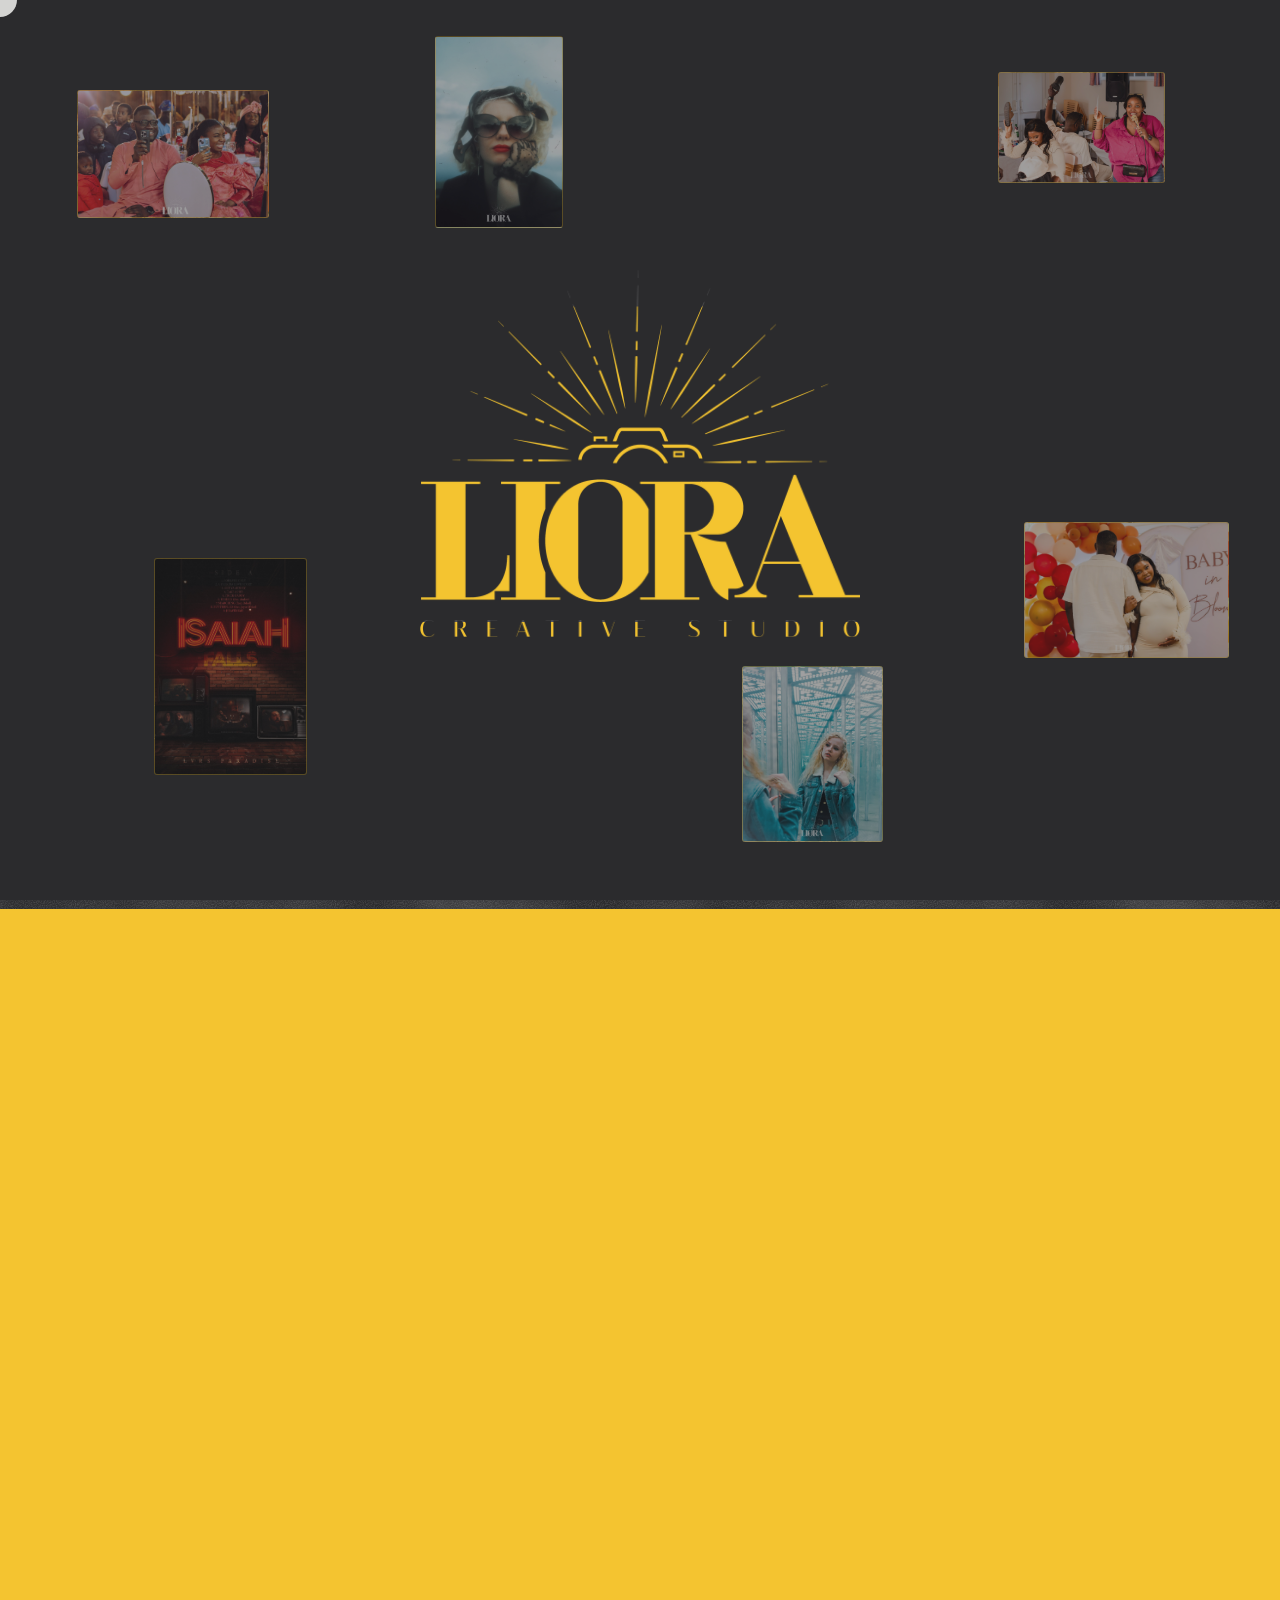
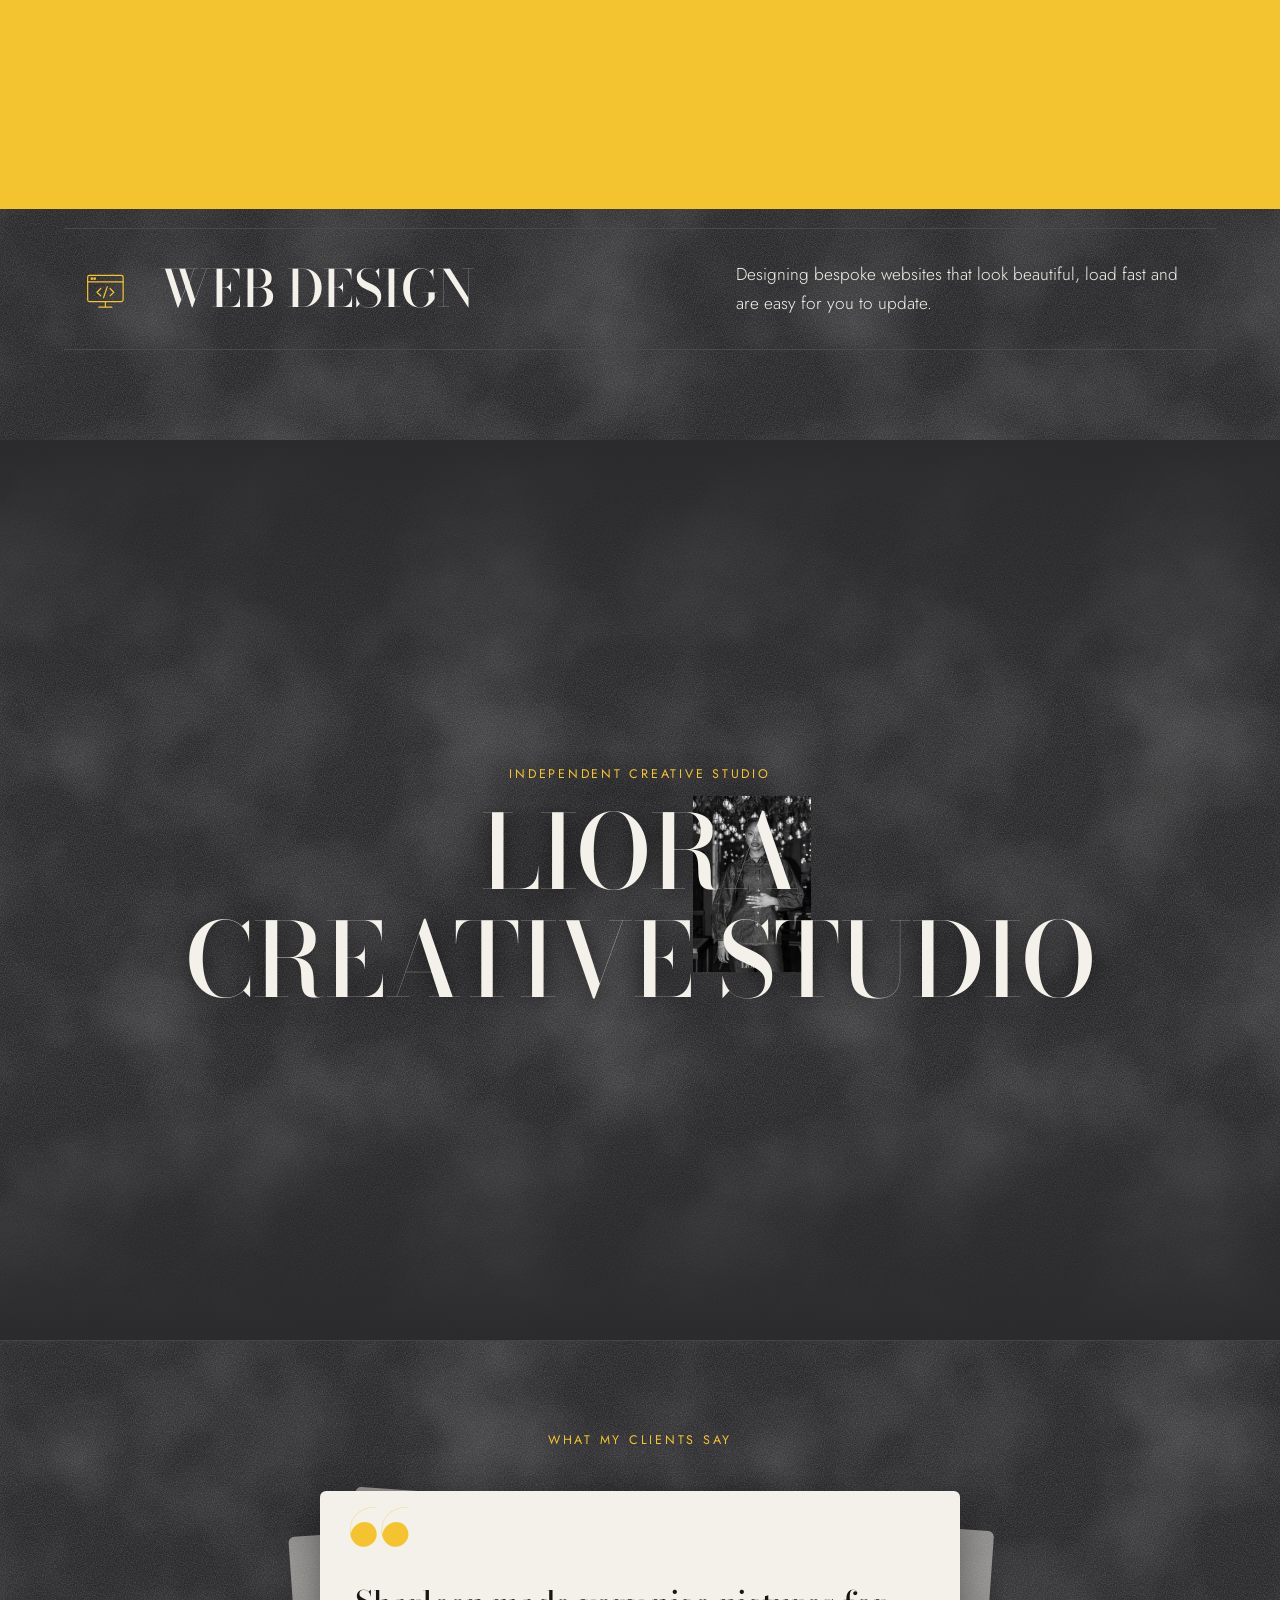
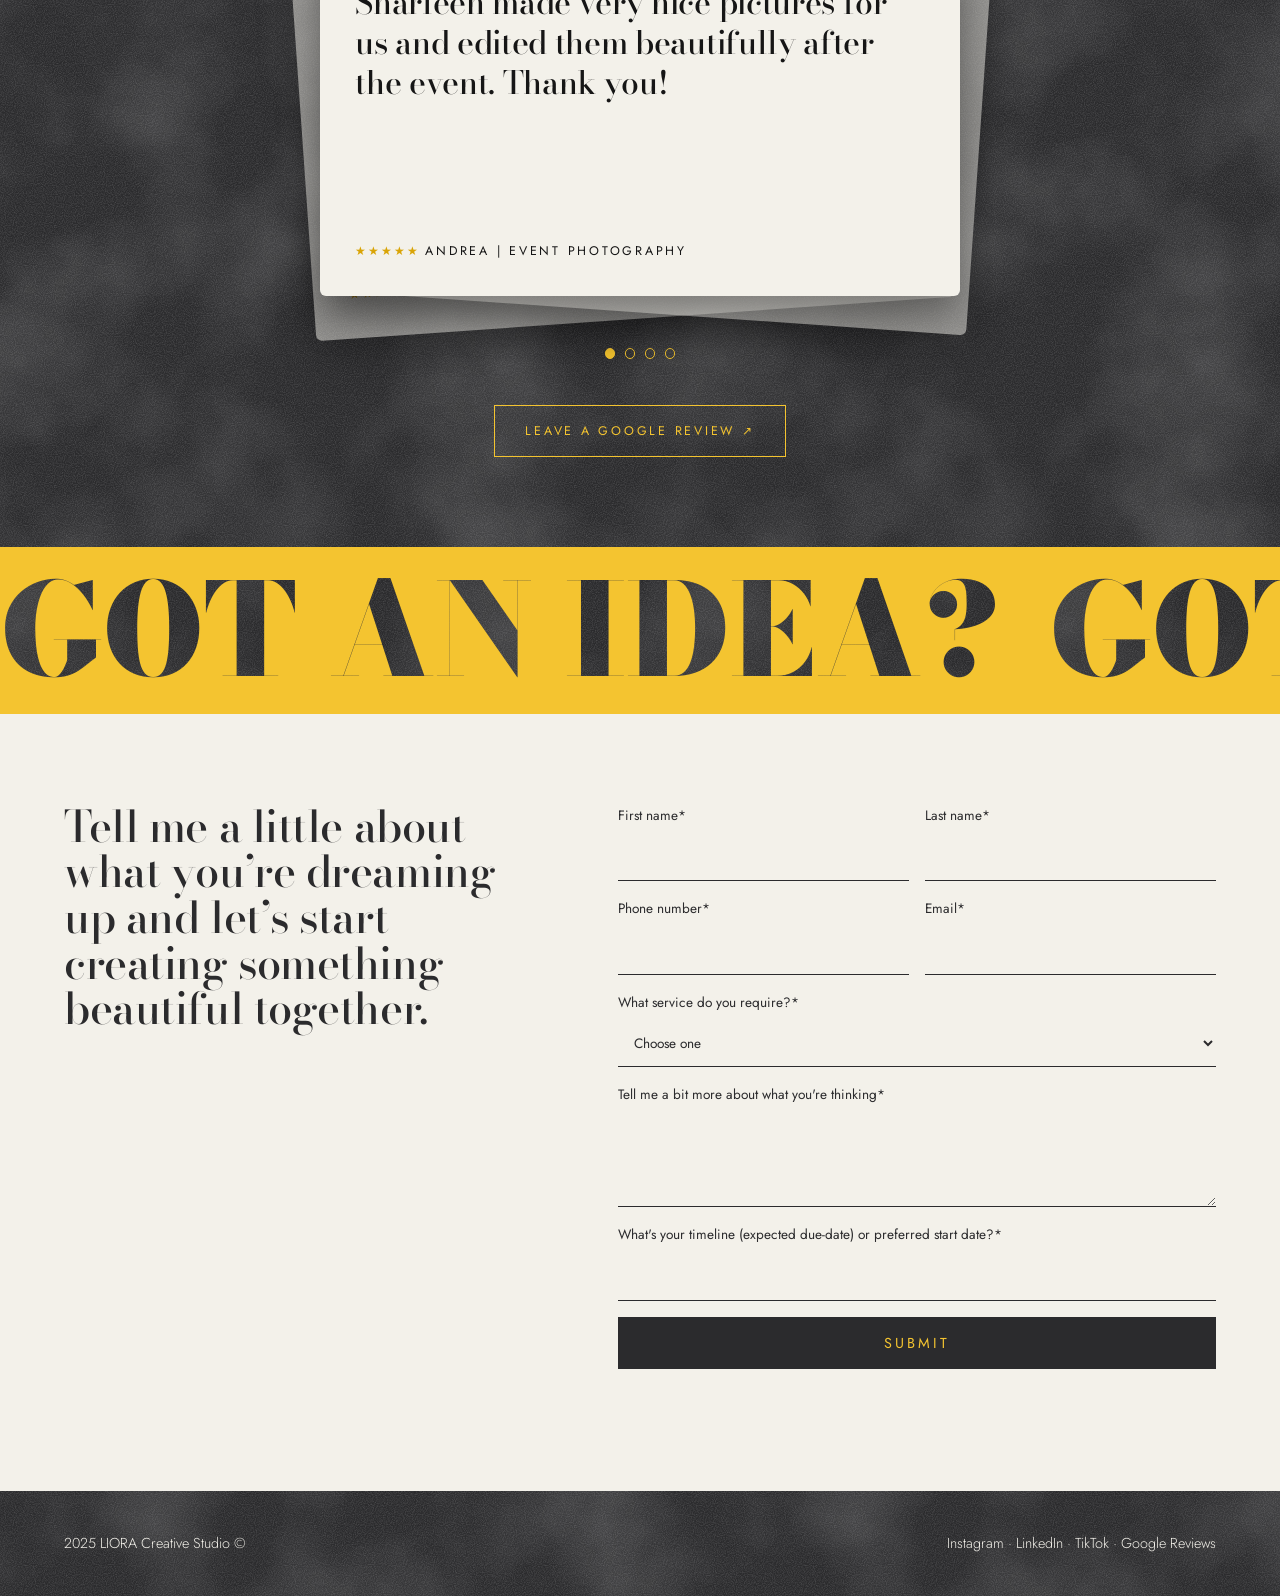
<file: index.html>
<!DOCTYPE html>
<html lang="en-GB">
<head>
<meta charset="utf-8">
<meta name="viewport" content="width=device-width, initial-scale=1, viewport-fit=cover">
<title>Bristol Photographer &amp; Graphic Designer | LIORA Creative Studio</title>
<meta name="description" content="LIORA Creative Studio offers portrait, event and wedding photography, graphic design, web design, wedding stationery and custom posters. Based in Bristol, working between South-West England and London.">
<meta property="og:title" content="Bristol Photographer &amp; Graphic Designer | LIORA Creative Studio">
<meta property="og:description" content="LIORA Creative Studio offers portrait, event and wedding photography, graphic design, web design, wedding stationery and custom posters. Based in Bristol, working between South-West England and London.">
<meta property="og:type" content="website">
<meta property="og:site_name" content="LIORA Creative Studio">
<meta property="og:url" content="https://lioracreativestudio.com/">
<meta property="og:image" content="https://lioracreativestudio.com/assets/mark.png">
<meta name="theme-color" content="#2B2B2D">
<link rel="icon" type="image/png" href="/assets/favicon-light.png" media="(prefers-color-scheme: light)">
<link rel="icon" type="image/png" href="/assets/favicon-dark.png" media="(prefers-color-scheme: dark)">
<link rel="icon" href="/favicon.ico" sizes="any">
<link rel="apple-touch-icon" href="/assets/apple-touch-icon.png">
<link rel="canonical" href="https://lioracreativestudio.com/">
<link rel="preconnect" href="https://fonts.googleapis.com"><link rel="preconnect" href="https://fonts.gstatic.com" crossorigin>
<link href="https://fonts.googleapis.com/css2?family=Bodoni+Moda:opsz,wght@6..96,400;6..96,500;6..96,700;6..96,900&family=Jost:wght@300;400;500&display=swap" rel="stylesheet">
<link rel="stylesheet" href="/style.css">
<noscript><style>body.lock{overflow:auto}#intro{display:none}#hl{visibility:visible}.hero h1 i{transform:none}.view{display:none}</style></noscript>
<script type="application/ld+json">{"@context": "https://schema.org", "@type": "ProfessionalService", "name": "LIORA Creative Studio", "url": "https://lioracreativestudio.com/", "image": "https://lioracreativestudio.com/assets/mark.png", "logo": "https://lioracreativestudio.com/assets/mark.png", "description": "LIORA Creative Studio offers portrait, event and wedding photography, graphic design, web design, wedding stationery and custom posters. Based in Bristol, working between South-West England and London.", "email": "lioracreativeagency@gmail.com", "address": {"@type": "PostalAddress", "addressLocality": "Bristol", "addressCountry": "GB"}, "areaServed": [{"@type": "City", "name": "Bristol"}, {"@type": "AdministrativeArea", "name": "South West England"}, {"@type": "City", "name": "London"}], "founder": {"@type": "Person", "name": "Sharleen Mahembe"}, "sameAs": ["https://www.instagram.com/liora.ca/", "https://www.linkedin.com/in/sharleen-mahembe-73a87a235/", "https://www.tiktok.com/@liora.ca"], "makesOffer": [{"@type": "Offer", "itemOffered": {"@type": "Service", "name": "Portrait photography"}}, {"@type": "Offer", "itemOffered": {"@type": "Service", "name": "Studio portrait photography"}}, {"@type": "Offer", "itemOffered": {"@type": "Service", "name": "Event photography"}}, {"@type": "Offer", "itemOffered": {"@type": "Service", "name": "Wedding photography"}}, {"@type": "Offer", "itemOffered": {"@type": "Service", "name": "Wedding stationery design"}}, {"@type": "Offer", "itemOffered": {"@type": "Service", "name": "Custom poster design"}}, {"@type": "Offer", "itemOffered": {"@type": "Service", "name": "Printed material design"}}, {"@type": "Offer", "itemOffered": {"@type": "Service", "name": "Web design"}}]}</script>
</head>
<body class="lock">

<header><a href="/" aria-label="LIORA home"><div class="m" id="hl"></div></a>
<button class="mb" type="button" aria-label="Menu" aria-expanded="false"><i></i><i></i><i></i></button>
<nav class="sm"><a href="/">HOME</a><a href="/#about">ABOUT ME</a><a href="/portfolio">PORTFOLIO</a><a href="/services">SERVICES</a><a href="/pricing">PRICING</a><a href="/faqs">FAQs</a><a href="/contact">CONTACT ME</a><a href="/ts-cs">Ts&amp;Cs</a></nav></header>

<main id="home" class="view on">
<section class="hero" id="top">
  <div>
    <p class="hi sm" data-t="hero_hi">HI, MY NAME IS</p>
    <h1><span><i data-t="hero_first">SHARLEEN</i></span><span><i data-t="hero_last">MAHEMBE</i></span></h1>
    <p class="founder" data-t="founder">And I am the founder of LIORA Creative Studio.</p>
    <a class="btn sm" data-t="hero_button" href="/portfolio">CHECK OUT MY WORK</a>
  </div>
  <div class="fr photo"><div class="ph" id="me" style="background:linear-gradient(160deg,var(--yel),#6b5a1c 70%,var(--char))"></div></div>
</section>

<section class="story pad" id="about">
  <h2 data-t="story_heading">The creative light behind every visual story</h2>
  <div>
    <p data-t="story_p1">Directly translating into “my light”, LIORA is my love letter to the creative side of myself that refuses to stay in the dark. I believe that my creativity is my light, and I can’t wait to share that with you!</p>
    <p data-t="story_p2">As a multidisciplinary creative, my work blends photography, design, and storytelling: creating imagery and experiences that reflect real emotion and thoughtful composition.</p>
  </div>
</section>

<section class="sv pad" id="offer">
  <h2 data-t="offer_heading">What can I do for you?</h2>
  <p data-t="offer_intro">Based in Bristol, working between South-West England and London, I offer a range of creative services. Whether you need a fresh set of brand visuals or coverage for a special moment, I’m sure I can help you out. Drop me a message and we can start bringing your ideas to life.</p>
  <a class="row" href="/services"><svg viewBox="0 0 48 48"><path d="M6 15h8l3-5h14l3 5h8v22H6z"/><circle cx="24" cy="25" r="7"/></svg><h3 data-t="offer1_title">PHOTOGRAPHY</h3><p data-t="offer1_desc">Capturing authentic moments and portraits with clarity, creativity, and care.</p></a>
  <a class="row" href="/services"><svg viewBox="0 0 48 48"><path d="M42 6C32 10 24 18 21 26l4 4c8-3 16-11 17-24z"/><path d="M21 26c-5 0-7 3-7 6 0 3-2 5-6 6 8 4 16 1 17-8"/></svg><h3 data-t="offer2_title">GRAPHIC DESIGN</h3><p data-t="offer2_desc">Crafting artistic visuals and thoughtful designs that bring your ideas to life.</p></a>
  <a class="row" href="/services"><svg viewBox="0 0 48 48"><rect x="5" y="9" width="38" height="28" rx="2"/><path d="M5 16h38"/><circle cx="9.5" cy="12.5" r=".8"/><circle cx="12.5" cy="12.5" r=".8"/><path d="M19 23l-4 4 4 4M29 23l4 4-4 4M26 21l-4 12"/><path d="M17 43h14M24 37v6"/></svg><h3 data-t="offer3_title">WEB DESIGN</h3><p data-t="offer3_desc">Designing bespoke websites that look beautiful, load fast and are easy for you to update.</p></a>
</section>

<section class="rv" id="rv"><div class="rvt"><p class="sm" data-t="studio_kicker">INDEPENDENT CREATIVE STUDIO</p><h2>LIORA<br>CREATIVE STUDIO</h2></div></section>
<section class="quote pad">
  <p class="sm" style="color:var(--yel)" data-t="reviews_label">WHAT MY CLIENTS SAY</p>
  <div class="slides" id="slides"></div>
  <div class="dots" id="dots"></div>
  <p class="rvl" data-hide="review_link" style="display:none"><a class="btn sm" data-link="review_link" data-t="review_button" href="#" target="_blank" rel="noopener">LEAVE A GOOGLE REVIEW</a></p>
</section>

<div class="mq" id="mq" aria-hidden="true"><div><span>GOT AN IDEA?</span><span>GOT AN IDEA?</span><span>GOT AN IDEA?</span><span>GOT AN IDEA?</span><span>GOT AN IDEA?</span><span>GOT AN IDEA?</span></div></div>
<section class="contact pad" id="enquire">
  <h2 data-t="form_heading">Tell me a little about what you’re dreaming up and let’s start creating something beautiful together.</h2>
  <form id="f">
    <label>First name*<input name="first_name" autocomplete="given-name" required></label><label>Last name*<input name="last_name" autocomplete="family-name" required></label>
    <label>Phone number*<input type="tel" name="phone" autocomplete="tel" required></label><label>Email*<input type="email" name="email" autocomplete="email" required></label>
    <label class="full">What service do you require?*<select name="service" required><option value="">Choose one</option><option>Photography</option><option>Graphic design</option><option>Web design</option><option>Something else</option></select></label>
    <label class="full">Tell me a bit more about what you're thinking*<textarea name="message" rows="3" required></textarea></label>
    <label class="full">What's your timeline (expected due-date) or preferred start date?*<input name="timeline" required></label>
    <input type="checkbox" name="botcheck" class="hp" tabindex="-1" autocomplete="off" aria-hidden="true"><button class="sub full" id="sub">SUBMIT</button><p class="fnote full sm" id="fn" role="status"></p>
  </form>
</section>
</main>

<main id="pf" class="view pf pad">
  <div class="ic"></div>
  <h1>PORTFOLIO</h1>
  <ul class="cats" id="cats"></ul>
</main>

<main id="ptr" class="view pf gal pad"></main>
<main id="evt" class="view pf gal pad"></main>

<main id="tc" class="view pf pad"></main>
<main id="ct" class="view pf pad"></main>
<main id="svc" class="view pf pad"></main>
<main id="prc" class="view pf pad"></main>
<main id="faq" class="view pf pad"></main>
<main id="dsn" class="view pf gal pad"></main>

<footer><span data-t="footer_text">2025 LIORA Creative Studio ©</span><span><a data-link="instagram" href="https://www.instagram.com/liora.ca/" target="_blank" rel="noopener">Instagram</a> · <a data-link="linkedin" href="https://www.linkedin.com/in/sharleen-mahembe-73a87a235/" target="_blank" rel="noopener">LinkedIn</a><span data-hide="youtube"> · <a data-link="youtube" href="#" target="_blank" rel="noopener">YouTube</a></span> · <a data-link="tiktok" href="https://www.tiktok.com/@liora.ca" target="_blank" rel="noopener">TikTok</a><span data-hide="review_link" style="display:none"> · <a data-link="review_link" href="#" target="_blank" rel="noopener">Google Reviews</a></span></span></footer>

<div id="intro">
  <div class="it" style="left:6%;top:10%;width:15vw;aspect-ratio:3/4;transform:translateY(30px) rotate(-4deg)"></div>
  <div class="it" style="left:78%;top:8%;width:13vw;aspect-ratio:4/5;transform:translateY(30px) rotate(3deg)"></div>
  <div class="it" style="left:12%;top:62%;width:12vw;aspect-ratio:4/5;transform:translateY(30px) rotate(2deg)"></div>
  <div class="it" style="left:80%;top:58%;width:16vw;aspect-ratio:3/4;transform:translateY(30px) rotate(-3deg)"></div>
  <div class="it" style="left:34%;top:4%;width:10vw;aspect-ratio:1;transform:translateY(30px) rotate(5deg)"></div>
  <div class="it" style="left:58%;top:74%;width:11vw;aspect-ratio:1;transform:translateY(30px) rotate(-5deg)"></div>
  <div class="im" id="im"><b></b></div><div class="is" id="is"><b></b></div>
</div>
<div id="lb"><button id="lbx" aria-label="Close">&#10005;</button><button id="lbp" aria-label="Previous">&#8249;</button><div class="lbw"><div id="lbph" class="lbph"></div><p class="sm" id="lbc"></p></div><button id="lbn" aria-label="Next">&#8250;</button></div>
<div id="pj"><button id="pjx" aria-label="Close">&#10005;</button><div class="pi" id="pji"></div></div>
<div class="wipe" id="wipe"></div><div class="light" id="light"></div>


<noscript><p class="nojs">This site uses JavaScript for its galleries and effects. You can still reach me at lioracreativeagency@gmail.com.</p></noscript>
<script src="/app.js"></script>
</body>
</html>
</file>
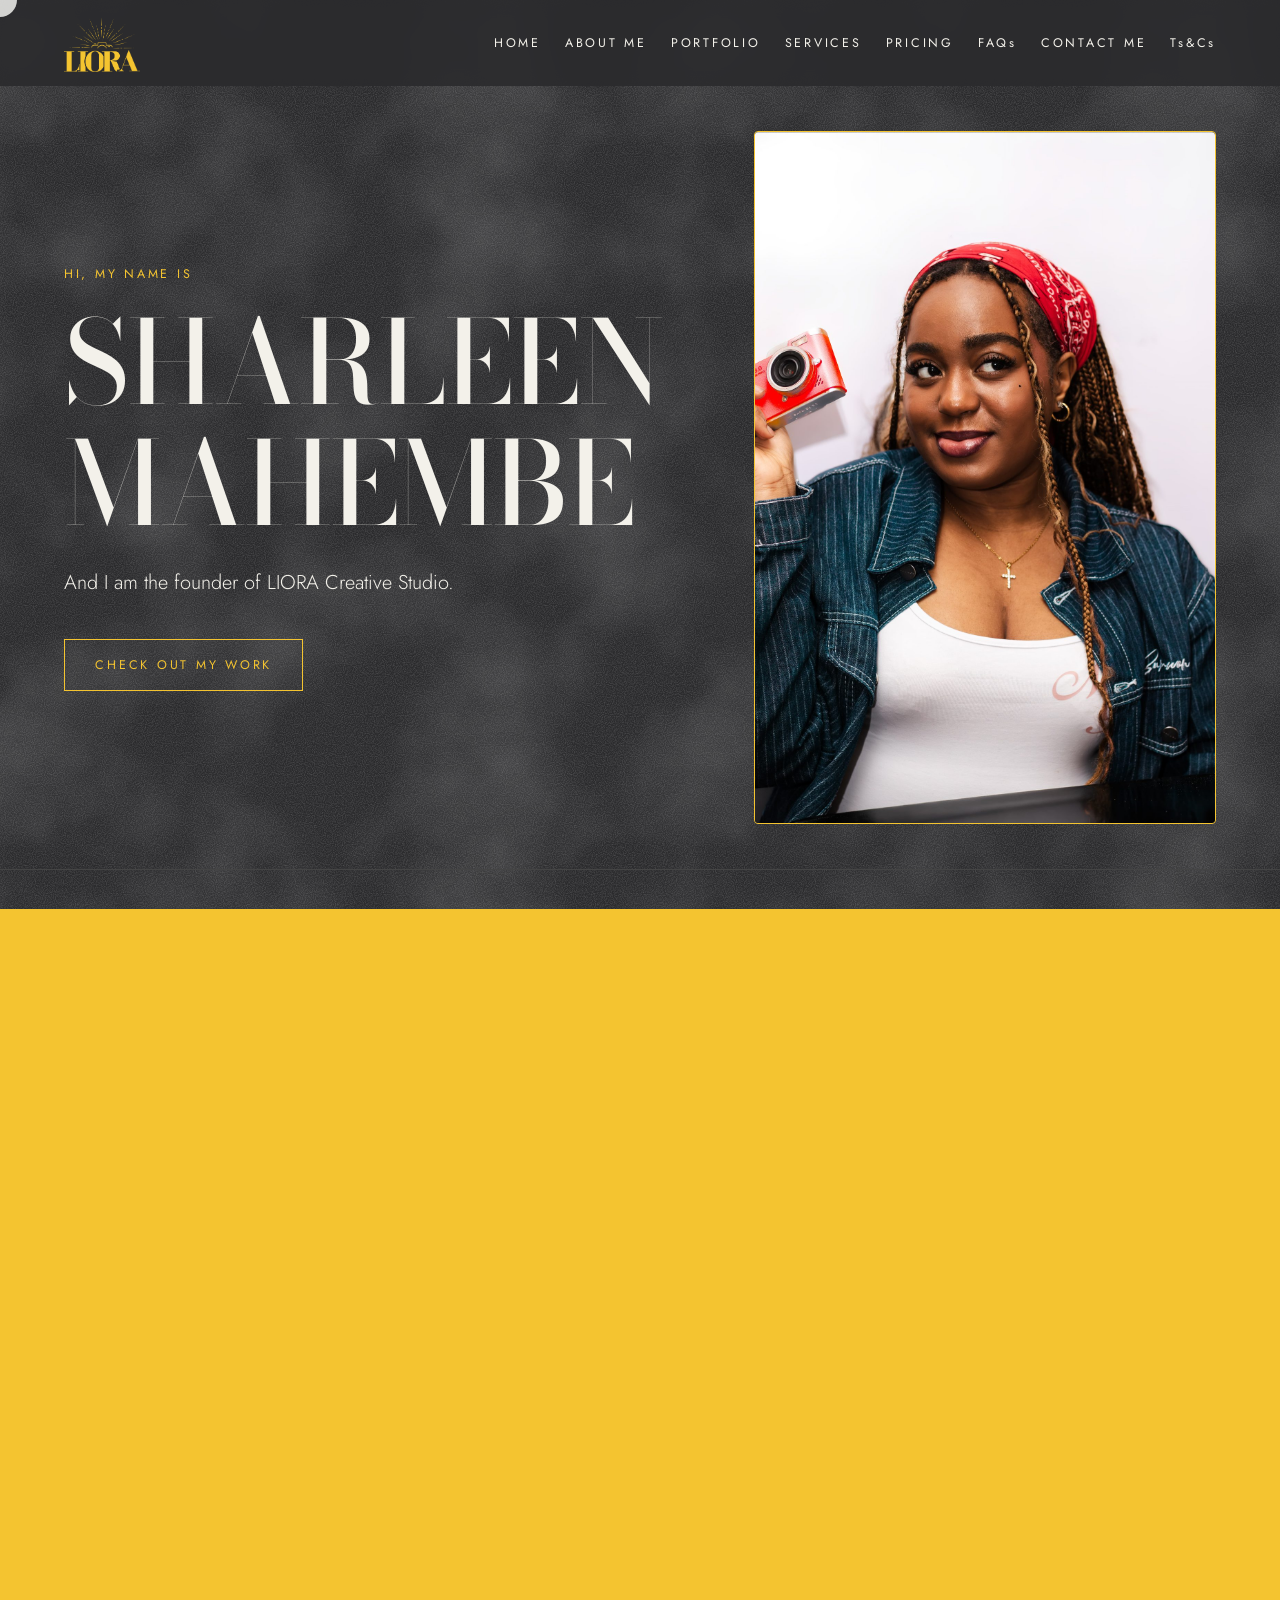
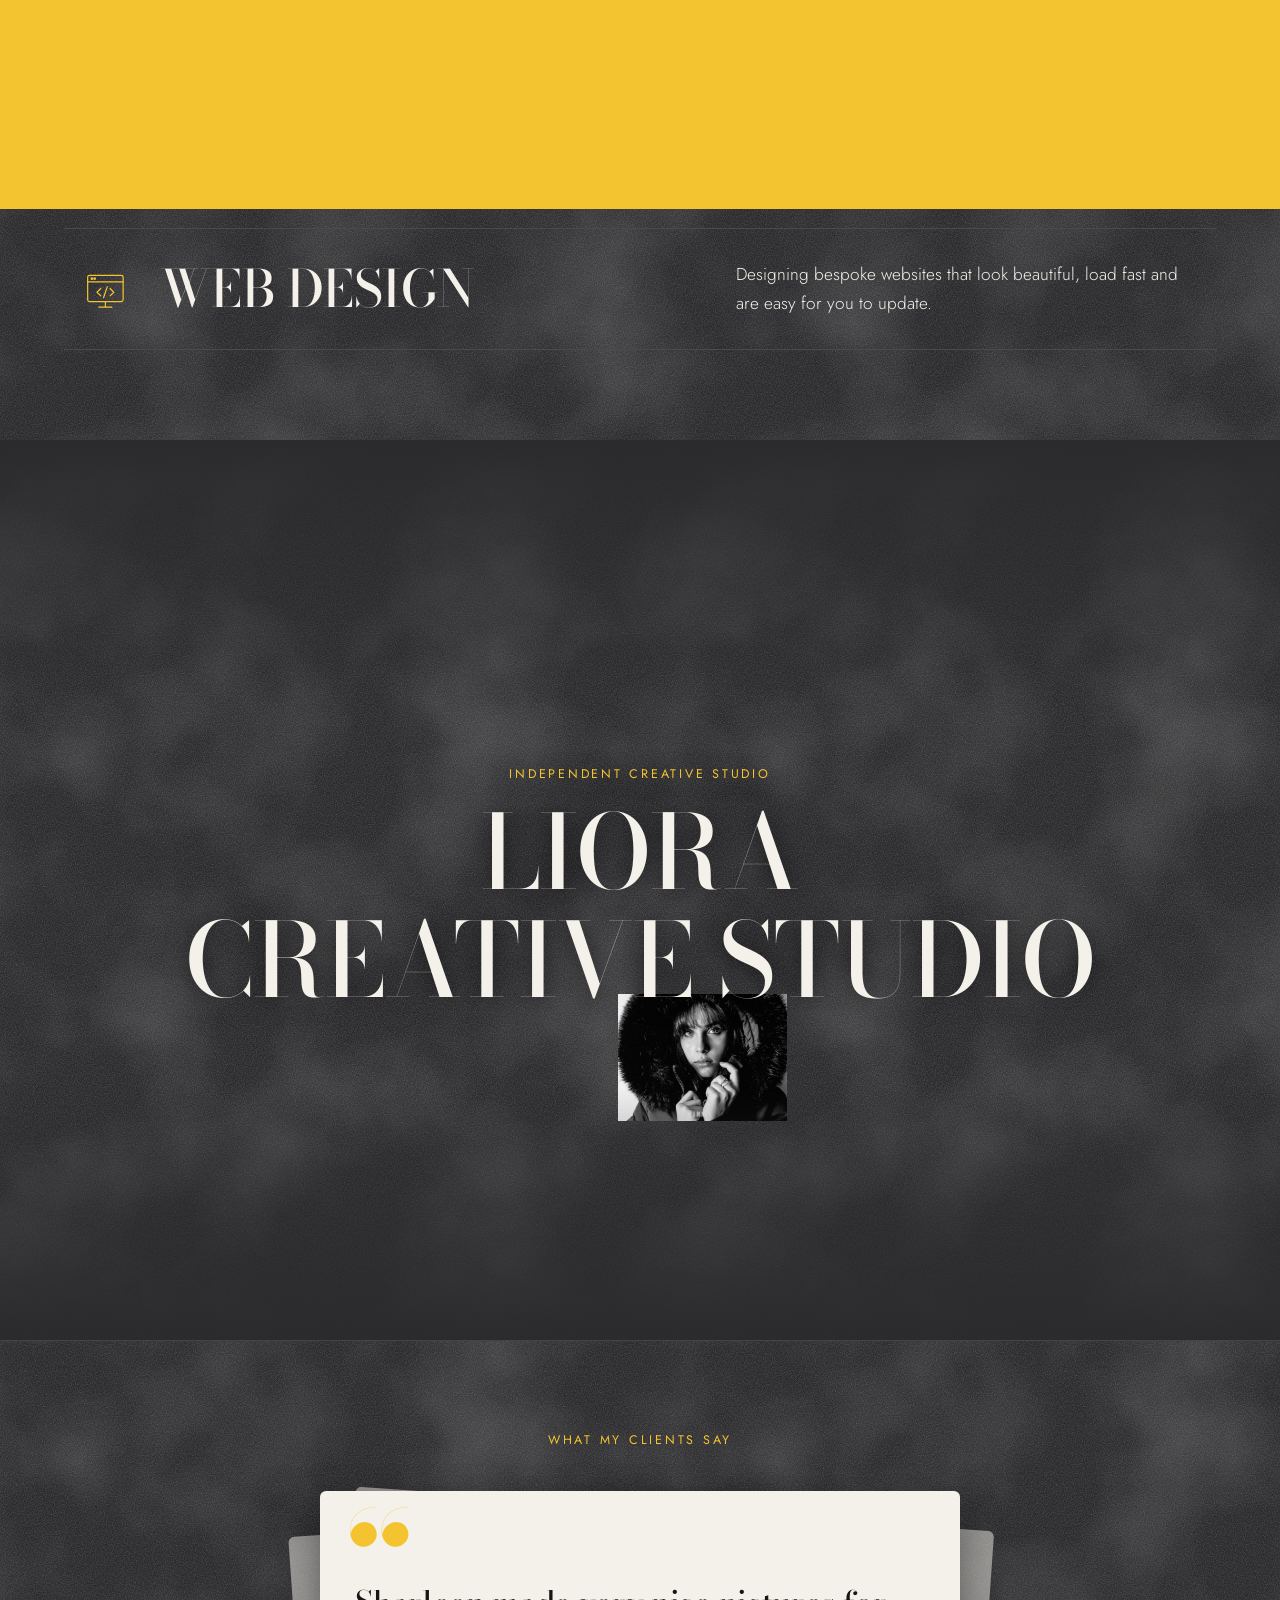
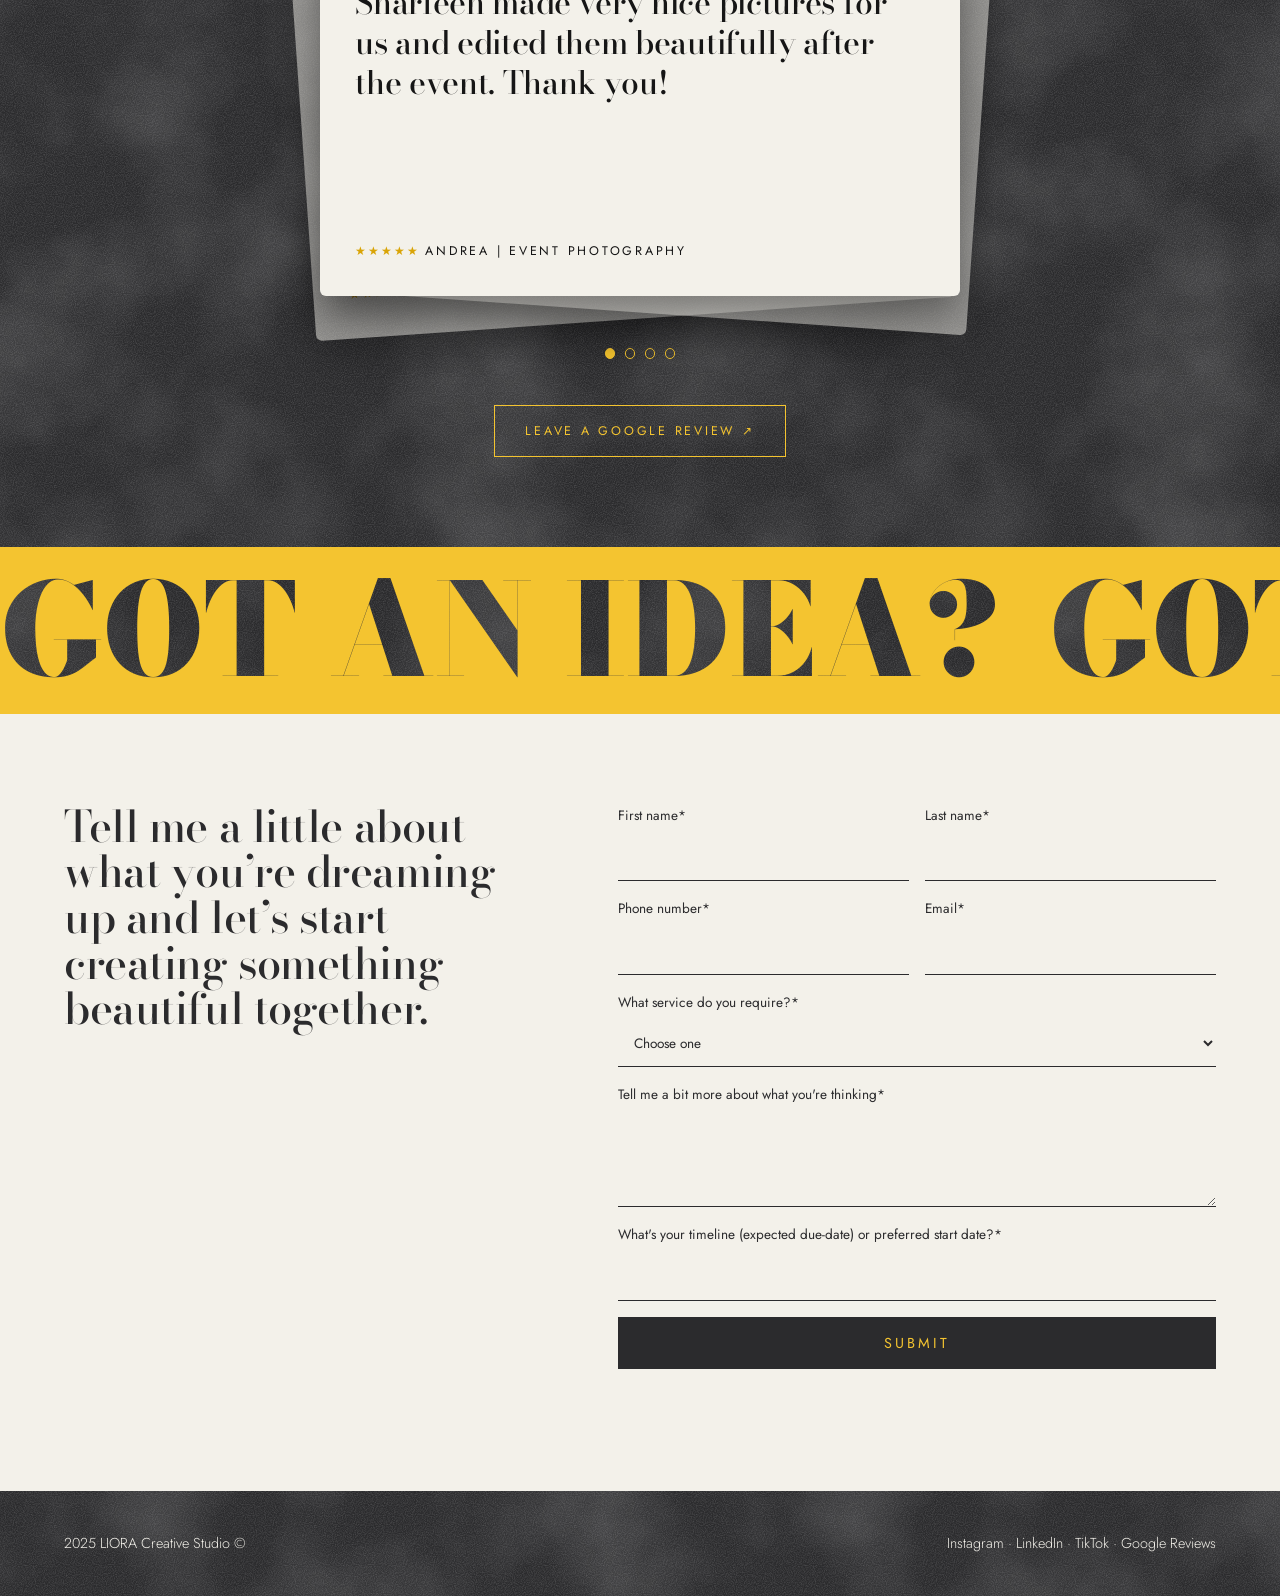
<file: contact.html>
<!DOCTYPE html>
<html lang="en-GB">
<head>
<meta charset="utf-8">
<meta name="viewport" content="width=device-width, initial-scale=1, viewport-fit=cover">
<title>Contact | LIORA Creative Studio</title>
<meta name="description" content="Get in touch with LIORA Creative Studio to book a photoshoot, commission a design or build a website.">
<meta property="og:title" content="Contact | LIORA Creative Studio">
<meta property="og:description" content="Get in touch with LIORA Creative Studio to book a photoshoot, commission a design or build a website.">
<meta property="og:type" content="website">
<meta property="og:site_name" content="LIORA Creative Studio">
<meta property="og:url" content="https://lioracreativestudio.com/contact">
<meta property="og:image" content="https://lioracreativestudio.com/assets/mark.png">
<meta name="theme-color" content="#2B2B2D">
<link rel="icon" type="image/png" href="/assets/favicon-light.png" media="(prefers-color-scheme: light)">
<link rel="icon" type="image/png" href="/assets/favicon-dark.png" media="(prefers-color-scheme: dark)">
<link rel="icon" href="/favicon.ico" sizes="any">
<link rel="apple-touch-icon" href="/assets/apple-touch-icon.png">
<link rel="canonical" href="https://lioracreativestudio.com/contact">
<link rel="preconnect" href="https://fonts.googleapis.com"><link rel="preconnect" href="https://fonts.gstatic.com" crossorigin>
<link href="https://fonts.googleapis.com/css2?family=Bodoni+Moda:opsz,wght@6..96,400;6..96,500;6..96,700;6..96,900&family=Jost:wght@300;400;500&display=swap" rel="stylesheet">
<link rel="stylesheet" href="/style.css">
<noscript><style>body.lock{overflow:auto}#intro{display:none}#hl{visibility:visible}.hero h1 i{transform:none}.view{display:none}</style></noscript>
<script type="application/ld+json">{"@context": "https://schema.org", "@type": "ProfessionalService", "name": "LIORA Creative Studio", "url": "https://lioracreativestudio.com/", "image": "https://lioracreativestudio.com/assets/mark.png", "logo": "https://lioracreativestudio.com/assets/mark.png", "description": "LIORA Creative Studio offers portrait, event and wedding photography, graphic design, web design, wedding stationery and custom posters. Based in Bristol, working between South-West England and London.", "email": "lioracreativeagency@gmail.com", "address": {"@type": "PostalAddress", "addressLocality": "Bristol", "addressCountry": "GB"}, "areaServed": [{"@type": "City", "name": "Bristol"}, {"@type": "AdministrativeArea", "name": "South West England"}, {"@type": "City", "name": "London"}], "founder": {"@type": "Person", "name": "Sharleen Mahembe"}, "sameAs": ["https://www.instagram.com/liora.ca/", "https://www.linkedin.com/in/sharleen-mahembe-73a87a235/", "https://www.tiktok.com/@liora.ca"], "makesOffer": [{"@type": "Offer", "itemOffered": {"@type": "Service", "name": "Portrait photography"}}, {"@type": "Offer", "itemOffered": {"@type": "Service", "name": "Studio portrait photography"}}, {"@type": "Offer", "itemOffered": {"@type": "Service", "name": "Event photography"}}, {"@type": "Offer", "itemOffered": {"@type": "Service", "name": "Wedding photography"}}, {"@type": "Offer", "itemOffered": {"@type": "Service", "name": "Wedding stationery design"}}, {"@type": "Offer", "itemOffered": {"@type": "Service", "name": "Custom poster design"}}, {"@type": "Offer", "itemOffered": {"@type": "Service", "name": "Printed material design"}}, {"@type": "Offer", "itemOffered": {"@type": "Service", "name": "Web design"}}]}</script>
</head>
<body class="lock">

<header><a href="/" aria-label="LIORA home"><div class="m" id="hl"></div></a>
<button class="mb" type="button" aria-label="Menu" aria-expanded="false"><i></i><i></i><i></i></button>
<nav class="sm"><a href="/">HOME</a><a href="/#about">ABOUT ME</a><a href="/portfolio">PORTFOLIO</a><a href="/services">SERVICES</a><a href="/pricing">PRICING</a><a href="/faqs">FAQs</a><a href="/contact">CONTACT ME</a><a href="/ts-cs">Ts&amp;Cs</a></nav></header>

<main id="home" class="view on">
<section class="hero" id="top">
  <div>
    <p class="hi sm" data-t="hero_hi">HI, MY NAME IS</p>
    <h1><span><i data-t="hero_first">SHARLEEN</i></span><span><i data-t="hero_last">MAHEMBE</i></span></h1>
    <p class="founder" data-t="founder">And I am the founder of LIORA Creative Studio.</p>
    <a class="btn sm" data-t="hero_button" href="/portfolio">CHECK OUT MY WORK</a>
  </div>
  <div class="fr photo"><div class="ph" id="me" style="background:linear-gradient(160deg,var(--yel),#6b5a1c 70%,var(--char))"></div></div>
</section>

<section class="story pad" id="about">
  <h2 data-t="story_heading">The creative light behind every visual story</h2>
  <div>
    <p data-t="story_p1">Directly translating into “my light”, LIORA is my love letter to the creative side of myself that refuses to stay in the dark. I believe that my creativity is my light, and I can’t wait to share that with you!</p>
    <p data-t="story_p2">As a multidisciplinary creative, my work blends photography, design, and storytelling: creating imagery and experiences that reflect real emotion and thoughtful composition.</p>
  </div>
</section>

<section class="sv pad" id="offer">
  <h2 data-t="offer_heading">What can I do for you?</h2>
  <p data-t="offer_intro">Based in Bristol, working between South-West England and London, I offer a range of creative services. Whether you need a fresh set of brand visuals or coverage for a special moment, I’m sure I can help you out. Drop me a message and we can start bringing your ideas to life.</p>
  <a class="row" href="/services"><svg viewBox="0 0 48 48"><path d="M6 15h8l3-5h14l3 5h8v22H6z"/><circle cx="24" cy="25" r="7"/></svg><h3 data-t="offer1_title">PHOTOGRAPHY</h3><p data-t="offer1_desc">Capturing authentic moments and portraits with clarity, creativity, and care.</p></a>
  <a class="row" href="/services"><svg viewBox="0 0 48 48"><path d="M42 6C32 10 24 18 21 26l4 4c8-3 16-11 17-24z"/><path d="M21 26c-5 0-7 3-7 6 0 3-2 5-6 6 8 4 16 1 17-8"/></svg><h3 data-t="offer2_title">GRAPHIC DESIGN</h3><p data-t="offer2_desc">Crafting artistic visuals and thoughtful designs that bring your ideas to life.</p></a>
  <a class="row" href="/services"><svg viewBox="0 0 48 48"><rect x="5" y="9" width="38" height="28" rx="2"/><path d="M5 16h38"/><circle cx="9.5" cy="12.5" r=".8"/><circle cx="12.5" cy="12.5" r=".8"/><path d="M19 23l-4 4 4 4M29 23l4 4-4 4M26 21l-4 12"/><path d="M17 43h14M24 37v6"/></svg><h3 data-t="offer3_title">WEB DESIGN</h3><p data-t="offer3_desc">Designing bespoke websites that look beautiful, load fast and are easy for you to update.</p></a>
</section>

<section class="rv" id="rv"><div class="rvt"><p class="sm" data-t="studio_kicker">INDEPENDENT CREATIVE STUDIO</p><h2>LIORA<br>CREATIVE STUDIO</h2></div></section>
<section class="quote pad">
  <p class="sm" style="color:var(--yel)" data-t="reviews_label">WHAT MY CLIENTS SAY</p>
  <div class="slides" id="slides"></div>
  <div class="dots" id="dots"></div>
  <p class="rvl" data-hide="review_link" style="display:none"><a class="btn sm" data-link="review_link" data-t="review_button" href="#" target="_blank" rel="noopener">LEAVE A GOOGLE REVIEW</a></p>
</section>

<div class="mq" id="mq" aria-hidden="true"><div><span>GOT AN IDEA?</span><span>GOT AN IDEA?</span><span>GOT AN IDEA?</span><span>GOT AN IDEA?</span><span>GOT AN IDEA?</span><span>GOT AN IDEA?</span></div></div>
<section class="contact pad" id="enquire">
  <h2 data-t="form_heading">Tell me a little about what you’re dreaming up and let’s start creating something beautiful together.</h2>
  <form id="f">
    <label>First name*<input name="first_name" autocomplete="given-name" required></label><label>Last name*<input name="last_name" autocomplete="family-name" required></label>
    <label>Phone number*<input type="tel" name="phone" autocomplete="tel" required></label><label>Email*<input type="email" name="email" autocomplete="email" required></label>
    <label class="full">What service do you require?*<select name="service" required><option value="">Choose one</option><option>Photography</option><option>Graphic design</option><option>Web design</option><option>Something else</option></select></label>
    <label class="full">Tell me a bit more about what you're thinking*<textarea name="message" rows="3" required></textarea></label>
    <label class="full">What's your timeline (expected due-date) or preferred start date?*<input name="timeline" required></label>
    <input type="checkbox" name="botcheck" class="hp" tabindex="-1" autocomplete="off" aria-hidden="true"><button class="sub full" id="sub">SUBMIT</button><p class="fnote full sm" id="fn" role="status"></p>
  </form>
</section>
</main>

<main id="pf" class="view pf pad">
  <div class="ic"></div>
  <h1>PORTFOLIO</h1>
  <ul class="cats" id="cats"></ul>
</main>

<main id="ptr" class="view pf gal pad"></main>
<main id="evt" class="view pf gal pad"></main>

<main id="tc" class="view pf pad"></main>
<main id="ct" class="view pf pad"></main>
<main id="svc" class="view pf pad"></main>
<main id="prc" class="view pf pad"></main>
<main id="faq" class="view pf pad"></main>
<main id="dsn" class="view pf gal pad"></main>

<footer><span data-t="footer_text">2025 LIORA Creative Studio ©</span><span><a data-link="instagram" href="https://www.instagram.com/liora.ca/" target="_blank" rel="noopener">Instagram</a> · <a data-link="linkedin" href="https://www.linkedin.com/in/sharleen-mahembe-73a87a235/" target="_blank" rel="noopener">LinkedIn</a><span data-hide="youtube"> · <a data-link="youtube" href="#" target="_blank" rel="noopener">YouTube</a></span> · <a data-link="tiktok" href="https://www.tiktok.com/@liora.ca" target="_blank" rel="noopener">TikTok</a><span data-hide="review_link" style="display:none"> · <a data-link="review_link" href="#" target="_blank" rel="noopener">Google Reviews</a></span></span></footer>

<div id="intro">
  <div class="it" style="left:6%;top:10%;width:15vw;aspect-ratio:3/4;transform:translateY(30px) rotate(-4deg)"></div>
  <div class="it" style="left:78%;top:8%;width:13vw;aspect-ratio:4/5;transform:translateY(30px) rotate(3deg)"></div>
  <div class="it" style="left:12%;top:62%;width:12vw;aspect-ratio:4/5;transform:translateY(30px) rotate(2deg)"></div>
  <div class="it" style="left:80%;top:58%;width:16vw;aspect-ratio:3/4;transform:translateY(30px) rotate(-3deg)"></div>
  <div class="it" style="left:34%;top:4%;width:10vw;aspect-ratio:1;transform:translateY(30px) rotate(5deg)"></div>
  <div class="it" style="left:58%;top:74%;width:11vw;aspect-ratio:1;transform:translateY(30px) rotate(-5deg)"></div>
  <div class="im" id="im"><b></b></div><div class="is" id="is"><b></b></div>
</div>
<div id="lb"><button id="lbx" aria-label="Close">&#10005;</button><button id="lbp" aria-label="Previous">&#8249;</button><div class="lbw"><div id="lbph" class="lbph"></div><p class="sm" id="lbc"></p></div><button id="lbn" aria-label="Next">&#8250;</button></div>
<div id="pj"><button id="pjx" aria-label="Close">&#10005;</button><div class="pi" id="pji"></div></div>
<div class="wipe" id="wipe"></div><div class="light" id="light"></div>


<noscript><p class="nojs">This site uses JavaScript for its galleries and effects. You can still reach me at lioracreativeagency@gmail.com.</p></noscript>
<script src="/app.js"></script>
</body>
</html>
</file>
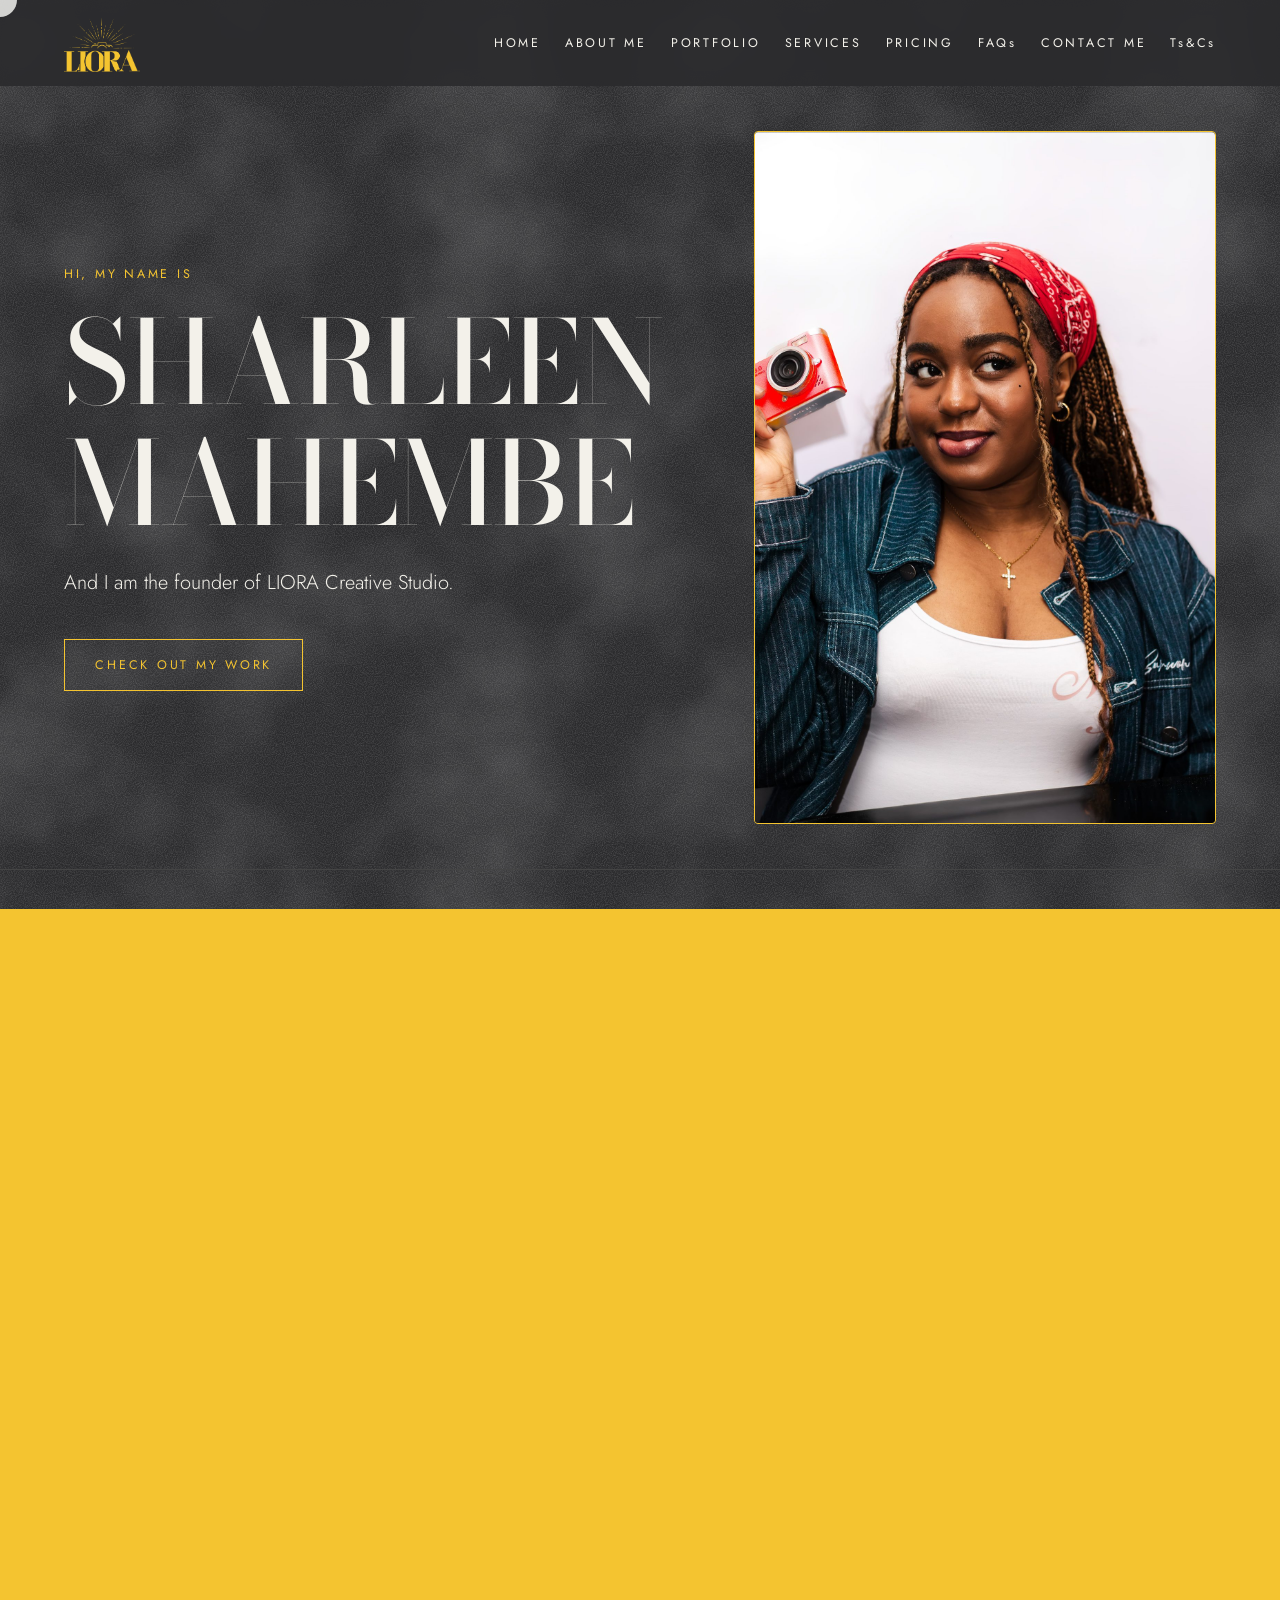
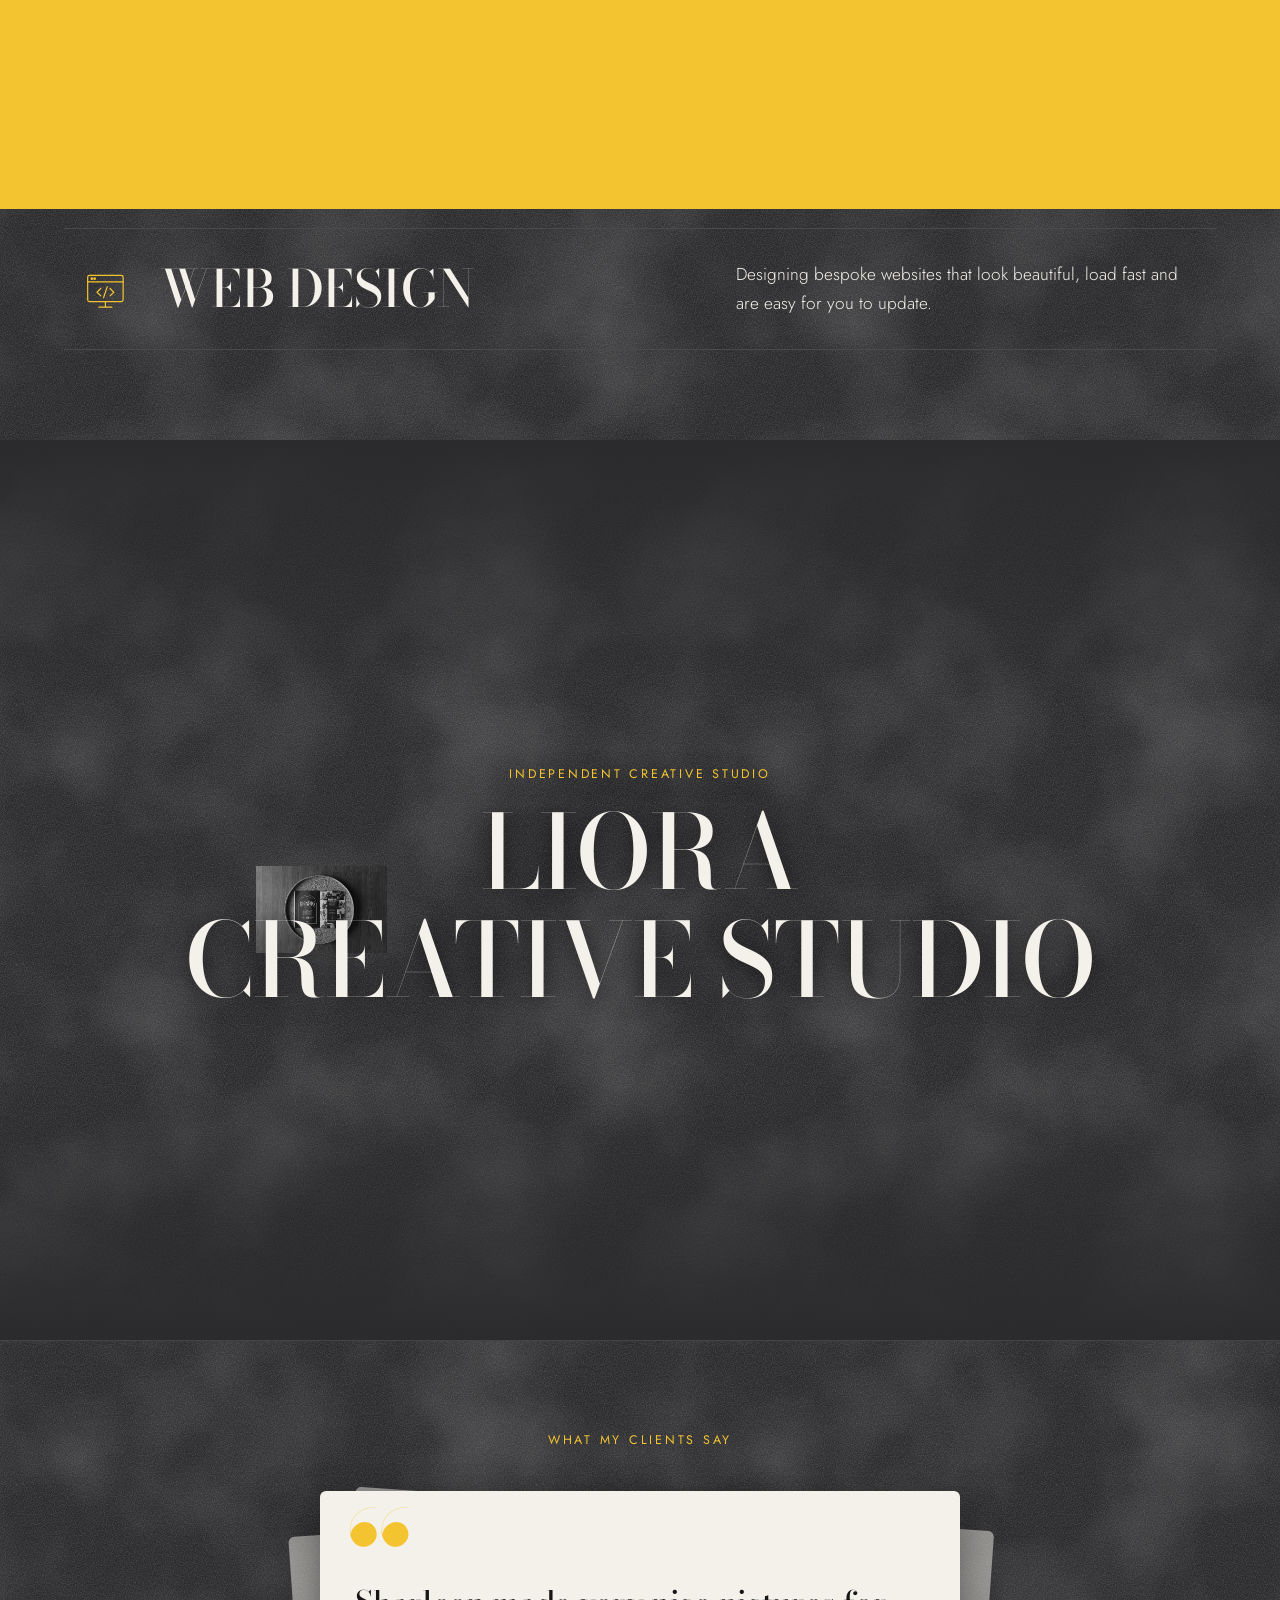
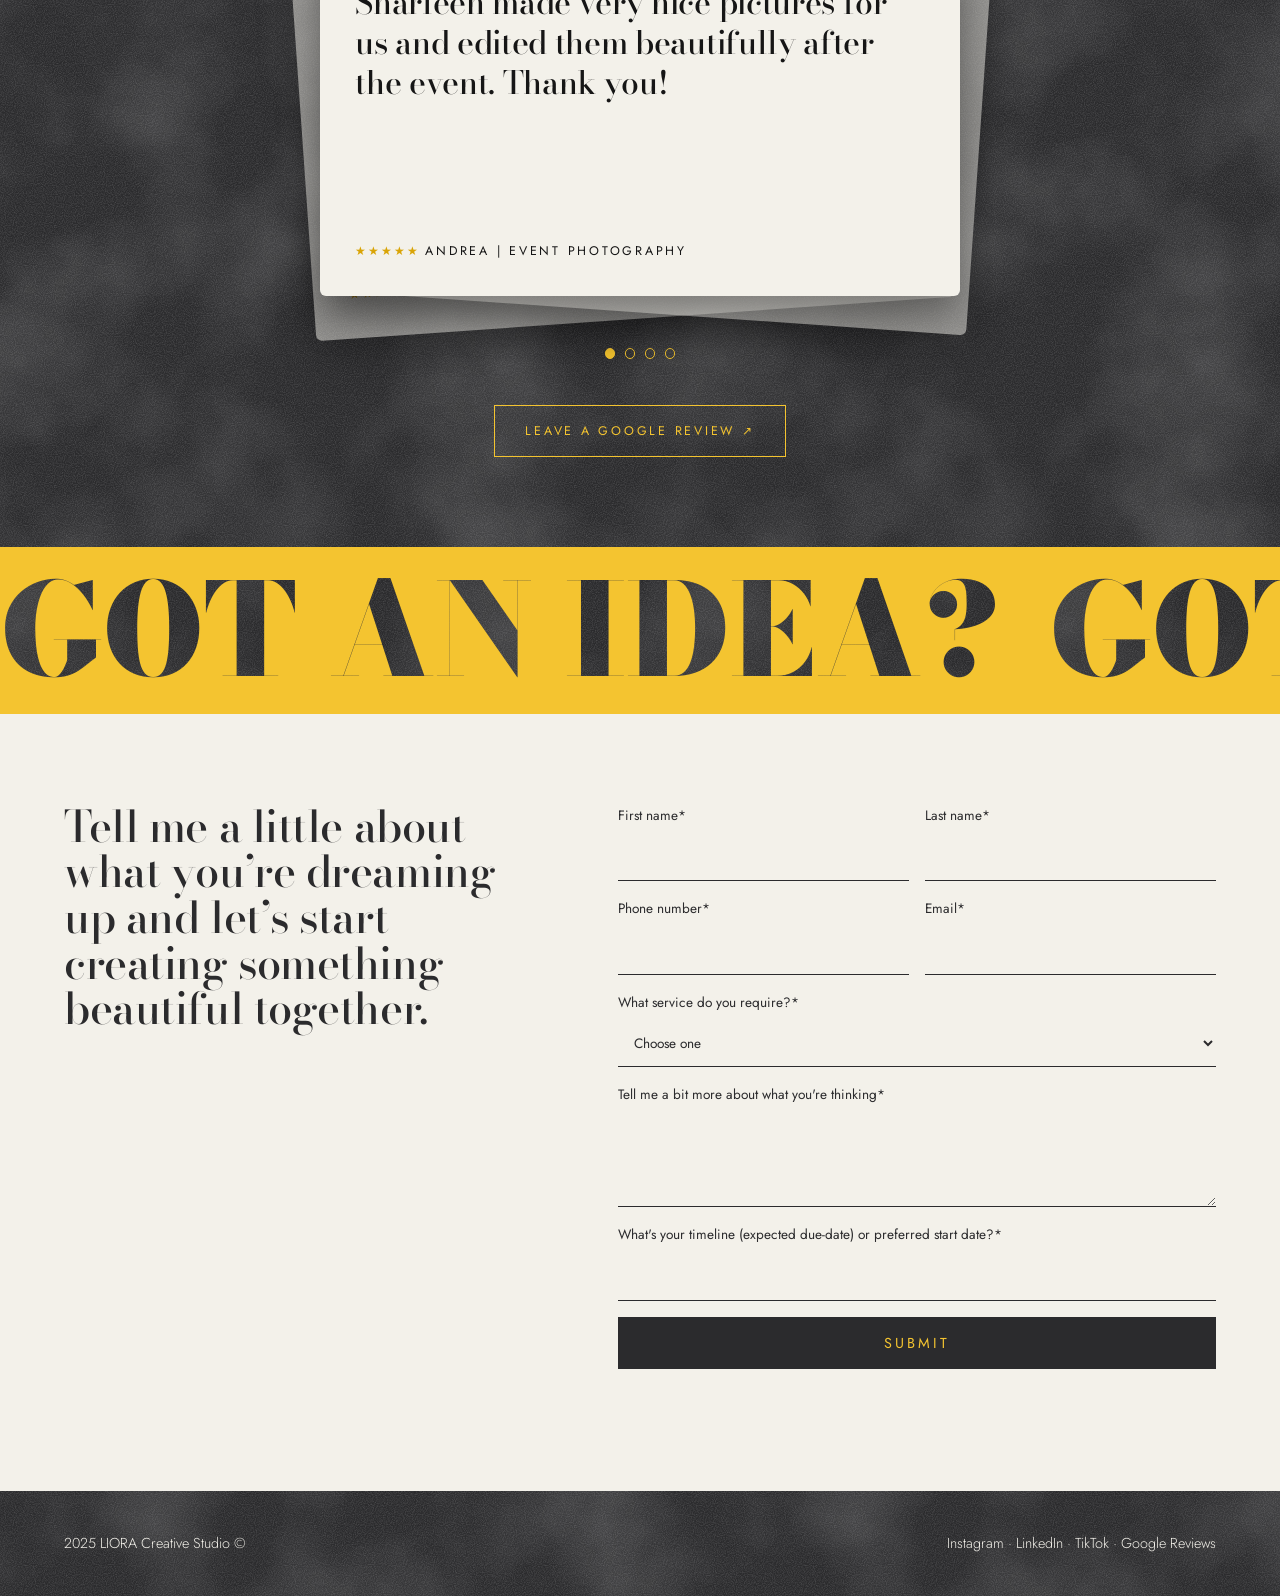
<file: event-photography.html>
<!DOCTYPE html>
<html lang="en-GB">
<head>
<meta charset="utf-8">
<meta name="viewport" content="width=device-width, initial-scale=1, viewport-fit=cover">
<title>Bristol Event Photographer | LIORA Creative Studio</title>
<meta name="description" content="Event photography in Bristol, the South West and London: weddings, corporate events, concerts, birthdays and celebrations, with fast delivery and professional editing.">
<meta property="og:title" content="Bristol Event Photographer | LIORA Creative Studio">
<meta property="og:description" content="Event photography in Bristol, the South West and London: weddings, corporate events, concerts, birthdays and celebrations, with fast delivery and professional editing.">
<meta property="og:type" content="website">
<meta property="og:site_name" content="LIORA Creative Studio">
<meta property="og:url" content="https://lioracreativestudio.com/event-photography">
<meta property="og:image" content="https://lioracreativestudio.com/assets/mark.png">
<meta name="theme-color" content="#2B2B2D">
<link rel="icon" type="image/png" href="/assets/favicon-light.png" media="(prefers-color-scheme: light)">
<link rel="icon" type="image/png" href="/assets/favicon-dark.png" media="(prefers-color-scheme: dark)">
<link rel="icon" href="/favicon.ico" sizes="any">
<link rel="apple-touch-icon" href="/assets/apple-touch-icon.png">
<link rel="canonical" href="https://lioracreativestudio.com/event-photography">
<link rel="preconnect" href="https://fonts.googleapis.com"><link rel="preconnect" href="https://fonts.gstatic.com" crossorigin>
<link href="https://fonts.googleapis.com/css2?family=Bodoni+Moda:opsz,wght@6..96,400;6..96,500;6..96,700;6..96,900&family=Jost:wght@300;400;500&display=swap" rel="stylesheet">
<link rel="stylesheet" href="/style.css">
<noscript><style>body.lock{overflow:auto}#intro{display:none}#hl{visibility:visible}.hero h1 i{transform:none}.view{display:none}</style></noscript>
<script type="application/ld+json">{"@context": "https://schema.org", "@type": "ProfessionalService", "name": "LIORA Creative Studio", "url": "https://lioracreativestudio.com/", "image": "https://lioracreativestudio.com/assets/mark.png", "logo": "https://lioracreativestudio.com/assets/mark.png", "description": "LIORA Creative Studio offers portrait, event and wedding photography, graphic design, web design, wedding stationery and custom posters. Based in Bristol, working between South-West England and London.", "email": "lioracreativeagency@gmail.com", "address": {"@type": "PostalAddress", "addressLocality": "Bristol", "addressCountry": "GB"}, "areaServed": [{"@type": "City", "name": "Bristol"}, {"@type": "AdministrativeArea", "name": "South West England"}, {"@type": "City", "name": "London"}], "founder": {"@type": "Person", "name": "Sharleen Mahembe"}, "sameAs": ["https://www.instagram.com/liora.ca/", "https://www.linkedin.com/in/sharleen-mahembe-73a87a235/", "https://www.tiktok.com/@liora.ca"], "makesOffer": [{"@type": "Offer", "itemOffered": {"@type": "Service", "name": "Portrait photography"}}, {"@type": "Offer", "itemOffered": {"@type": "Service", "name": "Studio portrait photography"}}, {"@type": "Offer", "itemOffered": {"@type": "Service", "name": "Event photography"}}, {"@type": "Offer", "itemOffered": {"@type": "Service", "name": "Wedding photography"}}, {"@type": "Offer", "itemOffered": {"@type": "Service", "name": "Wedding stationery design"}}, {"@type": "Offer", "itemOffered": {"@type": "Service", "name": "Custom poster design"}}, {"@type": "Offer", "itemOffered": {"@type": "Service", "name": "Printed material design"}}, {"@type": "Offer", "itemOffered": {"@type": "Service", "name": "Web design"}}]}</script>
</head>
<body class="lock">

<header><a href="/" aria-label="LIORA home"><div class="m" id="hl"></div></a>
<button class="mb" type="button" aria-label="Menu" aria-expanded="false"><i></i><i></i><i></i></button>
<nav class="sm"><a href="/">HOME</a><a href="/#about">ABOUT ME</a><a href="/portfolio">PORTFOLIO</a><a href="/services">SERVICES</a><a href="/pricing">PRICING</a><a href="/faqs">FAQs</a><a href="/contact">CONTACT ME</a><a href="/ts-cs">Ts&amp;Cs</a></nav></header>

<main id="home" class="view on">
<section class="hero" id="top">
  <div>
    <p class="hi sm" data-t="hero_hi">HI, MY NAME IS</p>
    <h1><span><i data-t="hero_first">SHARLEEN</i></span><span><i data-t="hero_last">MAHEMBE</i></span></h1>
    <p class="founder" data-t="founder">And I am the founder of LIORA Creative Studio.</p>
    <a class="btn sm" data-t="hero_button" href="/portfolio">CHECK OUT MY WORK</a>
  </div>
  <div class="fr photo"><div class="ph" id="me" style="background:linear-gradient(160deg,var(--yel),#6b5a1c 70%,var(--char))"></div></div>
</section>

<section class="story pad" id="about">
  <h2 data-t="story_heading">The creative light behind every visual story</h2>
  <div>
    <p data-t="story_p1">Directly translating into “my light”, LIORA is my love letter to the creative side of myself that refuses to stay in the dark. I believe that my creativity is my light, and I can’t wait to share that with you!</p>
    <p data-t="story_p2">As a multidisciplinary creative, my work blends photography, design, and storytelling: creating imagery and experiences that reflect real emotion and thoughtful composition.</p>
  </div>
</section>

<section class="sv pad" id="offer">
  <h2 data-t="offer_heading">What can I do for you?</h2>
  <p data-t="offer_intro">Based in Bristol, working between South-West England and London, I offer a range of creative services. Whether you need a fresh set of brand visuals or coverage for a special moment, I’m sure I can help you out. Drop me a message and we can start bringing your ideas to life.</p>
  <a class="row" href="/services"><svg viewBox="0 0 48 48"><path d="M6 15h8l3-5h14l3 5h8v22H6z"/><circle cx="24" cy="25" r="7"/></svg><h3 data-t="offer1_title">PHOTOGRAPHY</h3><p data-t="offer1_desc">Capturing authentic moments and portraits with clarity, creativity, and care.</p></a>
  <a class="row" href="/services"><svg viewBox="0 0 48 48"><path d="M42 6C32 10 24 18 21 26l4 4c8-3 16-11 17-24z"/><path d="M21 26c-5 0-7 3-7 6 0 3-2 5-6 6 8 4 16 1 17-8"/></svg><h3 data-t="offer2_title">GRAPHIC DESIGN</h3><p data-t="offer2_desc">Crafting artistic visuals and thoughtful designs that bring your ideas to life.</p></a>
  <a class="row" href="/services"><svg viewBox="0 0 48 48"><rect x="5" y="9" width="38" height="28" rx="2"/><path d="M5 16h38"/><circle cx="9.5" cy="12.5" r=".8"/><circle cx="12.5" cy="12.5" r=".8"/><path d="M19 23l-4 4 4 4M29 23l4 4-4 4M26 21l-4 12"/><path d="M17 43h14M24 37v6"/></svg><h3 data-t="offer3_title">WEB DESIGN</h3><p data-t="offer3_desc">Designing bespoke websites that look beautiful, load fast and are easy for you to update.</p></a>
</section>

<section class="rv" id="rv"><div class="rvt"><p class="sm" data-t="studio_kicker">INDEPENDENT CREATIVE STUDIO</p><h2>LIORA<br>CREATIVE STUDIO</h2></div></section>
<section class="quote pad">
  <p class="sm" style="color:var(--yel)" data-t="reviews_label">WHAT MY CLIENTS SAY</p>
  <div class="slides" id="slides"></div>
  <div class="dots" id="dots"></div>
  <p class="rvl" data-hide="review_link" style="display:none"><a class="btn sm" data-link="review_link" data-t="review_button" href="#" target="_blank" rel="noopener">LEAVE A GOOGLE REVIEW</a></p>
</section>

<div class="mq" id="mq" aria-hidden="true"><div><span>GOT AN IDEA?</span><span>GOT AN IDEA?</span><span>GOT AN IDEA?</span><span>GOT AN IDEA?</span><span>GOT AN IDEA?</span><span>GOT AN IDEA?</span></div></div>
<section class="contact pad" id="enquire">
  <h2 data-t="form_heading">Tell me a little about what you’re dreaming up and let’s start creating something beautiful together.</h2>
  <form id="f">
    <label>First name*<input name="first_name" autocomplete="given-name" required></label><label>Last name*<input name="last_name" autocomplete="family-name" required></label>
    <label>Phone number*<input type="tel" name="phone" autocomplete="tel" required></label><label>Email*<input type="email" name="email" autocomplete="email" required></label>
    <label class="full">What service do you require?*<select name="service" required><option value="">Choose one</option><option>Photography</option><option>Graphic design</option><option>Web design</option><option>Something else</option></select></label>
    <label class="full">Tell me a bit more about what you're thinking*<textarea name="message" rows="3" required></textarea></label>
    <label class="full">What's your timeline (expected due-date) or preferred start date?*<input name="timeline" required></label>
    <input type="checkbox" name="botcheck" class="hp" tabindex="-1" autocomplete="off" aria-hidden="true"><button class="sub full" id="sub">SUBMIT</button><p class="fnote full sm" id="fn" role="status"></p>
  </form>
</section>
</main>

<main id="pf" class="view pf pad">
  <div class="ic"></div>
  <h1>PORTFOLIO</h1>
  <ul class="cats" id="cats"></ul>
</main>

<main id="ptr" class="view pf gal pad"></main>
<main id="evt" class="view pf gal pad"></main>

<main id="tc" class="view pf pad"></main>
<main id="ct" class="view pf pad"></main>
<main id="svc" class="view pf pad"></main>
<main id="prc" class="view pf pad"></main>
<main id="faq" class="view pf pad"></main>
<main id="dsn" class="view pf gal pad"></main>

<footer><span data-t="footer_text">2025 LIORA Creative Studio ©</span><span><a data-link="instagram" href="https://www.instagram.com/liora.ca/" target="_blank" rel="noopener">Instagram</a> · <a data-link="linkedin" href="https://www.linkedin.com/in/sharleen-mahembe-73a87a235/" target="_blank" rel="noopener">LinkedIn</a><span data-hide="youtube"> · <a data-link="youtube" href="#" target="_blank" rel="noopener">YouTube</a></span> · <a data-link="tiktok" href="https://www.tiktok.com/@liora.ca" target="_blank" rel="noopener">TikTok</a><span data-hide="review_link" style="display:none"> · <a data-link="review_link" href="#" target="_blank" rel="noopener">Google Reviews</a></span></span></footer>

<div id="intro">
  <div class="it" style="left:6%;top:10%;width:15vw;aspect-ratio:3/4;transform:translateY(30px) rotate(-4deg)"></div>
  <div class="it" style="left:78%;top:8%;width:13vw;aspect-ratio:4/5;transform:translateY(30px) rotate(3deg)"></div>
  <div class="it" style="left:12%;top:62%;width:12vw;aspect-ratio:4/5;transform:translateY(30px) rotate(2deg)"></div>
  <div class="it" style="left:80%;top:58%;width:16vw;aspect-ratio:3/4;transform:translateY(30px) rotate(-3deg)"></div>
  <div class="it" style="left:34%;top:4%;width:10vw;aspect-ratio:1;transform:translateY(30px) rotate(5deg)"></div>
  <div class="it" style="left:58%;top:74%;width:11vw;aspect-ratio:1;transform:translateY(30px) rotate(-5deg)"></div>
  <div class="im" id="im"><b></b></div><div class="is" id="is"><b></b></div>
</div>
<div id="lb"><button id="lbx" aria-label="Close">&#10005;</button><button id="lbp" aria-label="Previous">&#8249;</button><div class="lbw"><div id="lbph" class="lbph"></div><p class="sm" id="lbc"></p></div><button id="lbn" aria-label="Next">&#8250;</button></div>
<div id="pj"><button id="pjx" aria-label="Close">&#10005;</button><div class="pi" id="pji"></div></div>
<div class="wipe" id="wipe"></div><div class="light" id="light"></div>


<noscript><p class="nojs">This site uses JavaScript for its galleries and effects. You can still reach me at lioracreativeagency@gmail.com.</p></noscript>
<script src="/app.js"></script>
</body>
</html>
</file>
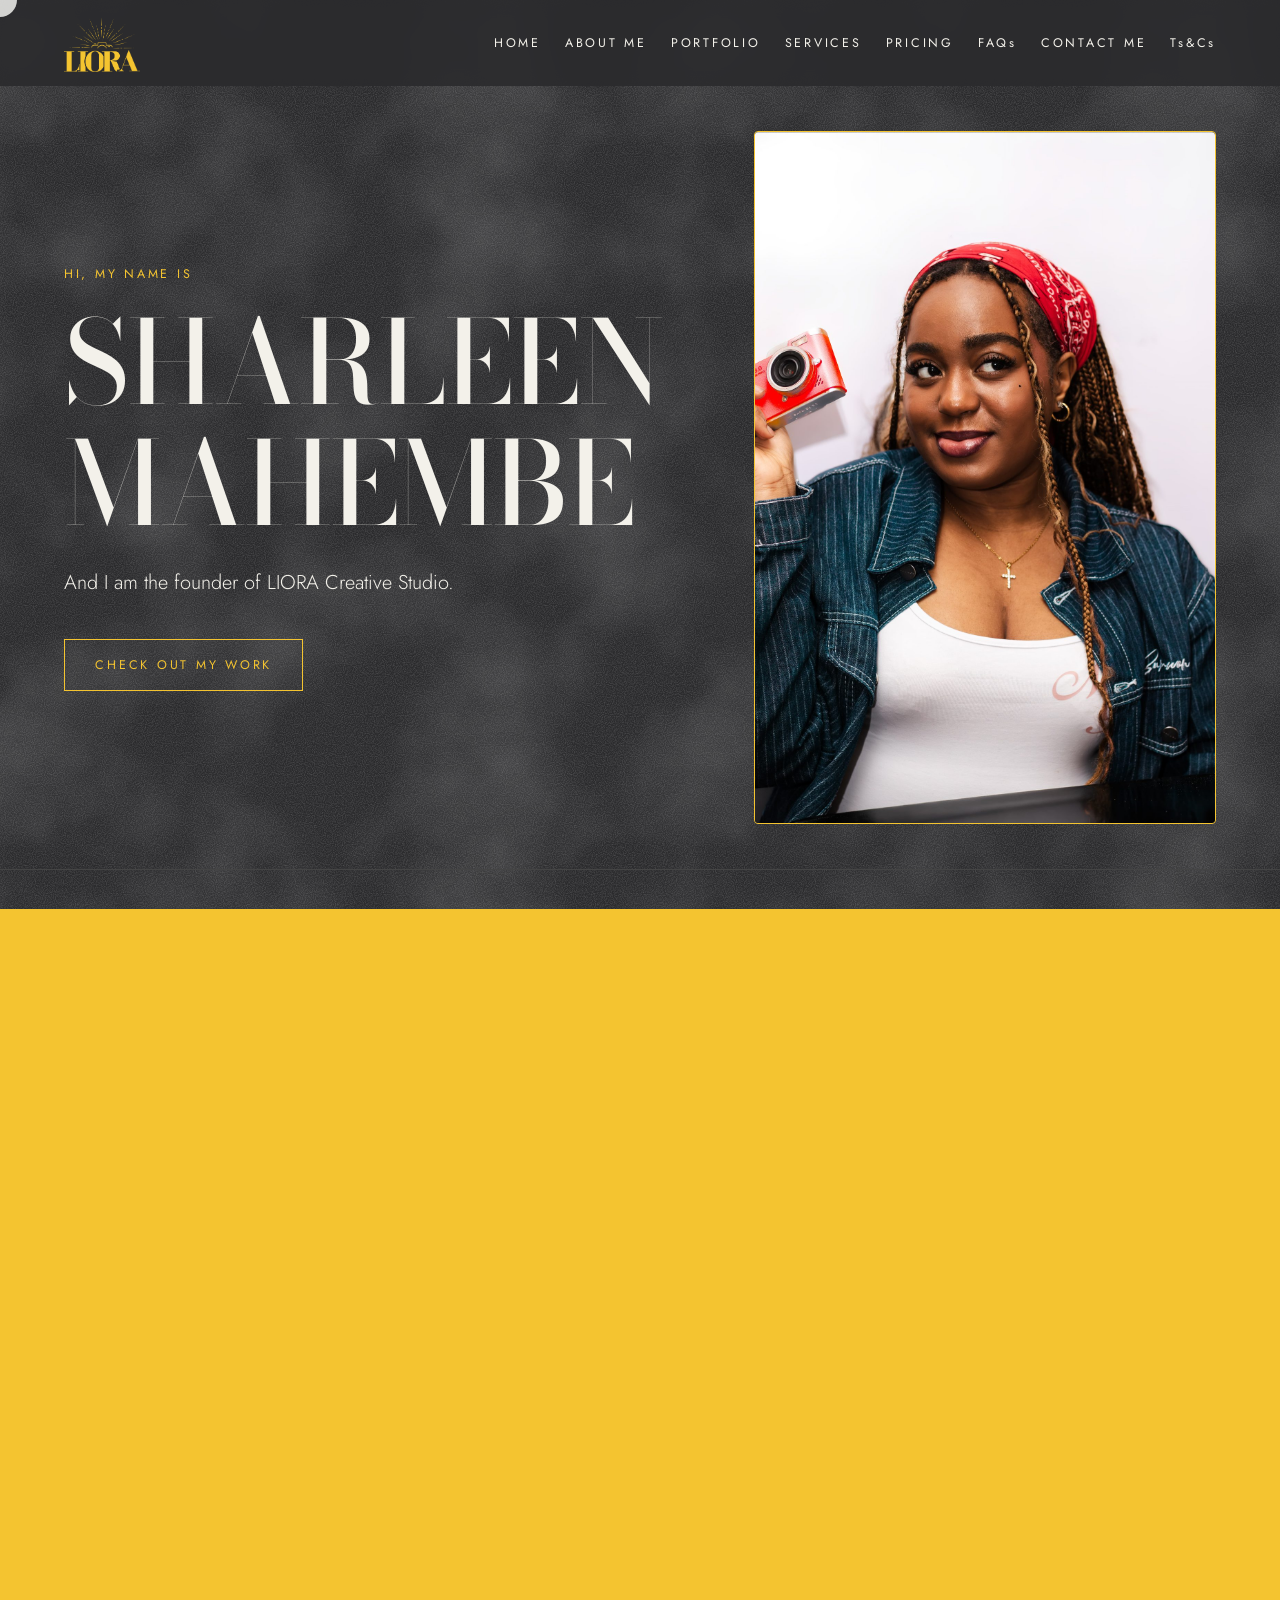
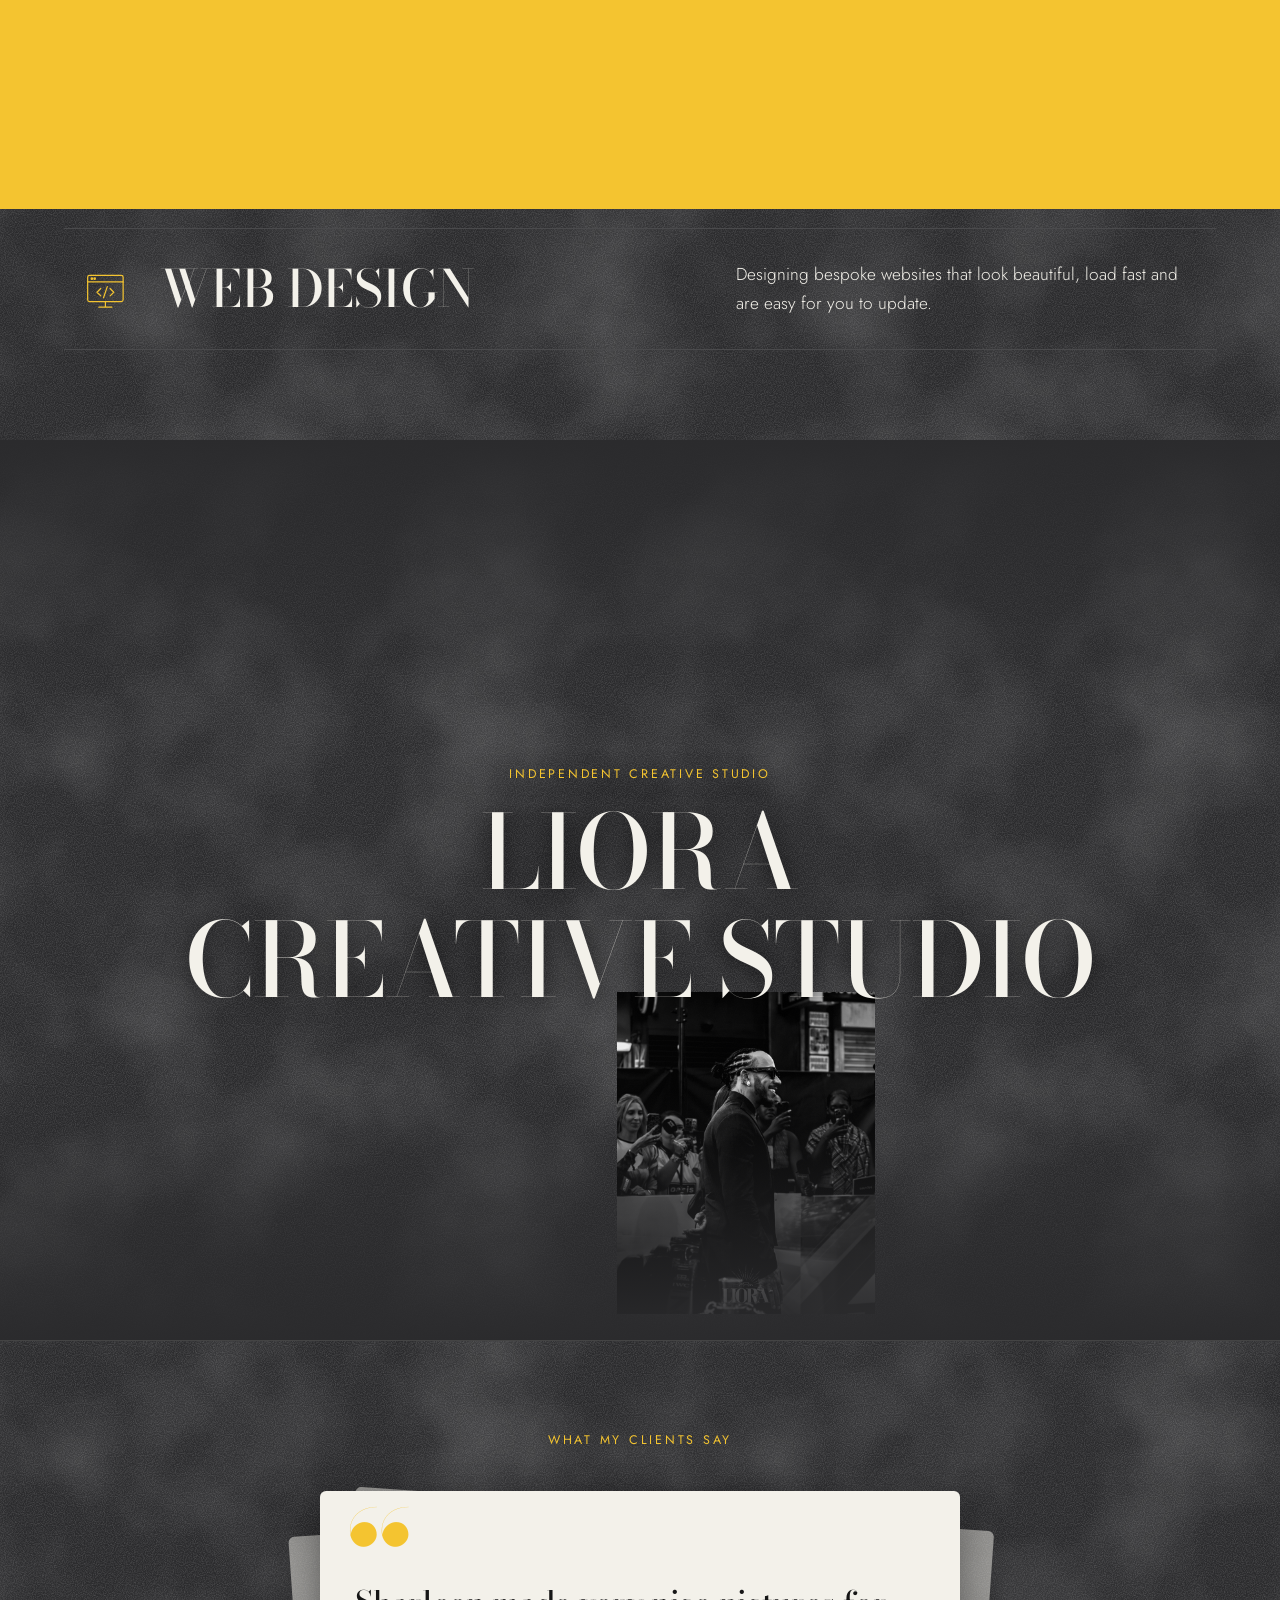
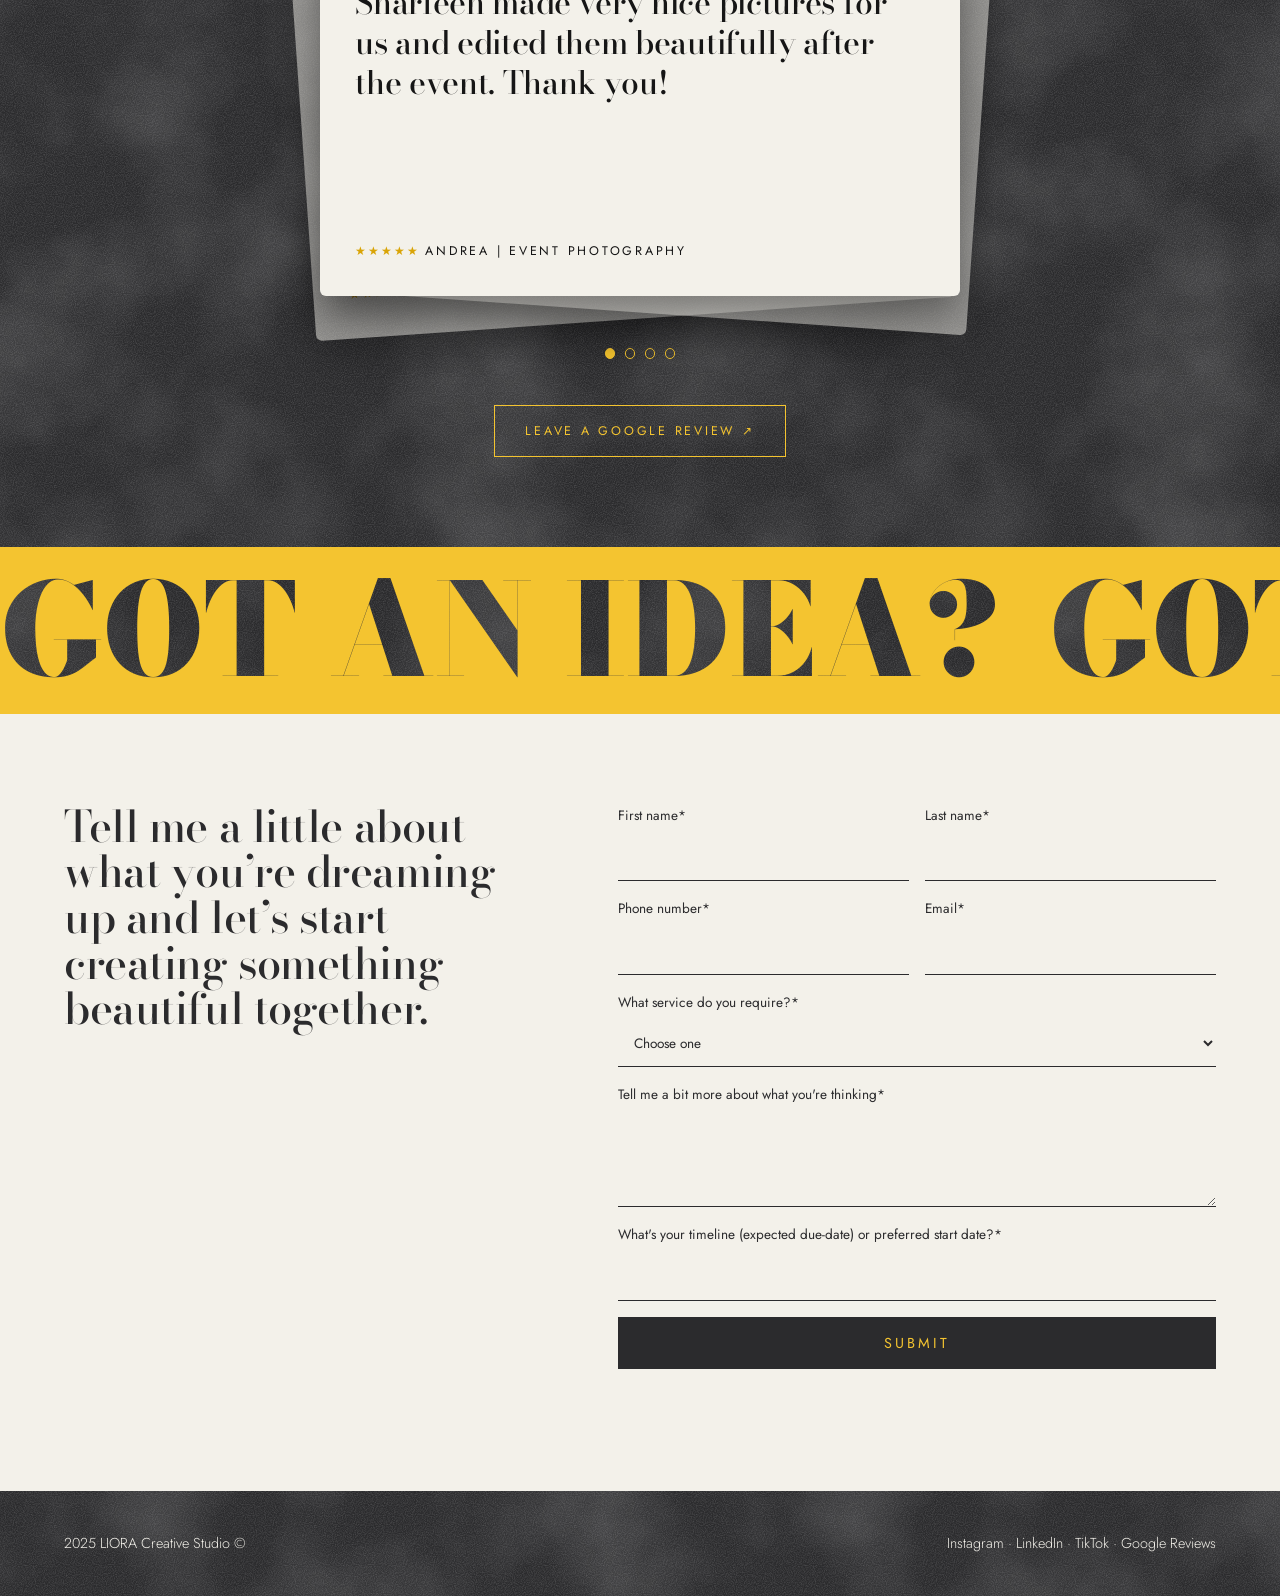
<file: faqs.html>
<!DOCTYPE html>
<html lang="en-GB">
<head>
<meta charset="utf-8">
<meta name="viewport" content="width=device-width, initial-scale=1, viewport-fit=cover">
<title>FAQs | LIORA Creative Studio</title>
<meta name="description" content="Answers to common questions about booking, payments, delivery, photography, design, video editing and web design with LIORA Creative Studio.">
<meta property="og:title" content="FAQs | LIORA Creative Studio">
<meta property="og:description" content="Answers to common questions about booking, payments, delivery, photography, design, video editing and web design with LIORA Creative Studio.">
<meta property="og:type" content="website">
<meta property="og:site_name" content="LIORA Creative Studio">
<meta property="og:url" content="https://lioracreativestudio.com/faqs">
<meta property="og:image" content="https://lioracreativestudio.com/assets/mark.png">
<meta name="theme-color" content="#2B2B2D">
<link rel="icon" type="image/png" href="/assets/favicon-light.png" media="(prefers-color-scheme: light)">
<link rel="icon" type="image/png" href="/assets/favicon-dark.png" media="(prefers-color-scheme: dark)">
<link rel="icon" href="/favicon.ico" sizes="any">
<link rel="apple-touch-icon" href="/assets/apple-touch-icon.png">
<link rel="canonical" href="https://lioracreativestudio.com/faqs">
<link rel="preconnect" href="https://fonts.googleapis.com"><link rel="preconnect" href="https://fonts.gstatic.com" crossorigin>
<link href="https://fonts.googleapis.com/css2?family=Bodoni+Moda:opsz,wght@6..96,400;6..96,500;6..96,700;6..96,900&family=Jost:wght@300;400;500&display=swap" rel="stylesheet">
<link rel="stylesheet" href="/style.css">
<noscript><style>body.lock{overflow:auto}#intro{display:none}#hl{visibility:visible}.hero h1 i{transform:none}.view{display:none}</style></noscript>
<script type="application/ld+json">{"@context": "https://schema.org", "@type": "ProfessionalService", "name": "LIORA Creative Studio", "url": "https://lioracreativestudio.com/", "image": "https://lioracreativestudio.com/assets/mark.png", "logo": "https://lioracreativestudio.com/assets/mark.png", "description": "LIORA Creative Studio offers portrait, event and wedding photography, graphic design, web design, wedding stationery and custom posters. Based in Bristol, working between South-West England and London.", "email": "lioracreativeagency@gmail.com", "address": {"@type": "PostalAddress", "addressLocality": "Bristol", "addressCountry": "GB"}, "areaServed": [{"@type": "City", "name": "Bristol"}, {"@type": "AdministrativeArea", "name": "South West England"}, {"@type": "City", "name": "London"}], "founder": {"@type": "Person", "name": "Sharleen Mahembe"}, "sameAs": ["https://www.instagram.com/liora.ca/", "https://www.linkedin.com/in/sharleen-mahembe-73a87a235/", "https://www.tiktok.com/@liora.ca"], "makesOffer": [{"@type": "Offer", "itemOffered": {"@type": "Service", "name": "Portrait photography"}}, {"@type": "Offer", "itemOffered": {"@type": "Service", "name": "Studio portrait photography"}}, {"@type": "Offer", "itemOffered": {"@type": "Service", "name": "Event photography"}}, {"@type": "Offer", "itemOffered": {"@type": "Service", "name": "Wedding photography"}}, {"@type": "Offer", "itemOffered": {"@type": "Service", "name": "Wedding stationery design"}}, {"@type": "Offer", "itemOffered": {"@type": "Service", "name": "Custom poster design"}}, {"@type": "Offer", "itemOffered": {"@type": "Service", "name": "Printed material design"}}, {"@type": "Offer", "itemOffered": {"@type": "Service", "name": "Web design"}}]}</script>
</head>
<body class="lock">

<header><a href="/" aria-label="LIORA home"><div class="m" id="hl"></div></a>
<button class="mb" type="button" aria-label="Menu" aria-expanded="false"><i></i><i></i><i></i></button>
<nav class="sm"><a href="/">HOME</a><a href="/#about">ABOUT ME</a><a href="/portfolio">PORTFOLIO</a><a href="/services">SERVICES</a><a href="/pricing">PRICING</a><a href="/faqs">FAQs</a><a href="/contact">CONTACT ME</a><a href="/ts-cs">Ts&amp;Cs</a></nav></header>

<main id="home" class="view on">
<section class="hero" id="top">
  <div>
    <p class="hi sm" data-t="hero_hi">HI, MY NAME IS</p>
    <h1><span><i data-t="hero_first">SHARLEEN</i></span><span><i data-t="hero_last">MAHEMBE</i></span></h1>
    <p class="founder" data-t="founder">And I am the founder of LIORA Creative Studio.</p>
    <a class="btn sm" data-t="hero_button" href="/portfolio">CHECK OUT MY WORK</a>
  </div>
  <div class="fr photo"><div class="ph" id="me" style="background:linear-gradient(160deg,var(--yel),#6b5a1c 70%,var(--char))"></div></div>
</section>

<section class="story pad" id="about">
  <h2 data-t="story_heading">The creative light behind every visual story</h2>
  <div>
    <p data-t="story_p1">Directly translating into “my light”, LIORA is my love letter to the creative side of myself that refuses to stay in the dark. I believe that my creativity is my light, and I can’t wait to share that with you!</p>
    <p data-t="story_p2">As a multidisciplinary creative, my work blends photography, design, and storytelling: creating imagery and experiences that reflect real emotion and thoughtful composition.</p>
  </div>
</section>

<section class="sv pad" id="offer">
  <h2 data-t="offer_heading">What can I do for you?</h2>
  <p data-t="offer_intro">Based in Bristol, working between South-West England and London, I offer a range of creative services. Whether you need a fresh set of brand visuals or coverage for a special moment, I’m sure I can help you out. Drop me a message and we can start bringing your ideas to life.</p>
  <a class="row" href="/services"><svg viewBox="0 0 48 48"><path d="M6 15h8l3-5h14l3 5h8v22H6z"/><circle cx="24" cy="25" r="7"/></svg><h3 data-t="offer1_title">PHOTOGRAPHY</h3><p data-t="offer1_desc">Capturing authentic moments and portraits with clarity, creativity, and care.</p></a>
  <a class="row" href="/services"><svg viewBox="0 0 48 48"><path d="M42 6C32 10 24 18 21 26l4 4c8-3 16-11 17-24z"/><path d="M21 26c-5 0-7 3-7 6 0 3-2 5-6 6 8 4 16 1 17-8"/></svg><h3 data-t="offer2_title">GRAPHIC DESIGN</h3><p data-t="offer2_desc">Crafting artistic visuals and thoughtful designs that bring your ideas to life.</p></a>
  <a class="row" href="/services"><svg viewBox="0 0 48 48"><rect x="5" y="9" width="38" height="28" rx="2"/><path d="M5 16h38"/><circle cx="9.5" cy="12.5" r=".8"/><circle cx="12.5" cy="12.5" r=".8"/><path d="M19 23l-4 4 4 4M29 23l4 4-4 4M26 21l-4 12"/><path d="M17 43h14M24 37v6"/></svg><h3 data-t="offer3_title">WEB DESIGN</h3><p data-t="offer3_desc">Designing bespoke websites that look beautiful, load fast and are easy for you to update.</p></a>
</section>

<section class="rv" id="rv"><div class="rvt"><p class="sm" data-t="studio_kicker">INDEPENDENT CREATIVE STUDIO</p><h2>LIORA<br>CREATIVE STUDIO</h2></div></section>
<section class="quote pad">
  <p class="sm" style="color:var(--yel)" data-t="reviews_label">WHAT MY CLIENTS SAY</p>
  <div class="slides" id="slides"></div>
  <div class="dots" id="dots"></div>
  <p class="rvl" data-hide="review_link" style="display:none"><a class="btn sm" data-link="review_link" data-t="review_button" href="#" target="_blank" rel="noopener">LEAVE A GOOGLE REVIEW</a></p>
</section>

<div class="mq" id="mq" aria-hidden="true"><div><span>GOT AN IDEA?</span><span>GOT AN IDEA?</span><span>GOT AN IDEA?</span><span>GOT AN IDEA?</span><span>GOT AN IDEA?</span><span>GOT AN IDEA?</span></div></div>
<section class="contact pad" id="enquire">
  <h2 data-t="form_heading">Tell me a little about what you’re dreaming up and let’s start creating something beautiful together.</h2>
  <form id="f">
    <label>First name*<input name="first_name" autocomplete="given-name" required></label><label>Last name*<input name="last_name" autocomplete="family-name" required></label>
    <label>Phone number*<input type="tel" name="phone" autocomplete="tel" required></label><label>Email*<input type="email" name="email" autocomplete="email" required></label>
    <label class="full">What service do you require?*<select name="service" required><option value="">Choose one</option><option>Photography</option><option>Graphic design</option><option>Web design</option><option>Something else</option></select></label>
    <label class="full">Tell me a bit more about what you're thinking*<textarea name="message" rows="3" required></textarea></label>
    <label class="full">What's your timeline (expected due-date) or preferred start date?*<input name="timeline" required></label>
    <input type="checkbox" name="botcheck" class="hp" tabindex="-1" autocomplete="off" aria-hidden="true"><button class="sub full" id="sub">SUBMIT</button><p class="fnote full sm" id="fn" role="status"></p>
  </form>
</section>
</main>

<main id="pf" class="view pf pad">
  <div class="ic"></div>
  <h1>PORTFOLIO</h1>
  <ul class="cats" id="cats"></ul>
</main>

<main id="ptr" class="view pf gal pad"></main>
<main id="evt" class="view pf gal pad"></main>

<main id="tc" class="view pf pad"></main>
<main id="ct" class="view pf pad"></main>
<main id="svc" class="view pf pad"></main>
<main id="prc" class="view pf pad"></main>
<main id="faq" class="view pf pad"></main>
<main id="dsn" class="view pf gal pad"></main>

<footer><span data-t="footer_text">2025 LIORA Creative Studio ©</span><span><a data-link="instagram" href="https://www.instagram.com/liora.ca/" target="_blank" rel="noopener">Instagram</a> · <a data-link="linkedin" href="https://www.linkedin.com/in/sharleen-mahembe-73a87a235/" target="_blank" rel="noopener">LinkedIn</a><span data-hide="youtube"> · <a data-link="youtube" href="#" target="_blank" rel="noopener">YouTube</a></span> · <a data-link="tiktok" href="https://www.tiktok.com/@liora.ca" target="_blank" rel="noopener">TikTok</a><span data-hide="review_link" style="display:none"> · <a data-link="review_link" href="#" target="_blank" rel="noopener">Google Reviews</a></span></span></footer>

<div id="intro">
  <div class="it" style="left:6%;top:10%;width:15vw;aspect-ratio:3/4;transform:translateY(30px) rotate(-4deg)"></div>
  <div class="it" style="left:78%;top:8%;width:13vw;aspect-ratio:4/5;transform:translateY(30px) rotate(3deg)"></div>
  <div class="it" style="left:12%;top:62%;width:12vw;aspect-ratio:4/5;transform:translateY(30px) rotate(2deg)"></div>
  <div class="it" style="left:80%;top:58%;width:16vw;aspect-ratio:3/4;transform:translateY(30px) rotate(-3deg)"></div>
  <div class="it" style="left:34%;top:4%;width:10vw;aspect-ratio:1;transform:translateY(30px) rotate(5deg)"></div>
  <div class="it" style="left:58%;top:74%;width:11vw;aspect-ratio:1;transform:translateY(30px) rotate(-5deg)"></div>
  <div class="im" id="im"><b></b></div><div class="is" id="is"><b></b></div>
</div>
<div id="lb"><button id="lbx" aria-label="Close">&#10005;</button><button id="lbp" aria-label="Previous">&#8249;</button><div class="lbw"><div id="lbph" class="lbph"></div><p class="sm" id="lbc"></p></div><button id="lbn" aria-label="Next">&#8250;</button></div>
<div id="pj"><button id="pjx" aria-label="Close">&#10005;</button><div class="pi" id="pji"></div></div>
<div class="wipe" id="wipe"></div><div class="light" id="light"></div>


<noscript><p class="nojs">This site uses JavaScript for its galleries and effects. You can still reach me at lioracreativeagency@gmail.com.</p></noscript>
<script src="/app.js"></script>
</body>
</html>
</file>
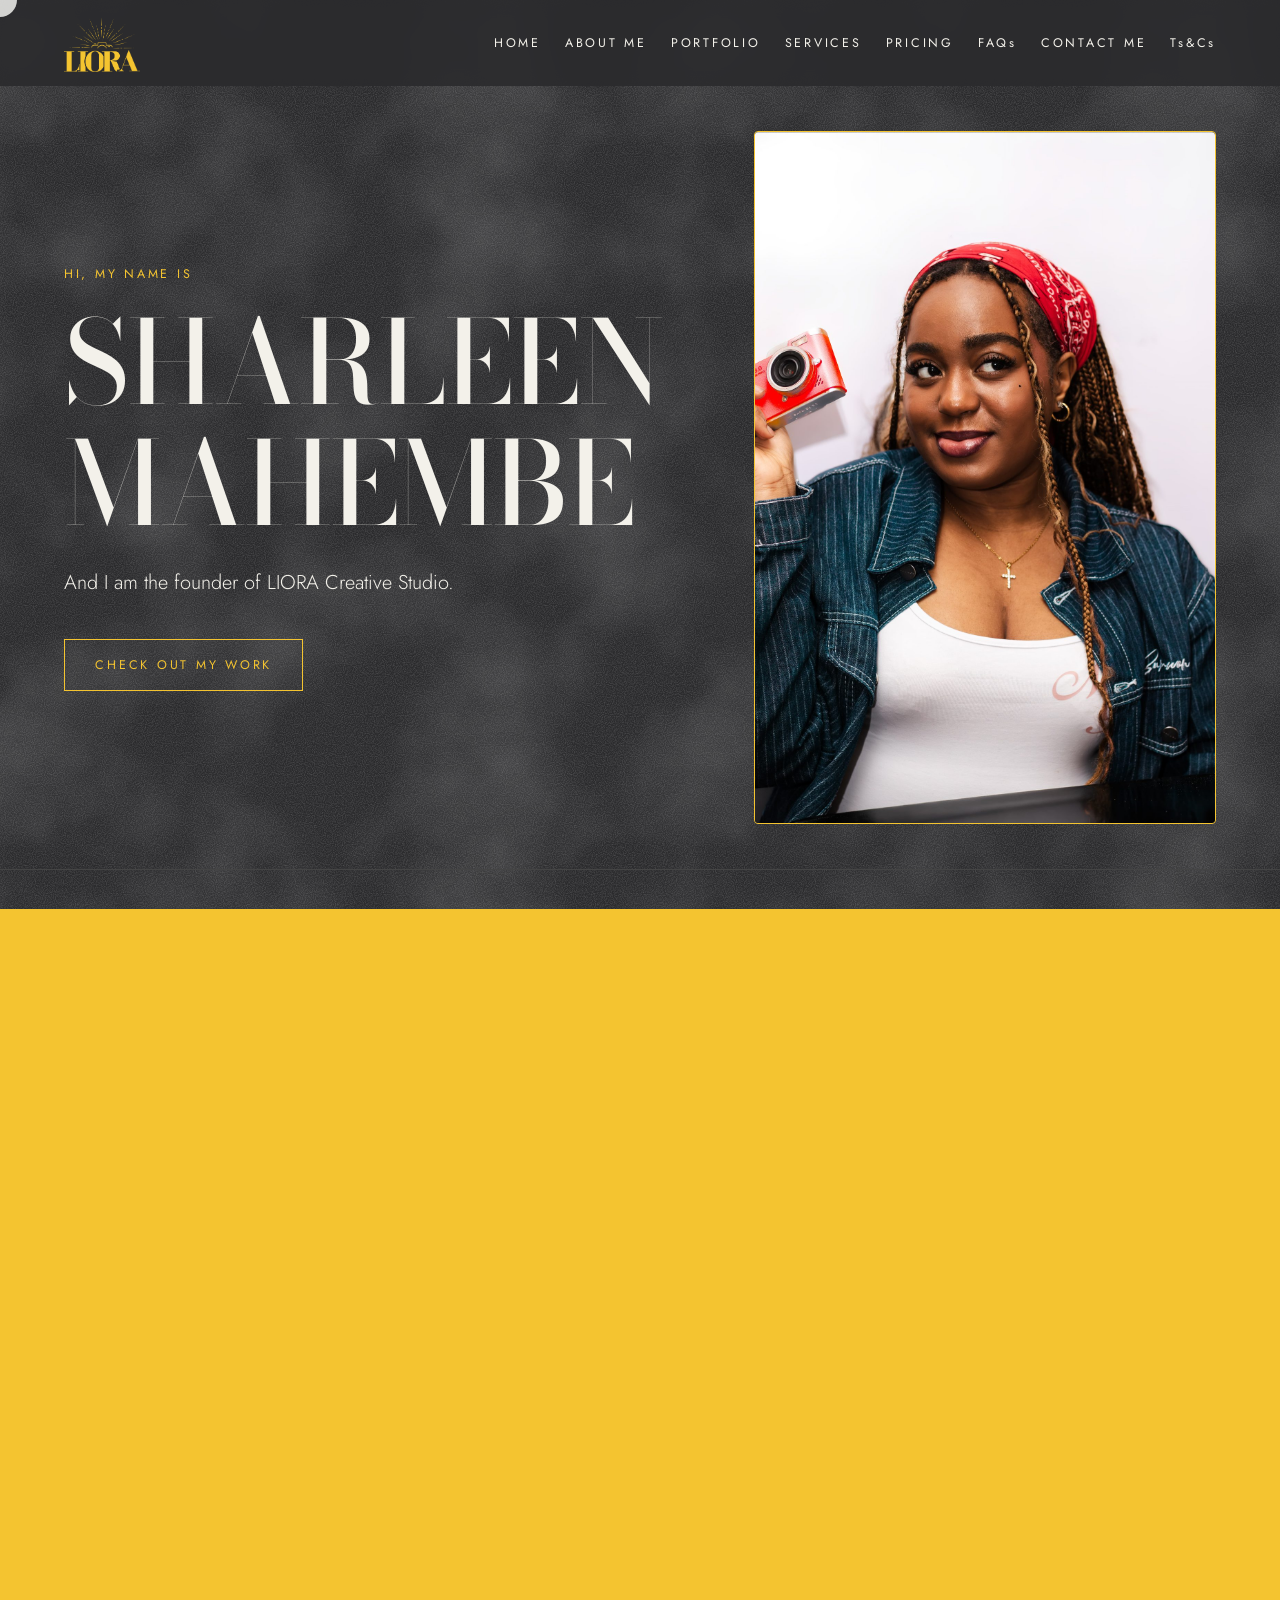
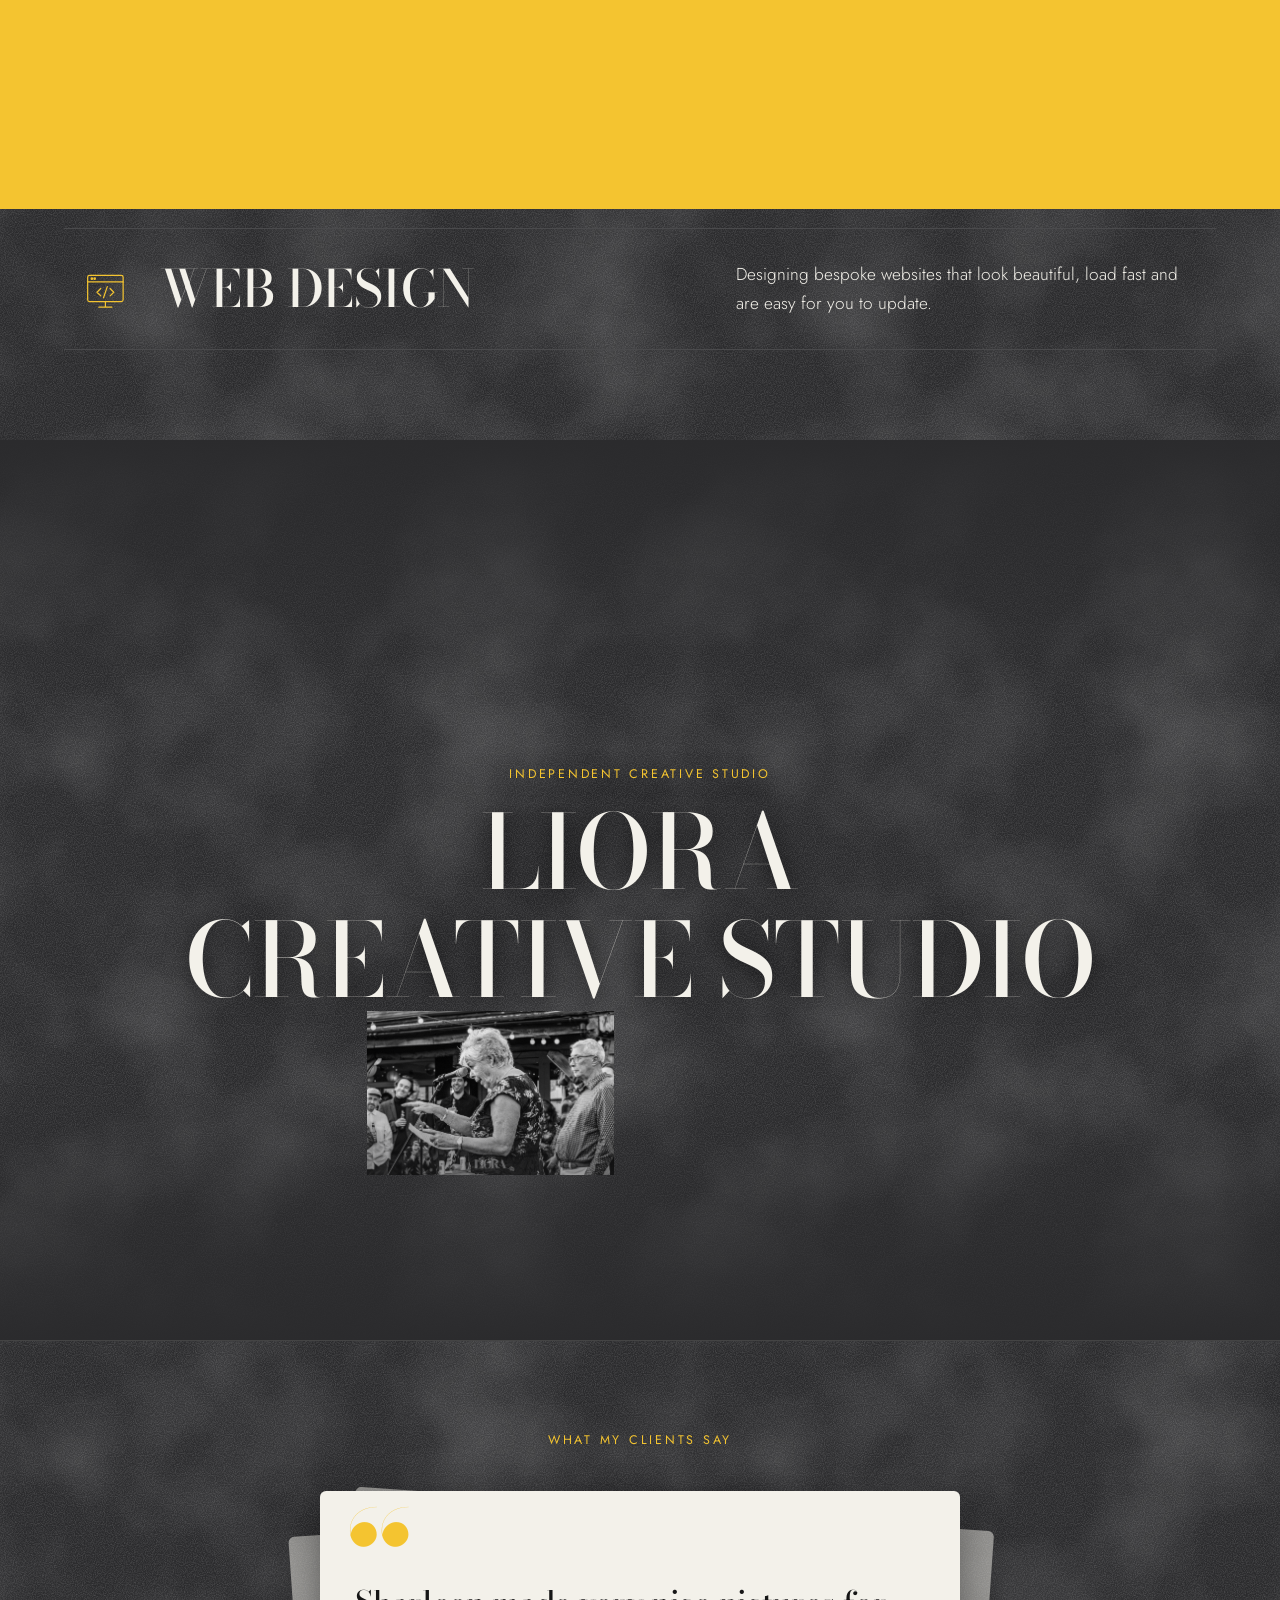
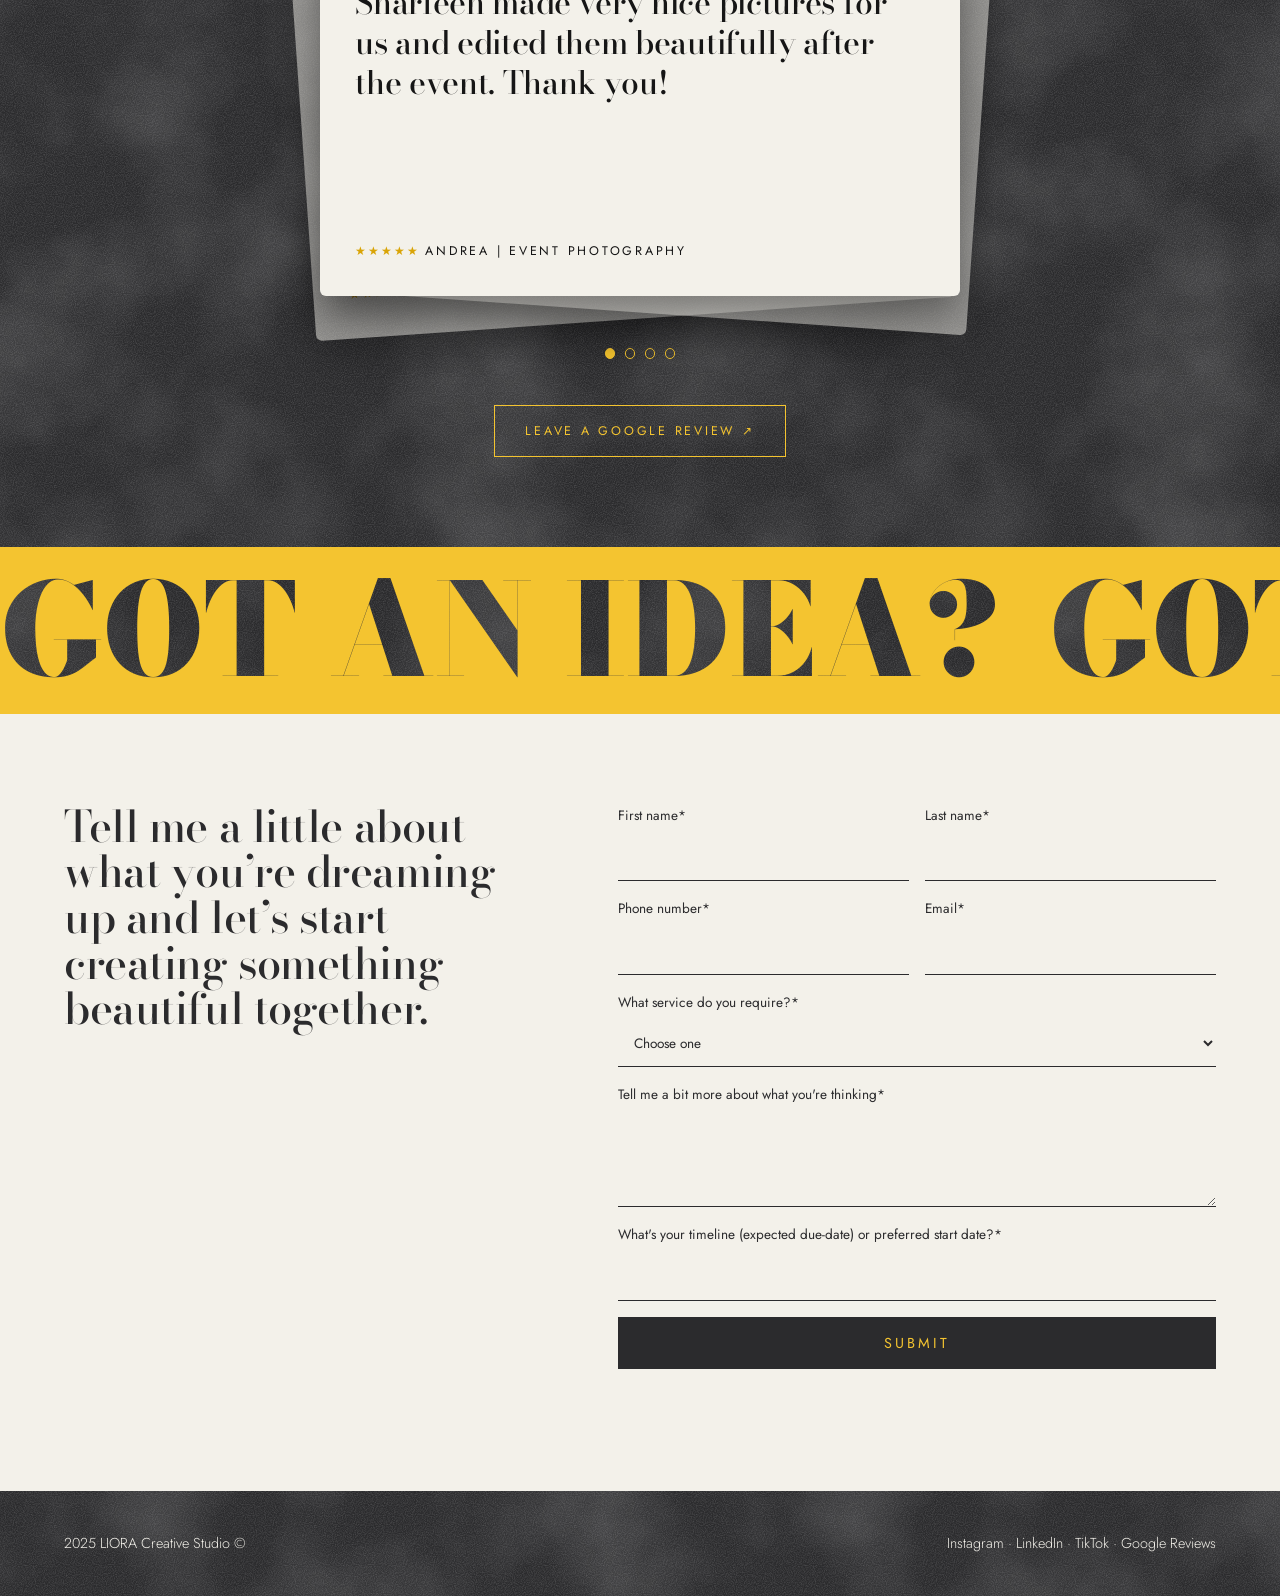
<file: graphic-design.html>
<!DOCTYPE html>
<html lang="en-GB">
<head>
<meta charset="utf-8">
<meta name="viewport" content="width=device-width, initial-scale=1, viewport-fit=cover">
<title>Bristol Graphic Designer | LIORA Creative Studio</title>
<meta name="description" content="Bristol graphic designer creating wedding stationery, custom posters, brochures, magazines, travel itineraries and print-ready design that reflects your story or brand.">
<meta property="og:title" content="Bristol Graphic Designer | LIORA Creative Studio">
<meta property="og:description" content="Bristol graphic designer creating wedding stationery, custom posters, brochures, magazines, travel itineraries and print-ready design that reflects your story or brand.">
<meta property="og:type" content="website">
<meta property="og:site_name" content="LIORA Creative Studio">
<meta property="og:url" content="https://lioracreativestudio.com/graphic-design">
<meta property="og:image" content="https://lioracreativestudio.com/assets/mark.png">
<meta name="theme-color" content="#2B2B2D">
<link rel="icon" type="image/png" href="/assets/favicon-light.png" media="(prefers-color-scheme: light)">
<link rel="icon" type="image/png" href="/assets/favicon-dark.png" media="(prefers-color-scheme: dark)">
<link rel="icon" href="/favicon.ico" sizes="any">
<link rel="apple-touch-icon" href="/assets/apple-touch-icon.png">
<link rel="canonical" href="https://lioracreativestudio.com/graphic-design">
<link rel="preconnect" href="https://fonts.googleapis.com"><link rel="preconnect" href="https://fonts.gstatic.com" crossorigin>
<link href="https://fonts.googleapis.com/css2?family=Bodoni+Moda:opsz,wght@6..96,400;6..96,500;6..96,700;6..96,900&family=Jost:wght@300;400;500&display=swap" rel="stylesheet">
<link rel="stylesheet" href="/style.css">
<noscript><style>body.lock{overflow:auto}#intro{display:none}#hl{visibility:visible}.hero h1 i{transform:none}.view{display:none}</style></noscript>
<script type="application/ld+json">{"@context": "https://schema.org", "@type": "ProfessionalService", "name": "LIORA Creative Studio", "url": "https://lioracreativestudio.com/", "image": "https://lioracreativestudio.com/assets/mark.png", "logo": "https://lioracreativestudio.com/assets/mark.png", "description": "LIORA Creative Studio offers portrait, event and wedding photography, graphic design, web design, wedding stationery and custom posters. Based in Bristol, working between South-West England and London.", "email": "lioracreativeagency@gmail.com", "address": {"@type": "PostalAddress", "addressLocality": "Bristol", "addressCountry": "GB"}, "areaServed": [{"@type": "City", "name": "Bristol"}, {"@type": "AdministrativeArea", "name": "South West England"}, {"@type": "City", "name": "London"}], "founder": {"@type": "Person", "name": "Sharleen Mahembe"}, "sameAs": ["https://www.instagram.com/liora.ca/", "https://www.linkedin.com/in/sharleen-mahembe-73a87a235/", "https://www.tiktok.com/@liora.ca"], "makesOffer": [{"@type": "Offer", "itemOffered": {"@type": "Service", "name": "Portrait photography"}}, {"@type": "Offer", "itemOffered": {"@type": "Service", "name": "Studio portrait photography"}}, {"@type": "Offer", "itemOffered": {"@type": "Service", "name": "Event photography"}}, {"@type": "Offer", "itemOffered": {"@type": "Service", "name": "Wedding photography"}}, {"@type": "Offer", "itemOffered": {"@type": "Service", "name": "Wedding stationery design"}}, {"@type": "Offer", "itemOffered": {"@type": "Service", "name": "Custom poster design"}}, {"@type": "Offer", "itemOffered": {"@type": "Service", "name": "Printed material design"}}, {"@type": "Offer", "itemOffered": {"@type": "Service", "name": "Web design"}}]}</script>
</head>
<body class="lock">

<header><a href="/" aria-label="LIORA home"><div class="m" id="hl"></div></a>
<button class="mb" type="button" aria-label="Menu" aria-expanded="false"><i></i><i></i><i></i></button>
<nav class="sm"><a href="/">HOME</a><a href="/#about">ABOUT ME</a><a href="/portfolio">PORTFOLIO</a><a href="/services">SERVICES</a><a href="/pricing">PRICING</a><a href="/faqs">FAQs</a><a href="/contact">CONTACT ME</a><a href="/ts-cs">Ts&amp;Cs</a></nav></header>

<main id="home" class="view on">
<section class="hero" id="top">
  <div>
    <p class="hi sm" data-t="hero_hi">HI, MY NAME IS</p>
    <h1><span><i data-t="hero_first">SHARLEEN</i></span><span><i data-t="hero_last">MAHEMBE</i></span></h1>
    <p class="founder" data-t="founder">And I am the founder of LIORA Creative Studio.</p>
    <a class="btn sm" data-t="hero_button" href="/portfolio">CHECK OUT MY WORK</a>
  </div>
  <div class="fr photo"><div class="ph" id="me" style="background:linear-gradient(160deg,var(--yel),#6b5a1c 70%,var(--char))"></div></div>
</section>

<section class="story pad" id="about">
  <h2 data-t="story_heading">The creative light behind every visual story</h2>
  <div>
    <p data-t="story_p1">Directly translating into “my light”, LIORA is my love letter to the creative side of myself that refuses to stay in the dark. I believe that my creativity is my light, and I can’t wait to share that with you!</p>
    <p data-t="story_p2">As a multidisciplinary creative, my work blends photography, design, and storytelling: creating imagery and experiences that reflect real emotion and thoughtful composition.</p>
  </div>
</section>

<section class="sv pad" id="offer">
  <h2 data-t="offer_heading">What can I do for you?</h2>
  <p data-t="offer_intro">Based in Bristol, working between South-West England and London, I offer a range of creative services. Whether you need a fresh set of brand visuals or coverage for a special moment, I’m sure I can help you out. Drop me a message and we can start bringing your ideas to life.</p>
  <a class="row" href="/services"><svg viewBox="0 0 48 48"><path d="M6 15h8l3-5h14l3 5h8v22H6z"/><circle cx="24" cy="25" r="7"/></svg><h3 data-t="offer1_title">PHOTOGRAPHY</h3><p data-t="offer1_desc">Capturing authentic moments and portraits with clarity, creativity, and care.</p></a>
  <a class="row" href="/services"><svg viewBox="0 0 48 48"><path d="M42 6C32 10 24 18 21 26l4 4c8-3 16-11 17-24z"/><path d="M21 26c-5 0-7 3-7 6 0 3-2 5-6 6 8 4 16 1 17-8"/></svg><h3 data-t="offer2_title">GRAPHIC DESIGN</h3><p data-t="offer2_desc">Crafting artistic visuals and thoughtful designs that bring your ideas to life.</p></a>
  <a class="row" href="/services"><svg viewBox="0 0 48 48"><rect x="5" y="9" width="38" height="28" rx="2"/><path d="M5 16h38"/><circle cx="9.5" cy="12.5" r=".8"/><circle cx="12.5" cy="12.5" r=".8"/><path d="M19 23l-4 4 4 4M29 23l4 4-4 4M26 21l-4 12"/><path d="M17 43h14M24 37v6"/></svg><h3 data-t="offer3_title">WEB DESIGN</h3><p data-t="offer3_desc">Designing bespoke websites that look beautiful, load fast and are easy for you to update.</p></a>
</section>

<section class="rv" id="rv"><div class="rvt"><p class="sm" data-t="studio_kicker">INDEPENDENT CREATIVE STUDIO</p><h2>LIORA<br>CREATIVE STUDIO</h2></div></section>
<section class="quote pad">
  <p class="sm" style="color:var(--yel)" data-t="reviews_label">WHAT MY CLIENTS SAY</p>
  <div class="slides" id="slides"></div>
  <div class="dots" id="dots"></div>
  <p class="rvl" data-hide="review_link" style="display:none"><a class="btn sm" data-link="review_link" data-t="review_button" href="#" target="_blank" rel="noopener">LEAVE A GOOGLE REVIEW</a></p>
</section>

<div class="mq" id="mq" aria-hidden="true"><div><span>GOT AN IDEA?</span><span>GOT AN IDEA?</span><span>GOT AN IDEA?</span><span>GOT AN IDEA?</span><span>GOT AN IDEA?</span><span>GOT AN IDEA?</span></div></div>
<section class="contact pad" id="enquire">
  <h2 data-t="form_heading">Tell me a little about what you’re dreaming up and let’s start creating something beautiful together.</h2>
  <form id="f">
    <label>First name*<input name="first_name" autocomplete="given-name" required></label><label>Last name*<input name="last_name" autocomplete="family-name" required></label>
    <label>Phone number*<input type="tel" name="phone" autocomplete="tel" required></label><label>Email*<input type="email" name="email" autocomplete="email" required></label>
    <label class="full">What service do you require?*<select name="service" required><option value="">Choose one</option><option>Photography</option><option>Graphic design</option><option>Web design</option><option>Something else</option></select></label>
    <label class="full">Tell me a bit more about what you're thinking*<textarea name="message" rows="3" required></textarea></label>
    <label class="full">What's your timeline (expected due-date) or preferred start date?*<input name="timeline" required></label>
    <input type="checkbox" name="botcheck" class="hp" tabindex="-1" autocomplete="off" aria-hidden="true"><button class="sub full" id="sub">SUBMIT</button><p class="fnote full sm" id="fn" role="status"></p>
  </form>
</section>
</main>

<main id="pf" class="view pf pad">
  <div class="ic"></div>
  <h1>PORTFOLIO</h1>
  <ul class="cats" id="cats"></ul>
</main>

<main id="ptr" class="view pf gal pad"></main>
<main id="evt" class="view pf gal pad"></main>

<main id="tc" class="view pf pad"></main>
<main id="ct" class="view pf pad"></main>
<main id="svc" class="view pf pad"></main>
<main id="prc" class="view pf pad"></main>
<main id="faq" class="view pf pad"></main>
<main id="dsn" class="view pf gal pad"></main>

<footer><span data-t="footer_text">2025 LIORA Creative Studio ©</span><span><a data-link="instagram" href="https://www.instagram.com/liora.ca/" target="_blank" rel="noopener">Instagram</a> · <a data-link="linkedin" href="https://www.linkedin.com/in/sharleen-mahembe-73a87a235/" target="_blank" rel="noopener">LinkedIn</a><span data-hide="youtube"> · <a data-link="youtube" href="#" target="_blank" rel="noopener">YouTube</a></span> · <a data-link="tiktok" href="https://www.tiktok.com/@liora.ca" target="_blank" rel="noopener">TikTok</a><span data-hide="review_link" style="display:none"> · <a data-link="review_link" href="#" target="_blank" rel="noopener">Google Reviews</a></span></span></footer>

<div id="intro">
  <div class="it" style="left:6%;top:10%;width:15vw;aspect-ratio:3/4;transform:translateY(30px) rotate(-4deg)"></div>
  <div class="it" style="left:78%;top:8%;width:13vw;aspect-ratio:4/5;transform:translateY(30px) rotate(3deg)"></div>
  <div class="it" style="left:12%;top:62%;width:12vw;aspect-ratio:4/5;transform:translateY(30px) rotate(2deg)"></div>
  <div class="it" style="left:80%;top:58%;width:16vw;aspect-ratio:3/4;transform:translateY(30px) rotate(-3deg)"></div>
  <div class="it" style="left:34%;top:4%;width:10vw;aspect-ratio:1;transform:translateY(30px) rotate(5deg)"></div>
  <div class="it" style="left:58%;top:74%;width:11vw;aspect-ratio:1;transform:translateY(30px) rotate(-5deg)"></div>
  <div class="im" id="im"><b></b></div><div class="is" id="is"><b></b></div>
</div>
<div id="lb"><button id="lbx" aria-label="Close">&#10005;</button><button id="lbp" aria-label="Previous">&#8249;</button><div class="lbw"><div id="lbph" class="lbph"></div><p class="sm" id="lbc"></p></div><button id="lbn" aria-label="Next">&#8250;</button></div>
<div id="pj"><button id="pjx" aria-label="Close">&#10005;</button><div class="pi" id="pji"></div></div>
<div class="wipe" id="wipe"></div><div class="light" id="light"></div>


<noscript><p class="nojs">This site uses JavaScript for its galleries and effects. You can still reach me at lioracreativeagency@gmail.com.</p></noscript>
<script src="/app.js"></script>
</body>
</html>
</file>
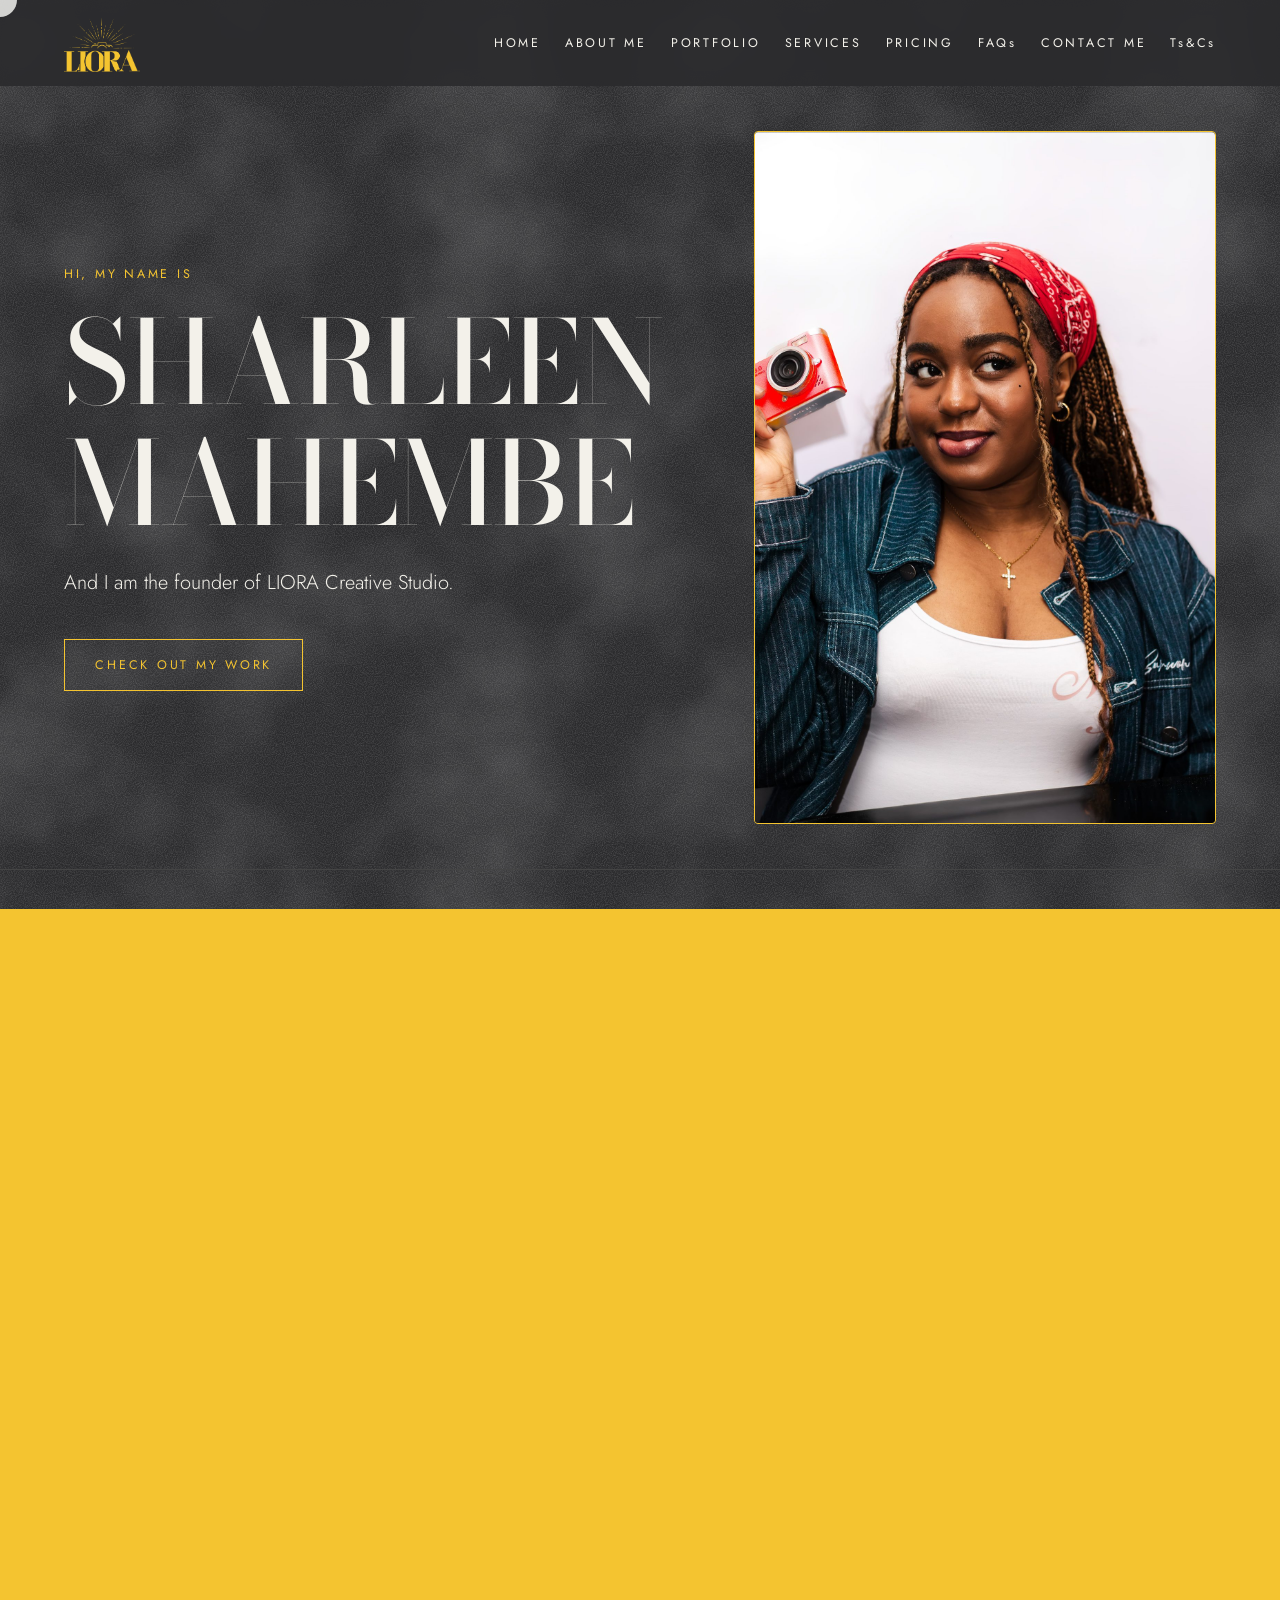
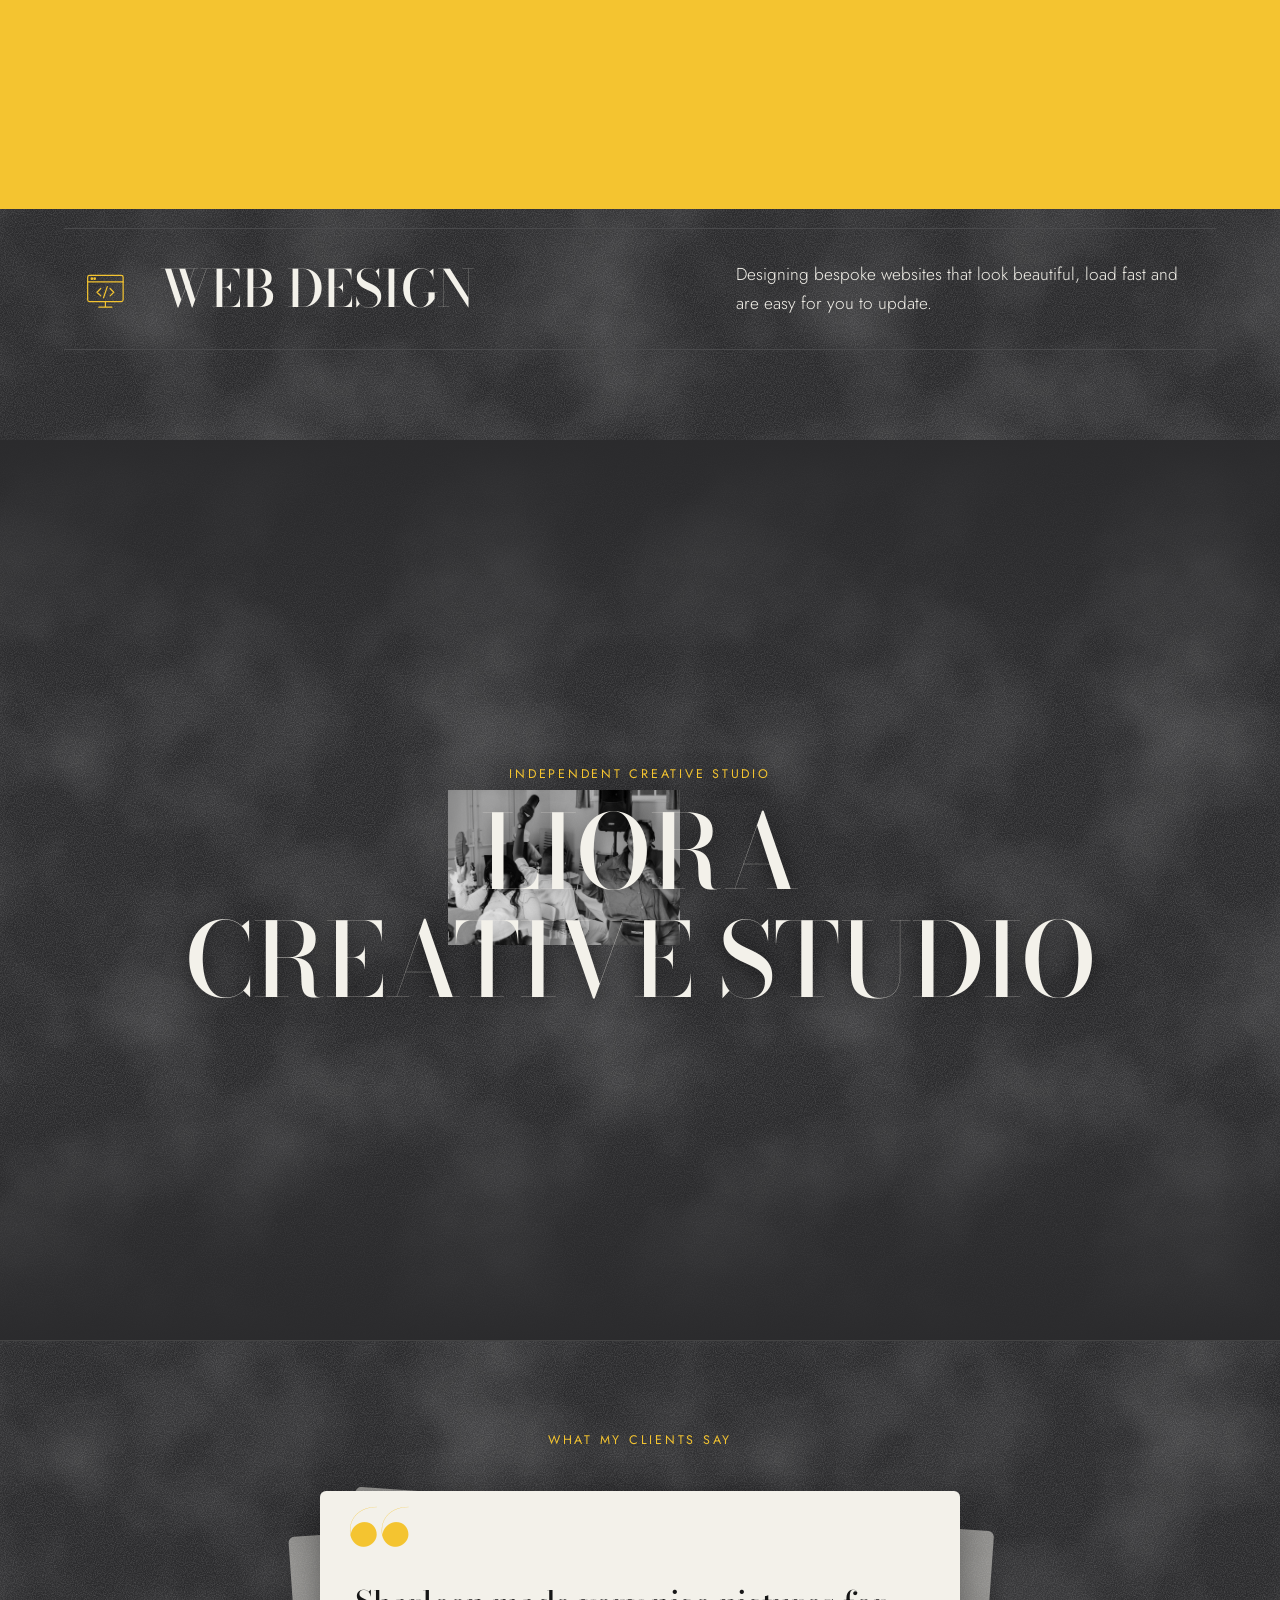
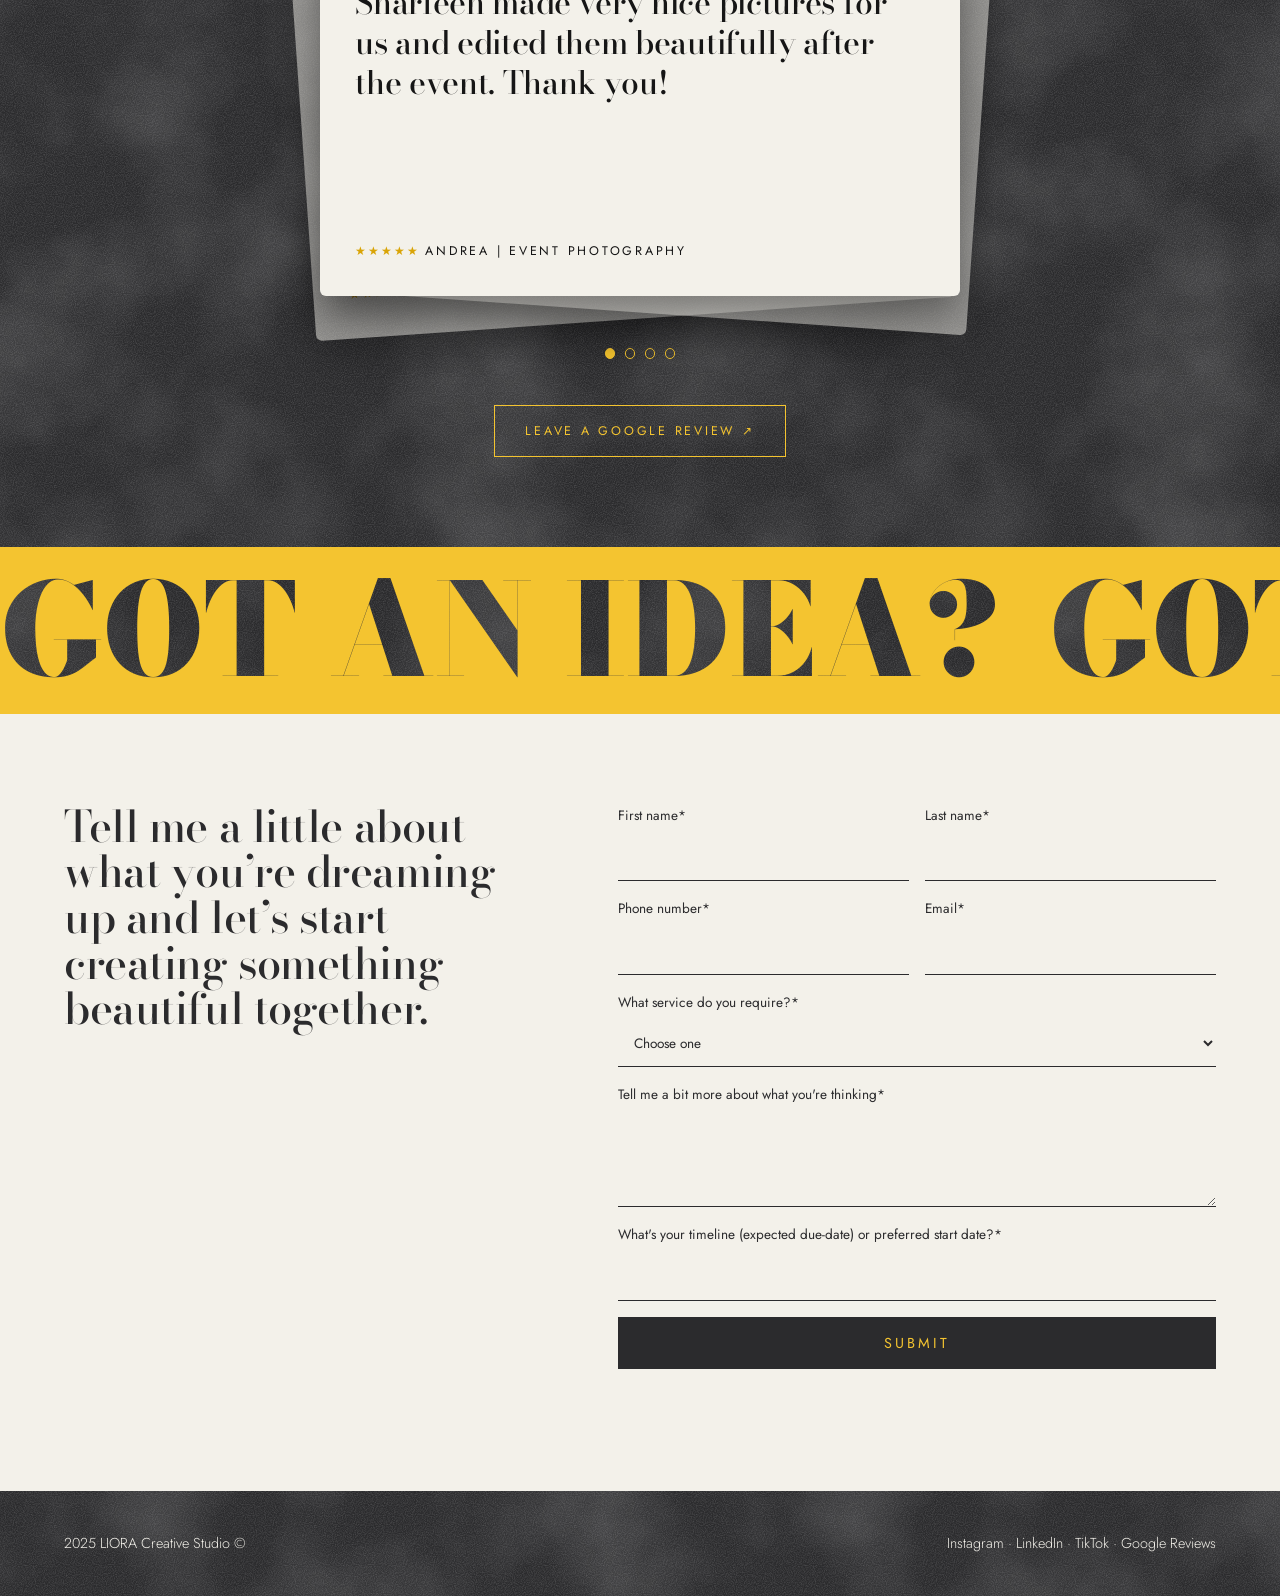
<file: portfolio.html>
<!DOCTYPE html>
<html lang="en-GB">
<head>
<meta charset="utf-8">
<meta name="viewport" content="width=device-width, initial-scale=1, viewport-fit=cover">
<title>Portfolio | LIORA Creative Studio</title>
<meta name="description" content="Browse the portfolio of Sharleen Mahembe: portrait and event photography, graphic design and itinerary design.">
<meta property="og:title" content="Portfolio | LIORA Creative Studio">
<meta property="og:description" content="Browse the portfolio of Sharleen Mahembe: portrait and event photography, graphic design and itinerary design.">
<meta property="og:type" content="website">
<meta property="og:site_name" content="LIORA Creative Studio">
<meta property="og:url" content="https://lioracreativestudio.com/portfolio">
<meta property="og:image" content="https://lioracreativestudio.com/assets/mark.png">
<meta name="theme-color" content="#2B2B2D">
<link rel="icon" type="image/png" href="/assets/favicon-light.png" media="(prefers-color-scheme: light)">
<link rel="icon" type="image/png" href="/assets/favicon-dark.png" media="(prefers-color-scheme: dark)">
<link rel="icon" href="/favicon.ico" sizes="any">
<link rel="apple-touch-icon" href="/assets/apple-touch-icon.png">
<link rel="canonical" href="https://lioracreativestudio.com/portfolio">
<link rel="preconnect" href="https://fonts.googleapis.com"><link rel="preconnect" href="https://fonts.gstatic.com" crossorigin>
<link href="https://fonts.googleapis.com/css2?family=Bodoni+Moda:opsz,wght@6..96,400;6..96,500;6..96,700;6..96,900&family=Jost:wght@300;400;500&display=swap" rel="stylesheet">
<link rel="stylesheet" href="/style.css">
<noscript><style>body.lock{overflow:auto}#intro{display:none}#hl{visibility:visible}.hero h1 i{transform:none}.view{display:none}</style></noscript>
<script type="application/ld+json">{"@context": "https://schema.org", "@type": "ProfessionalService", "name": "LIORA Creative Studio", "url": "https://lioracreativestudio.com/", "image": "https://lioracreativestudio.com/assets/mark.png", "logo": "https://lioracreativestudio.com/assets/mark.png", "description": "LIORA Creative Studio offers portrait, event and wedding photography, graphic design, web design, wedding stationery and custom posters. Based in Bristol, working between South-West England and London.", "email": "lioracreativeagency@gmail.com", "address": {"@type": "PostalAddress", "addressLocality": "Bristol", "addressCountry": "GB"}, "areaServed": [{"@type": "City", "name": "Bristol"}, {"@type": "AdministrativeArea", "name": "South West England"}, {"@type": "City", "name": "London"}], "founder": {"@type": "Person", "name": "Sharleen Mahembe"}, "sameAs": ["https://www.instagram.com/liora.ca/", "https://www.linkedin.com/in/sharleen-mahembe-73a87a235/", "https://www.tiktok.com/@liora.ca"], "makesOffer": [{"@type": "Offer", "itemOffered": {"@type": "Service", "name": "Portrait photography"}}, {"@type": "Offer", "itemOffered": {"@type": "Service", "name": "Studio portrait photography"}}, {"@type": "Offer", "itemOffered": {"@type": "Service", "name": "Event photography"}}, {"@type": "Offer", "itemOffered": {"@type": "Service", "name": "Wedding photography"}}, {"@type": "Offer", "itemOffered": {"@type": "Service", "name": "Wedding stationery design"}}, {"@type": "Offer", "itemOffered": {"@type": "Service", "name": "Custom poster design"}}, {"@type": "Offer", "itemOffered": {"@type": "Service", "name": "Printed material design"}}, {"@type": "Offer", "itemOffered": {"@type": "Service", "name": "Web design"}}]}</script>
</head>
<body class="lock">

<header><a href="/" aria-label="LIORA home"><div class="m" id="hl"></div></a>
<button class="mb" type="button" aria-label="Menu" aria-expanded="false"><i></i><i></i><i></i></button>
<nav class="sm"><a href="/">HOME</a><a href="/#about">ABOUT ME</a><a href="/portfolio">PORTFOLIO</a><a href="/services">SERVICES</a><a href="/pricing">PRICING</a><a href="/faqs">FAQs</a><a href="/contact">CONTACT ME</a><a href="/ts-cs">Ts&amp;Cs</a></nav></header>

<main id="home" class="view on">
<section class="hero" id="top">
  <div>
    <p class="hi sm" data-t="hero_hi">HI, MY NAME IS</p>
    <h1><span><i data-t="hero_first">SHARLEEN</i></span><span><i data-t="hero_last">MAHEMBE</i></span></h1>
    <p class="founder" data-t="founder">And I am the founder of LIORA Creative Studio.</p>
    <a class="btn sm" data-t="hero_button" href="/portfolio">CHECK OUT MY WORK</a>
  </div>
  <div class="fr photo"><div class="ph" id="me" style="background:linear-gradient(160deg,var(--yel),#6b5a1c 70%,var(--char))"></div></div>
</section>

<section class="story pad" id="about">
  <h2 data-t="story_heading">The creative light behind every visual story</h2>
  <div>
    <p data-t="story_p1">Directly translating into “my light”, LIORA is my love letter to the creative side of myself that refuses to stay in the dark. I believe that my creativity is my light, and I can’t wait to share that with you!</p>
    <p data-t="story_p2">As a multidisciplinary creative, my work blends photography, design, and storytelling: creating imagery and experiences that reflect real emotion and thoughtful composition.</p>
  </div>
</section>

<section class="sv pad" id="offer">
  <h2 data-t="offer_heading">What can I do for you?</h2>
  <p data-t="offer_intro">Based in Bristol, working between South-West England and London, I offer a range of creative services. Whether you need a fresh set of brand visuals or coverage for a special moment, I’m sure I can help you out. Drop me a message and we can start bringing your ideas to life.</p>
  <a class="row" href="/services"><svg viewBox="0 0 48 48"><path d="M6 15h8l3-5h14l3 5h8v22H6z"/><circle cx="24" cy="25" r="7"/></svg><h3 data-t="offer1_title">PHOTOGRAPHY</h3><p data-t="offer1_desc">Capturing authentic moments and portraits with clarity, creativity, and care.</p></a>
  <a class="row" href="/services"><svg viewBox="0 0 48 48"><path d="M42 6C32 10 24 18 21 26l4 4c8-3 16-11 17-24z"/><path d="M21 26c-5 0-7 3-7 6 0 3-2 5-6 6 8 4 16 1 17-8"/></svg><h3 data-t="offer2_title">GRAPHIC DESIGN</h3><p data-t="offer2_desc">Crafting artistic visuals and thoughtful designs that bring your ideas to life.</p></a>
  <a class="row" href="/services"><svg viewBox="0 0 48 48"><rect x="5" y="9" width="38" height="28" rx="2"/><path d="M5 16h38"/><circle cx="9.5" cy="12.5" r=".8"/><circle cx="12.5" cy="12.5" r=".8"/><path d="M19 23l-4 4 4 4M29 23l4 4-4 4M26 21l-4 12"/><path d="M17 43h14M24 37v6"/></svg><h3 data-t="offer3_title">WEB DESIGN</h3><p data-t="offer3_desc">Designing bespoke websites that look beautiful, load fast and are easy for you to update.</p></a>
</section>

<section class="rv" id="rv"><div class="rvt"><p class="sm" data-t="studio_kicker">INDEPENDENT CREATIVE STUDIO</p><h2>LIORA<br>CREATIVE STUDIO</h2></div></section>
<section class="quote pad">
  <p class="sm" style="color:var(--yel)" data-t="reviews_label">WHAT MY CLIENTS SAY</p>
  <div class="slides" id="slides"></div>
  <div class="dots" id="dots"></div>
  <p class="rvl" data-hide="review_link" style="display:none"><a class="btn sm" data-link="review_link" data-t="review_button" href="#" target="_blank" rel="noopener">LEAVE A GOOGLE REVIEW</a></p>
</section>

<div class="mq" id="mq" aria-hidden="true"><div><span>GOT AN IDEA?</span><span>GOT AN IDEA?</span><span>GOT AN IDEA?</span><span>GOT AN IDEA?</span><span>GOT AN IDEA?</span><span>GOT AN IDEA?</span></div></div>
<section class="contact pad" id="enquire">
  <h2 data-t="form_heading">Tell me a little about what you’re dreaming up and let’s start creating something beautiful together.</h2>
  <form id="f">
    <label>First name*<input name="first_name" autocomplete="given-name" required></label><label>Last name*<input name="last_name" autocomplete="family-name" required></label>
    <label>Phone number*<input type="tel" name="phone" autocomplete="tel" required></label><label>Email*<input type="email" name="email" autocomplete="email" required></label>
    <label class="full">What service do you require?*<select name="service" required><option value="">Choose one</option><option>Photography</option><option>Graphic design</option><option>Web design</option><option>Something else</option></select></label>
    <label class="full">Tell me a bit more about what you're thinking*<textarea name="message" rows="3" required></textarea></label>
    <label class="full">What's your timeline (expected due-date) or preferred start date?*<input name="timeline" required></label>
    <input type="checkbox" name="botcheck" class="hp" tabindex="-1" autocomplete="off" aria-hidden="true"><button class="sub full" id="sub">SUBMIT</button><p class="fnote full sm" id="fn" role="status"></p>
  </form>
</section>
</main>

<main id="pf" class="view pf pad">
  <div class="ic"></div>
  <h1>PORTFOLIO</h1>
  <ul class="cats" id="cats"></ul>
</main>

<main id="ptr" class="view pf gal pad"></main>
<main id="evt" class="view pf gal pad"></main>

<main id="tc" class="view pf pad"></main>
<main id="ct" class="view pf pad"></main>
<main id="svc" class="view pf pad"></main>
<main id="prc" class="view pf pad"></main>
<main id="faq" class="view pf pad"></main>
<main id="dsn" class="view pf gal pad"></main>

<footer><span data-t="footer_text">2025 LIORA Creative Studio ©</span><span><a data-link="instagram" href="https://www.instagram.com/liora.ca/" target="_blank" rel="noopener">Instagram</a> · <a data-link="linkedin" href="https://www.linkedin.com/in/sharleen-mahembe-73a87a235/" target="_blank" rel="noopener">LinkedIn</a><span data-hide="youtube"> · <a data-link="youtube" href="#" target="_blank" rel="noopener">YouTube</a></span> · <a data-link="tiktok" href="https://www.tiktok.com/@liora.ca" target="_blank" rel="noopener">TikTok</a><span data-hide="review_link" style="display:none"> · <a data-link="review_link" href="#" target="_blank" rel="noopener">Google Reviews</a></span></span></footer>

<div id="intro">
  <div class="it" style="left:6%;top:10%;width:15vw;aspect-ratio:3/4;transform:translateY(30px) rotate(-4deg)"></div>
  <div class="it" style="left:78%;top:8%;width:13vw;aspect-ratio:4/5;transform:translateY(30px) rotate(3deg)"></div>
  <div class="it" style="left:12%;top:62%;width:12vw;aspect-ratio:4/5;transform:translateY(30px) rotate(2deg)"></div>
  <div class="it" style="left:80%;top:58%;width:16vw;aspect-ratio:3/4;transform:translateY(30px) rotate(-3deg)"></div>
  <div class="it" style="left:34%;top:4%;width:10vw;aspect-ratio:1;transform:translateY(30px) rotate(5deg)"></div>
  <div class="it" style="left:58%;top:74%;width:11vw;aspect-ratio:1;transform:translateY(30px) rotate(-5deg)"></div>
  <div class="im" id="im"><b></b></div><div class="is" id="is"><b></b></div>
</div>
<div id="lb"><button id="lbx" aria-label="Close">&#10005;</button><button id="lbp" aria-label="Previous">&#8249;</button><div class="lbw"><div id="lbph" class="lbph"></div><p class="sm" id="lbc"></p></div><button id="lbn" aria-label="Next">&#8250;</button></div>
<div id="pj"><button id="pjx" aria-label="Close">&#10005;</button><div class="pi" id="pji"></div></div>
<div class="wipe" id="wipe"></div><div class="light" id="light"></div>


<noscript><p class="nojs">This site uses JavaScript for its galleries and effects. You can still reach me at lioracreativeagency@gmail.com.</p></noscript>
<script src="/app.js"></script>
</body>
</html>
</file>
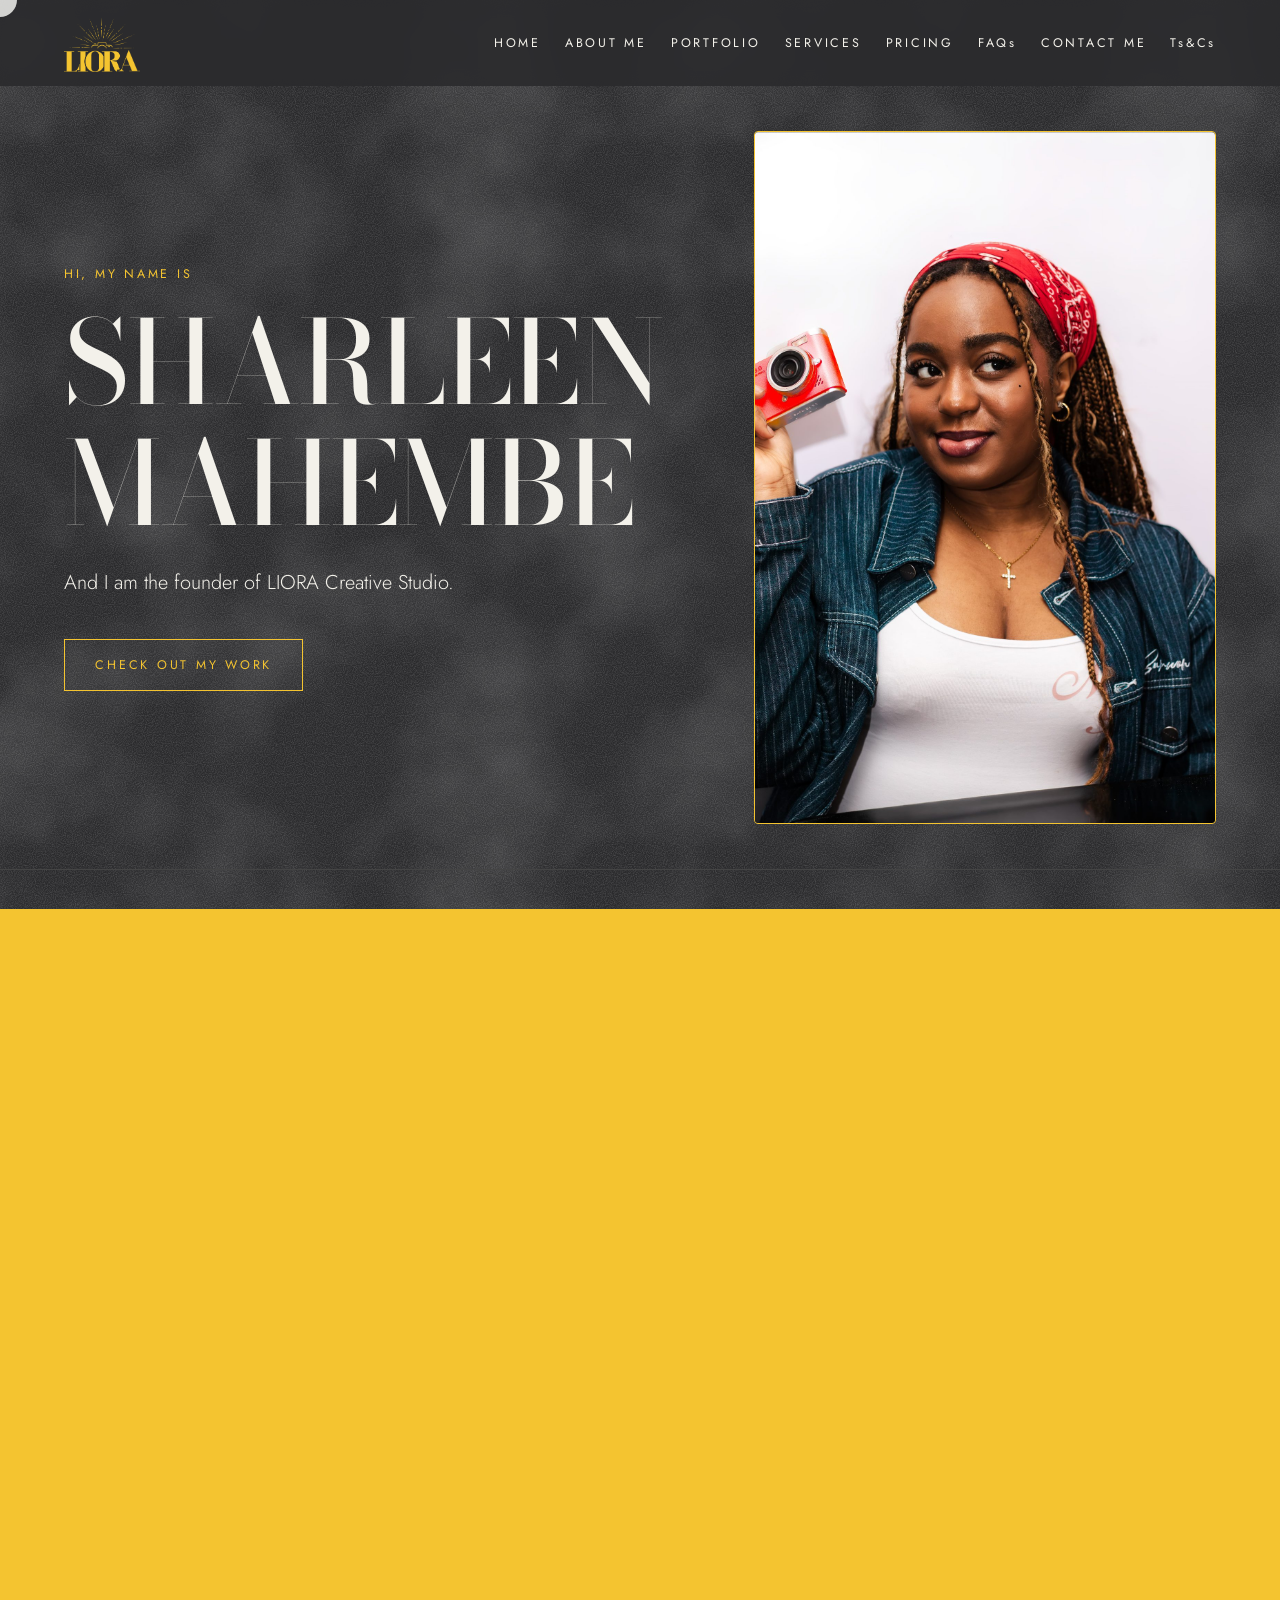
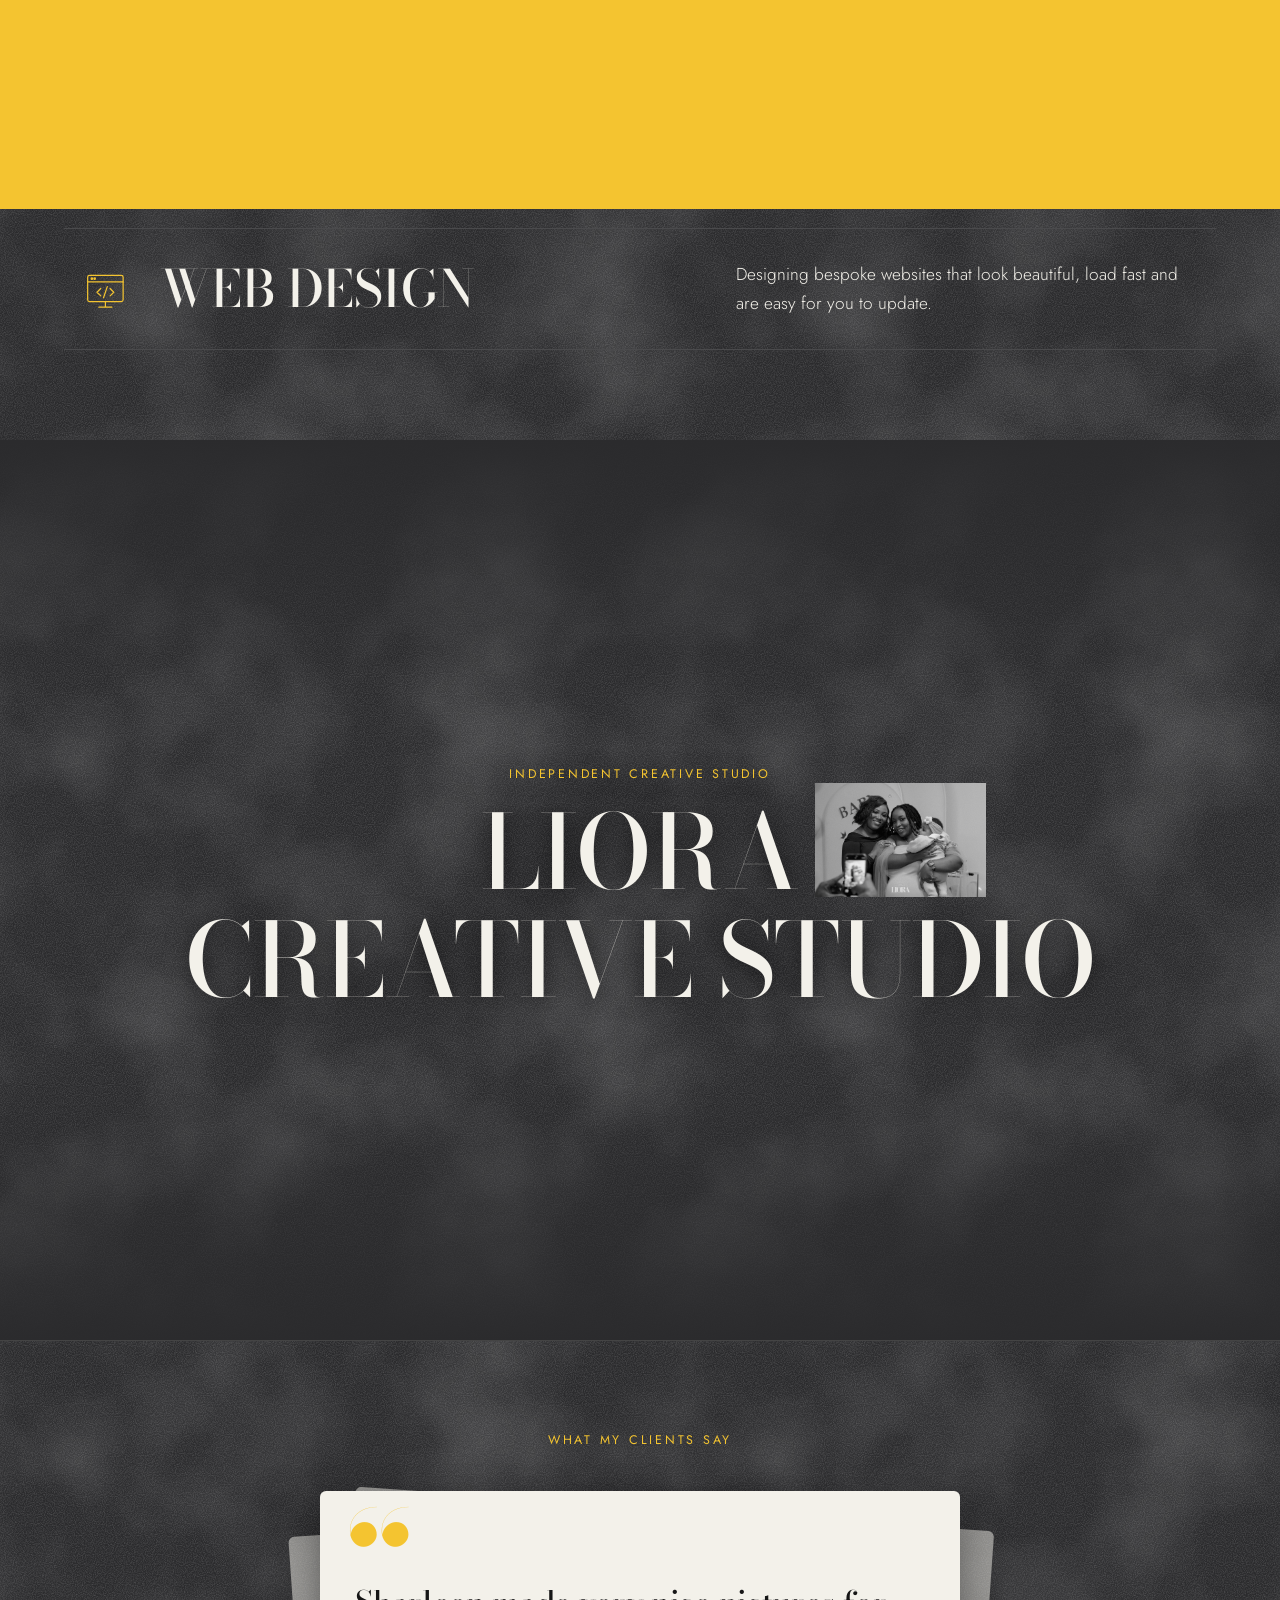
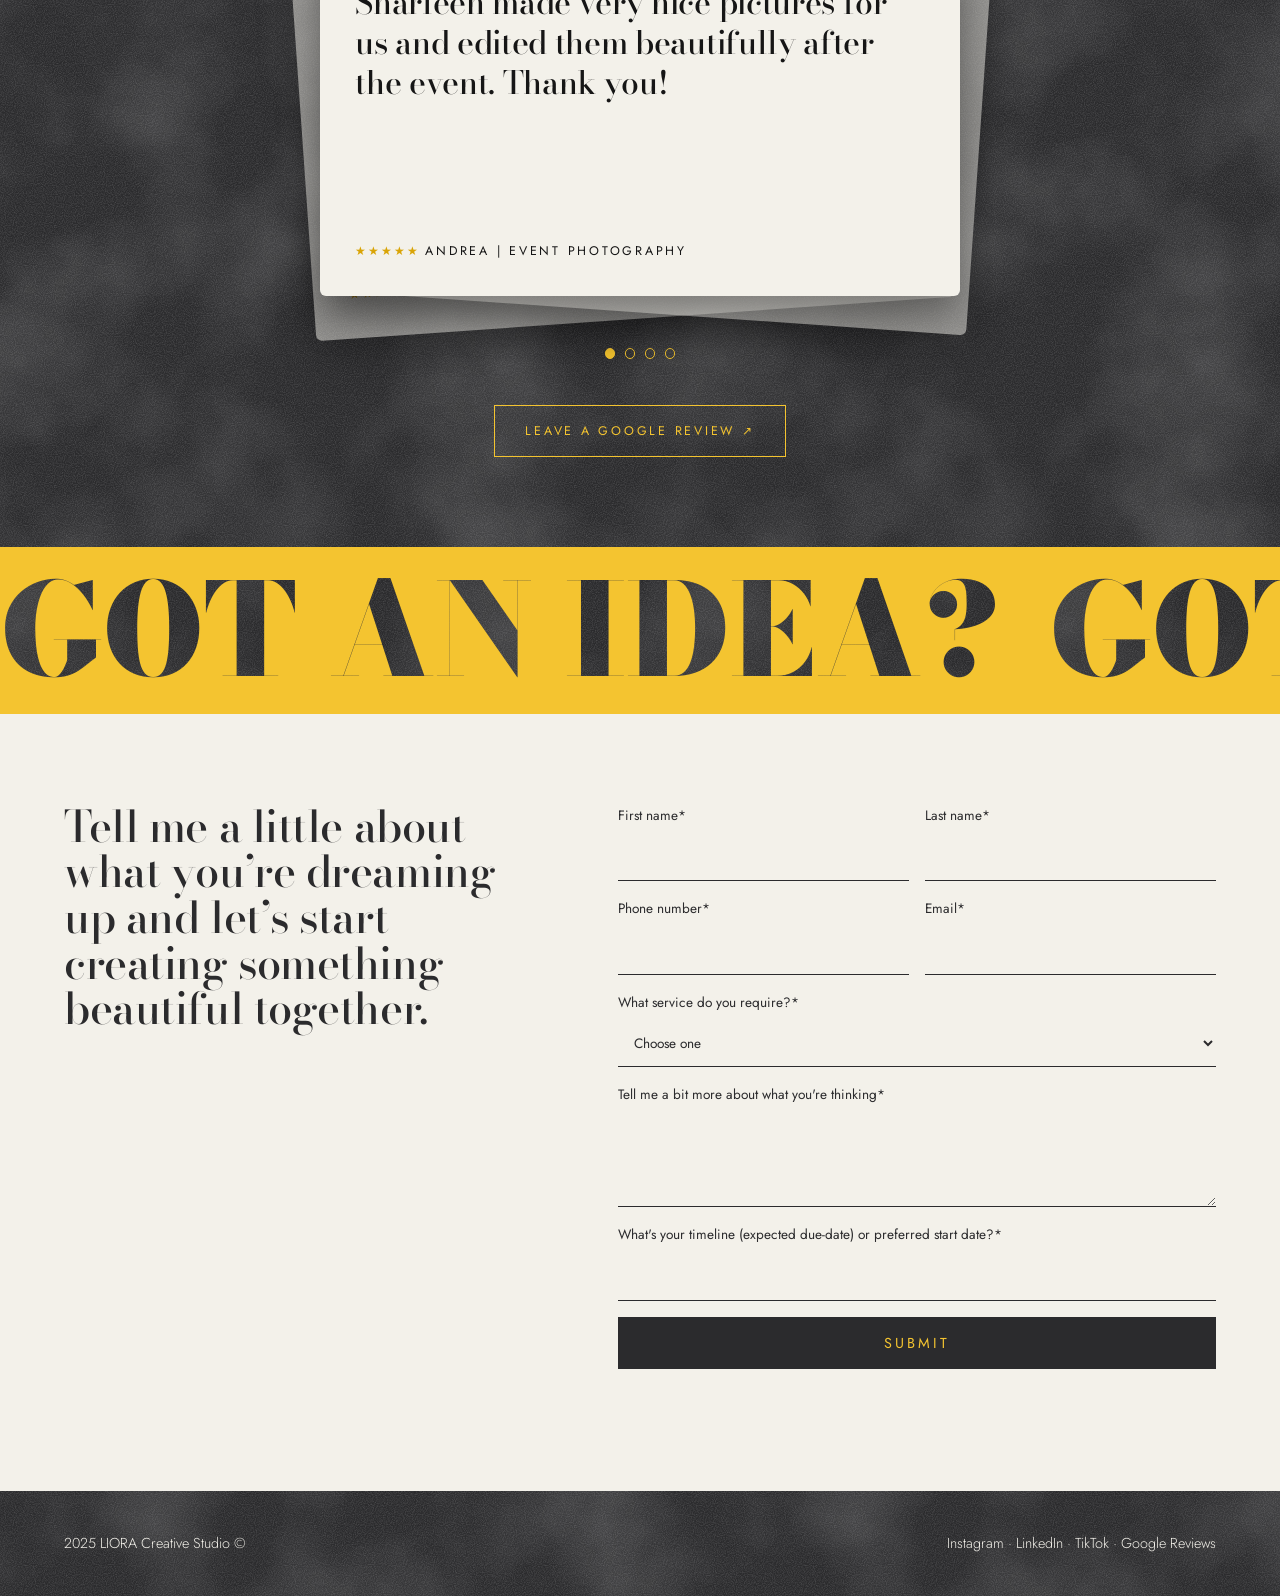
<file: portrait-photography.html>
<!DOCTYPE html>
<html lang="en-GB">
<head>
<meta charset="utf-8">
<meta name="viewport" content="width=device-width, initial-scale=1, viewport-fit=cover">
<title>Bristol Portrait Photographer | LIORA Creative Studio</title>
<meta name="description" content="Relaxed, authentic portrait photography in Bristol: headshots, editorial portraits, couples, families and groups, delivered with professional editing.">
<meta property="og:title" content="Bristol Portrait Photographer | LIORA Creative Studio">
<meta property="og:description" content="Relaxed, authentic portrait photography in Bristol: headshots, editorial portraits, couples, families and groups, delivered with professional editing.">
<meta property="og:type" content="website">
<meta property="og:site_name" content="LIORA Creative Studio">
<meta property="og:url" content="https://lioracreativestudio.com/portrait-photography">
<meta property="og:image" content="https://lioracreativestudio.com/assets/mark.png">
<meta name="theme-color" content="#2B2B2D">
<link rel="icon" type="image/png" href="/assets/favicon-light.png" media="(prefers-color-scheme: light)">
<link rel="icon" type="image/png" href="/assets/favicon-dark.png" media="(prefers-color-scheme: dark)">
<link rel="icon" href="/favicon.ico" sizes="any">
<link rel="apple-touch-icon" href="/assets/apple-touch-icon.png">
<link rel="canonical" href="https://lioracreativestudio.com/portrait-photography">
<link rel="preconnect" href="https://fonts.googleapis.com"><link rel="preconnect" href="https://fonts.gstatic.com" crossorigin>
<link href="https://fonts.googleapis.com/css2?family=Bodoni+Moda:opsz,wght@6..96,400;6..96,500;6..96,700;6..96,900&family=Jost:wght@300;400;500&display=swap" rel="stylesheet">
<link rel="stylesheet" href="/style.css">
<noscript><style>body.lock{overflow:auto}#intro{display:none}#hl{visibility:visible}.hero h1 i{transform:none}.view{display:none}</style></noscript>
<script type="application/ld+json">{"@context": "https://schema.org", "@type": "ProfessionalService", "name": "LIORA Creative Studio", "url": "https://lioracreativestudio.com/", "image": "https://lioracreativestudio.com/assets/mark.png", "logo": "https://lioracreativestudio.com/assets/mark.png", "description": "LIORA Creative Studio offers portrait, event and wedding photography, graphic design, web design, wedding stationery and custom posters. Based in Bristol, working between South-West England and London.", "email": "lioracreativeagency@gmail.com", "address": {"@type": "PostalAddress", "addressLocality": "Bristol", "addressCountry": "GB"}, "areaServed": [{"@type": "City", "name": "Bristol"}, {"@type": "AdministrativeArea", "name": "South West England"}, {"@type": "City", "name": "London"}], "founder": {"@type": "Person", "name": "Sharleen Mahembe"}, "sameAs": ["https://www.instagram.com/liora.ca/", "https://www.linkedin.com/in/sharleen-mahembe-73a87a235/", "https://www.tiktok.com/@liora.ca"], "makesOffer": [{"@type": "Offer", "itemOffered": {"@type": "Service", "name": "Portrait photography"}}, {"@type": "Offer", "itemOffered": {"@type": "Service", "name": "Studio portrait photography"}}, {"@type": "Offer", "itemOffered": {"@type": "Service", "name": "Event photography"}}, {"@type": "Offer", "itemOffered": {"@type": "Service", "name": "Wedding photography"}}, {"@type": "Offer", "itemOffered": {"@type": "Service", "name": "Wedding stationery design"}}, {"@type": "Offer", "itemOffered": {"@type": "Service", "name": "Custom poster design"}}, {"@type": "Offer", "itemOffered": {"@type": "Service", "name": "Printed material design"}}, {"@type": "Offer", "itemOffered": {"@type": "Service", "name": "Web design"}}]}</script>
</head>
<body class="lock">

<header><a href="/" aria-label="LIORA home"><div class="m" id="hl"></div></a>
<button class="mb" type="button" aria-label="Menu" aria-expanded="false"><i></i><i></i><i></i></button>
<nav class="sm"><a href="/">HOME</a><a href="/#about">ABOUT ME</a><a href="/portfolio">PORTFOLIO</a><a href="/services">SERVICES</a><a href="/pricing">PRICING</a><a href="/faqs">FAQs</a><a href="/contact">CONTACT ME</a><a href="/ts-cs">Ts&amp;Cs</a></nav></header>

<main id="home" class="view on">
<section class="hero" id="top">
  <div>
    <p class="hi sm" data-t="hero_hi">HI, MY NAME IS</p>
    <h1><span><i data-t="hero_first">SHARLEEN</i></span><span><i data-t="hero_last">MAHEMBE</i></span></h1>
    <p class="founder" data-t="founder">And I am the founder of LIORA Creative Studio.</p>
    <a class="btn sm" data-t="hero_button" href="/portfolio">CHECK OUT MY WORK</a>
  </div>
  <div class="fr photo"><div class="ph" id="me" style="background:linear-gradient(160deg,var(--yel),#6b5a1c 70%,var(--char))"></div></div>
</section>

<section class="story pad" id="about">
  <h2 data-t="story_heading">The creative light behind every visual story</h2>
  <div>
    <p data-t="story_p1">Directly translating into “my light”, LIORA is my love letter to the creative side of myself that refuses to stay in the dark. I believe that my creativity is my light, and I can’t wait to share that with you!</p>
    <p data-t="story_p2">As a multidisciplinary creative, my work blends photography, design, and storytelling: creating imagery and experiences that reflect real emotion and thoughtful composition.</p>
  </div>
</section>

<section class="sv pad" id="offer">
  <h2 data-t="offer_heading">What can I do for you?</h2>
  <p data-t="offer_intro">Based in Bristol, working between South-West England and London, I offer a range of creative services. Whether you need a fresh set of brand visuals or coverage for a special moment, I’m sure I can help you out. Drop me a message and we can start bringing your ideas to life.</p>
  <a class="row" href="/services"><svg viewBox="0 0 48 48"><path d="M6 15h8l3-5h14l3 5h8v22H6z"/><circle cx="24" cy="25" r="7"/></svg><h3 data-t="offer1_title">PHOTOGRAPHY</h3><p data-t="offer1_desc">Capturing authentic moments and portraits with clarity, creativity, and care.</p></a>
  <a class="row" href="/services"><svg viewBox="0 0 48 48"><path d="M42 6C32 10 24 18 21 26l4 4c8-3 16-11 17-24z"/><path d="M21 26c-5 0-7 3-7 6 0 3-2 5-6 6 8 4 16 1 17-8"/></svg><h3 data-t="offer2_title">GRAPHIC DESIGN</h3><p data-t="offer2_desc">Crafting artistic visuals and thoughtful designs that bring your ideas to life.</p></a>
  <a class="row" href="/services"><svg viewBox="0 0 48 48"><rect x="5" y="9" width="38" height="28" rx="2"/><path d="M5 16h38"/><circle cx="9.5" cy="12.5" r=".8"/><circle cx="12.5" cy="12.5" r=".8"/><path d="M19 23l-4 4 4 4M29 23l4 4-4 4M26 21l-4 12"/><path d="M17 43h14M24 37v6"/></svg><h3 data-t="offer3_title">WEB DESIGN</h3><p data-t="offer3_desc">Designing bespoke websites that look beautiful, load fast and are easy for you to update.</p></a>
</section>

<section class="rv" id="rv"><div class="rvt"><p class="sm" data-t="studio_kicker">INDEPENDENT CREATIVE STUDIO</p><h2>LIORA<br>CREATIVE STUDIO</h2></div></section>
<section class="quote pad">
  <p class="sm" style="color:var(--yel)" data-t="reviews_label">WHAT MY CLIENTS SAY</p>
  <div class="slides" id="slides"></div>
  <div class="dots" id="dots"></div>
  <p class="rvl" data-hide="review_link" style="display:none"><a class="btn sm" data-link="review_link" data-t="review_button" href="#" target="_blank" rel="noopener">LEAVE A GOOGLE REVIEW</a></p>
</section>

<div class="mq" id="mq" aria-hidden="true"><div><span>GOT AN IDEA?</span><span>GOT AN IDEA?</span><span>GOT AN IDEA?</span><span>GOT AN IDEA?</span><span>GOT AN IDEA?</span><span>GOT AN IDEA?</span></div></div>
<section class="contact pad" id="enquire">
  <h2 data-t="form_heading">Tell me a little about what you’re dreaming up and let’s start creating something beautiful together.</h2>
  <form id="f">
    <label>First name*<input name="first_name" autocomplete="given-name" required></label><label>Last name*<input name="last_name" autocomplete="family-name" required></label>
    <label>Phone number*<input type="tel" name="phone" autocomplete="tel" required></label><label>Email*<input type="email" name="email" autocomplete="email" required></label>
    <label class="full">What service do you require?*<select name="service" required><option value="">Choose one</option><option>Photography</option><option>Graphic design</option><option>Web design</option><option>Something else</option></select></label>
    <label class="full">Tell me a bit more about what you're thinking*<textarea name="message" rows="3" required></textarea></label>
    <label class="full">What's your timeline (expected due-date) or preferred start date?*<input name="timeline" required></label>
    <input type="checkbox" name="botcheck" class="hp" tabindex="-1" autocomplete="off" aria-hidden="true"><button class="sub full" id="sub">SUBMIT</button><p class="fnote full sm" id="fn" role="status"></p>
  </form>
</section>
</main>

<main id="pf" class="view pf pad">
  <div class="ic"></div>
  <h1>PORTFOLIO</h1>
  <ul class="cats" id="cats"></ul>
</main>

<main id="ptr" class="view pf gal pad"></main>
<main id="evt" class="view pf gal pad"></main>

<main id="tc" class="view pf pad"></main>
<main id="ct" class="view pf pad"></main>
<main id="svc" class="view pf pad"></main>
<main id="prc" class="view pf pad"></main>
<main id="faq" class="view pf pad"></main>
<main id="dsn" class="view pf gal pad"></main>

<footer><span data-t="footer_text">2025 LIORA Creative Studio ©</span><span><a data-link="instagram" href="https://www.instagram.com/liora.ca/" target="_blank" rel="noopener">Instagram</a> · <a data-link="linkedin" href="https://www.linkedin.com/in/sharleen-mahembe-73a87a235/" target="_blank" rel="noopener">LinkedIn</a><span data-hide="youtube"> · <a data-link="youtube" href="#" target="_blank" rel="noopener">YouTube</a></span> · <a data-link="tiktok" href="https://www.tiktok.com/@liora.ca" target="_blank" rel="noopener">TikTok</a><span data-hide="review_link" style="display:none"> · <a data-link="review_link" href="#" target="_blank" rel="noopener">Google Reviews</a></span></span></footer>

<div id="intro">
  <div class="it" style="left:6%;top:10%;width:15vw;aspect-ratio:3/4;transform:translateY(30px) rotate(-4deg)"></div>
  <div class="it" style="left:78%;top:8%;width:13vw;aspect-ratio:4/5;transform:translateY(30px) rotate(3deg)"></div>
  <div class="it" style="left:12%;top:62%;width:12vw;aspect-ratio:4/5;transform:translateY(30px) rotate(2deg)"></div>
  <div class="it" style="left:80%;top:58%;width:16vw;aspect-ratio:3/4;transform:translateY(30px) rotate(-3deg)"></div>
  <div class="it" style="left:34%;top:4%;width:10vw;aspect-ratio:1;transform:translateY(30px) rotate(5deg)"></div>
  <div class="it" style="left:58%;top:74%;width:11vw;aspect-ratio:1;transform:translateY(30px) rotate(-5deg)"></div>
  <div class="im" id="im"><b></b></div><div class="is" id="is"><b></b></div>
</div>
<div id="lb"><button id="lbx" aria-label="Close">&#10005;</button><button id="lbp" aria-label="Previous">&#8249;</button><div class="lbw"><div id="lbph" class="lbph"></div><p class="sm" id="lbc"></p></div><button id="lbn" aria-label="Next">&#8250;</button></div>
<div id="pj"><button id="pjx" aria-label="Close">&#10005;</button><div class="pi" id="pji"></div></div>
<div class="wipe" id="wipe"></div><div class="light" id="light"></div>


<noscript><p class="nojs">This site uses JavaScript for its galleries and effects. You can still reach me at lioracreativeagency@gmail.com.</p></noscript>
<script src="/app.js"></script>
</body>
</html>
</file>
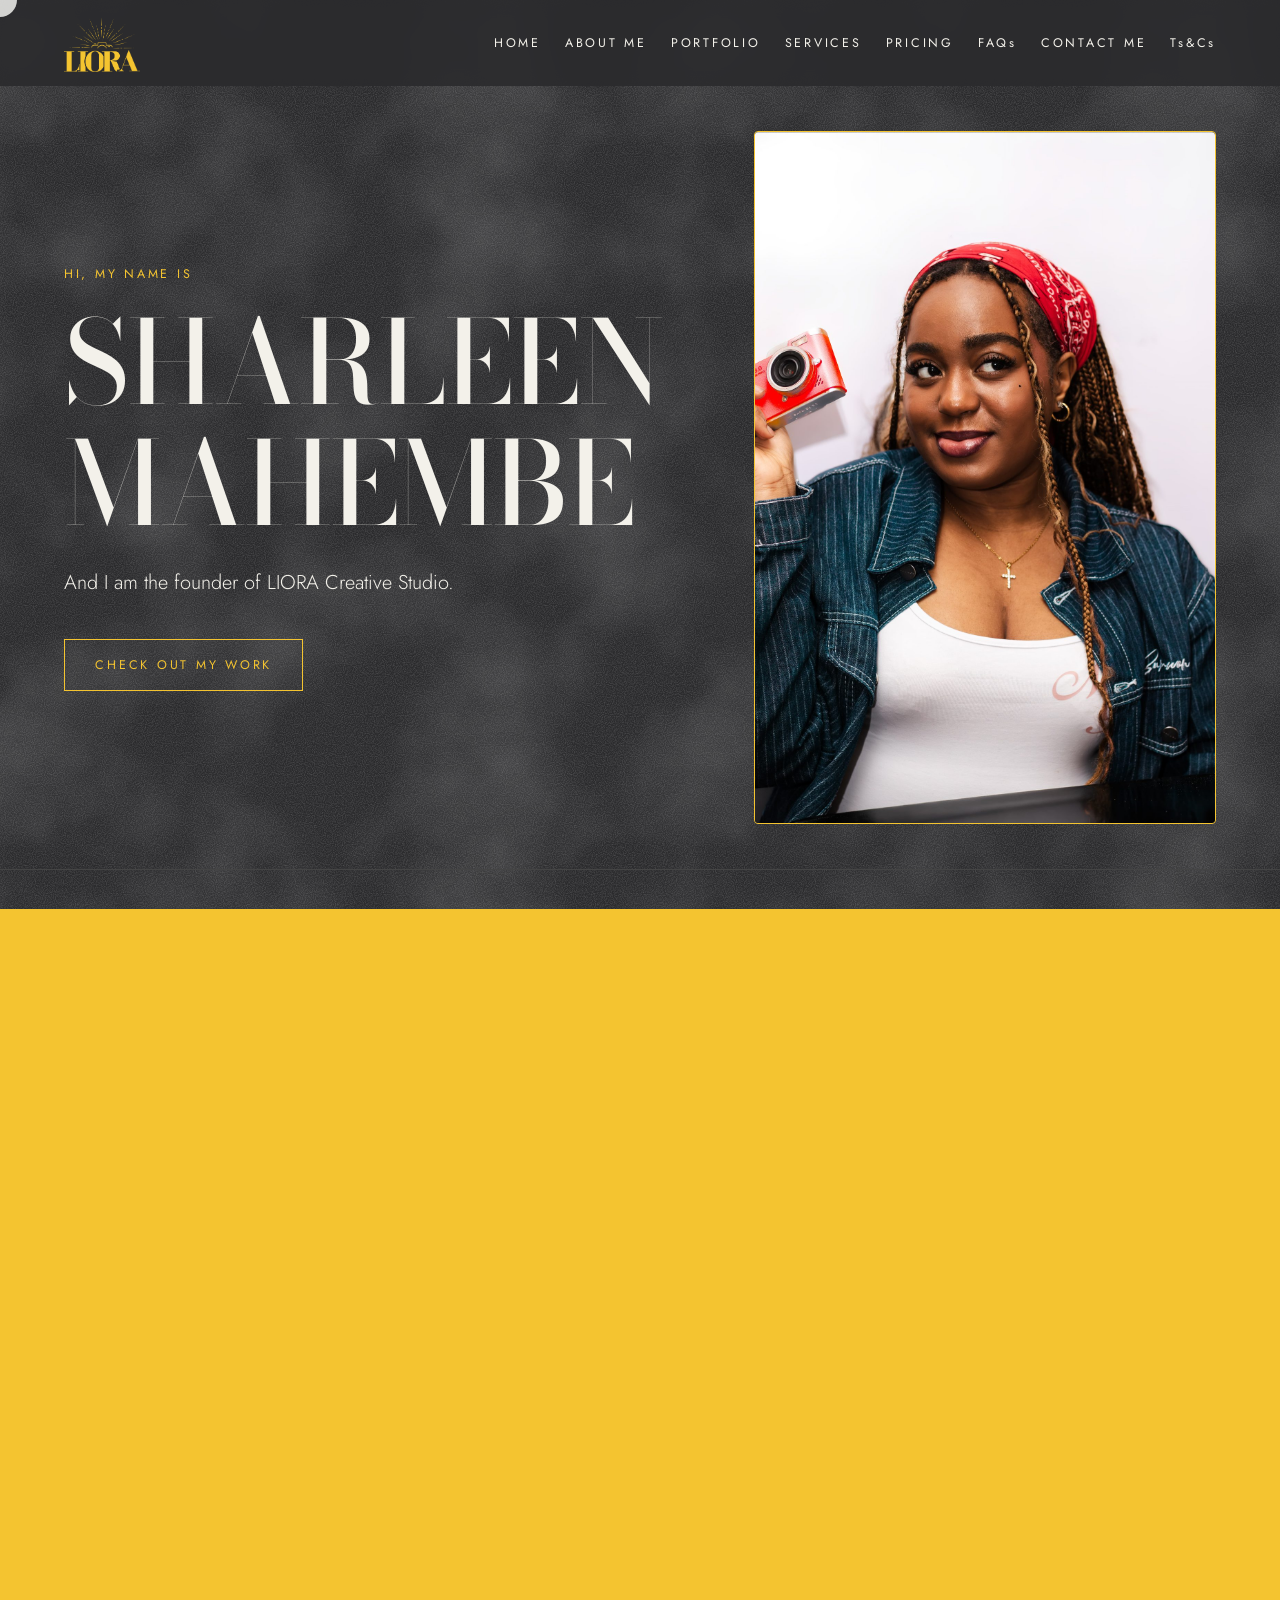
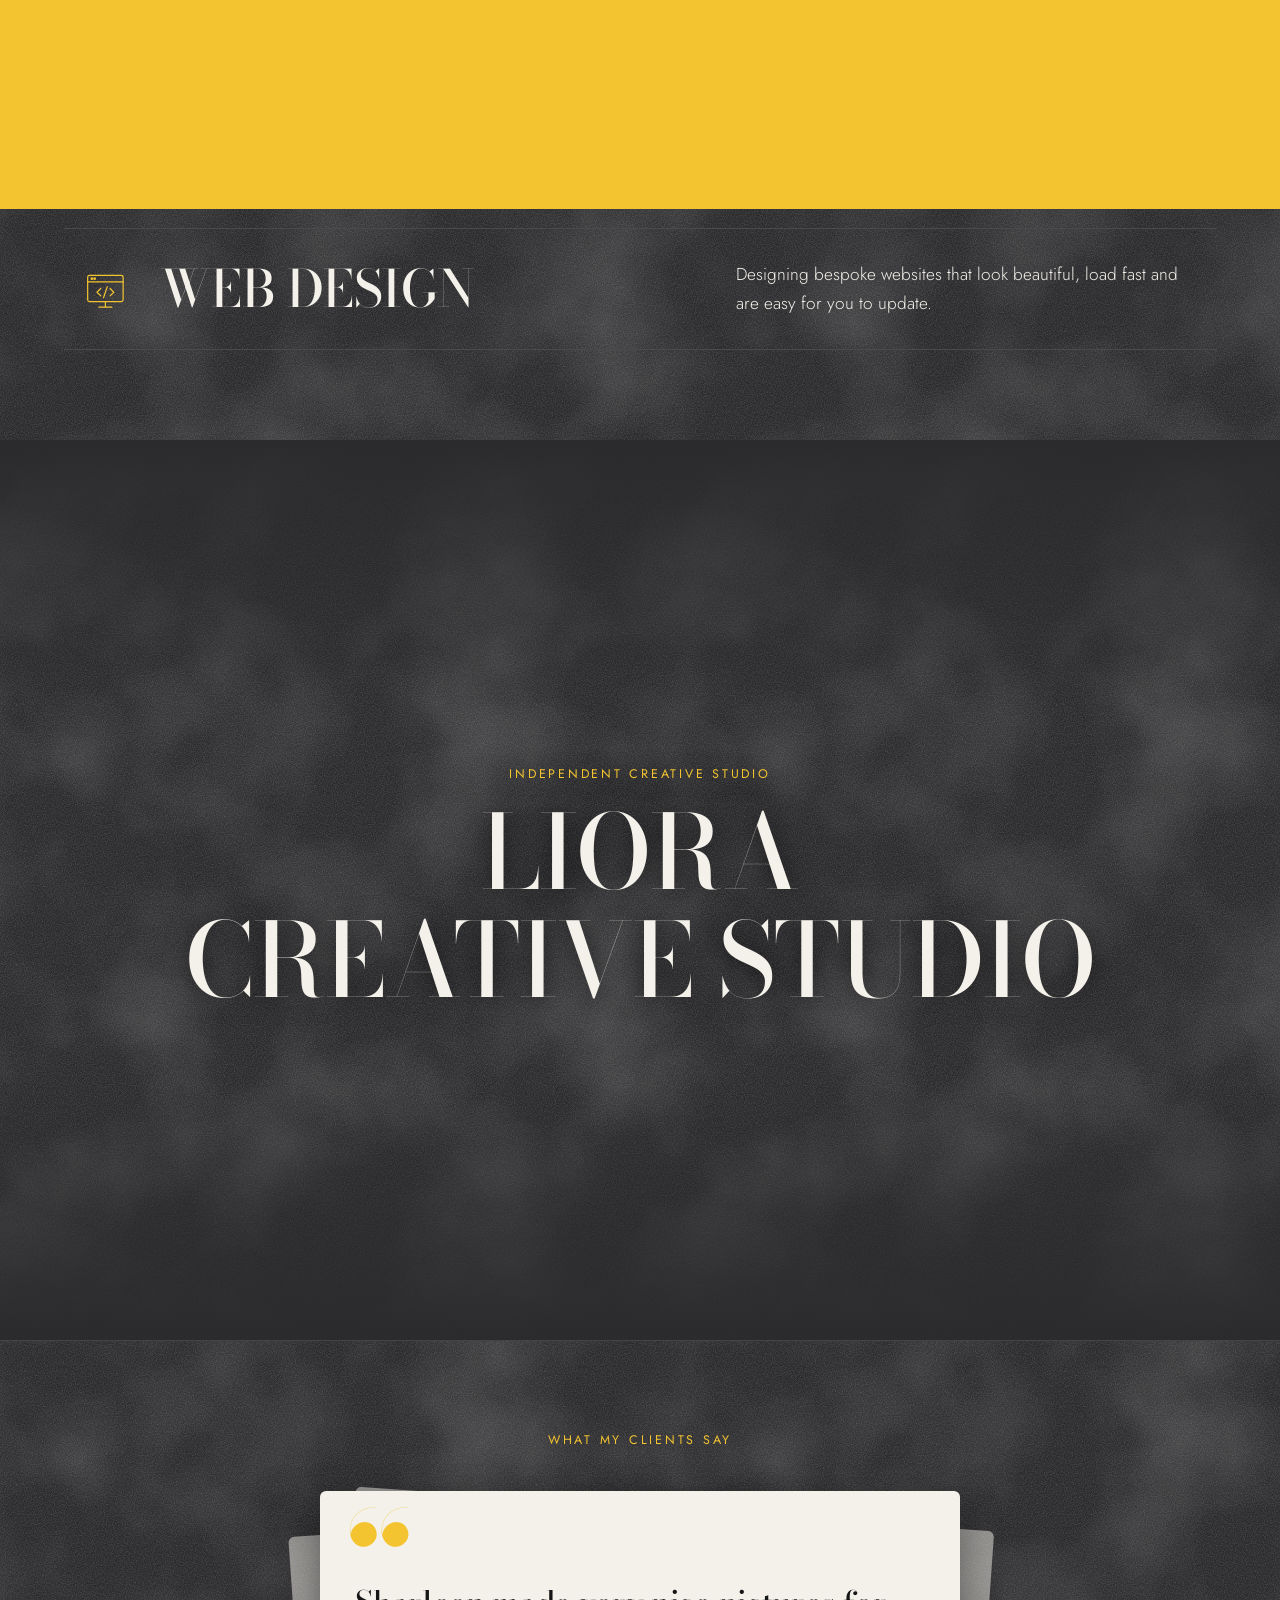
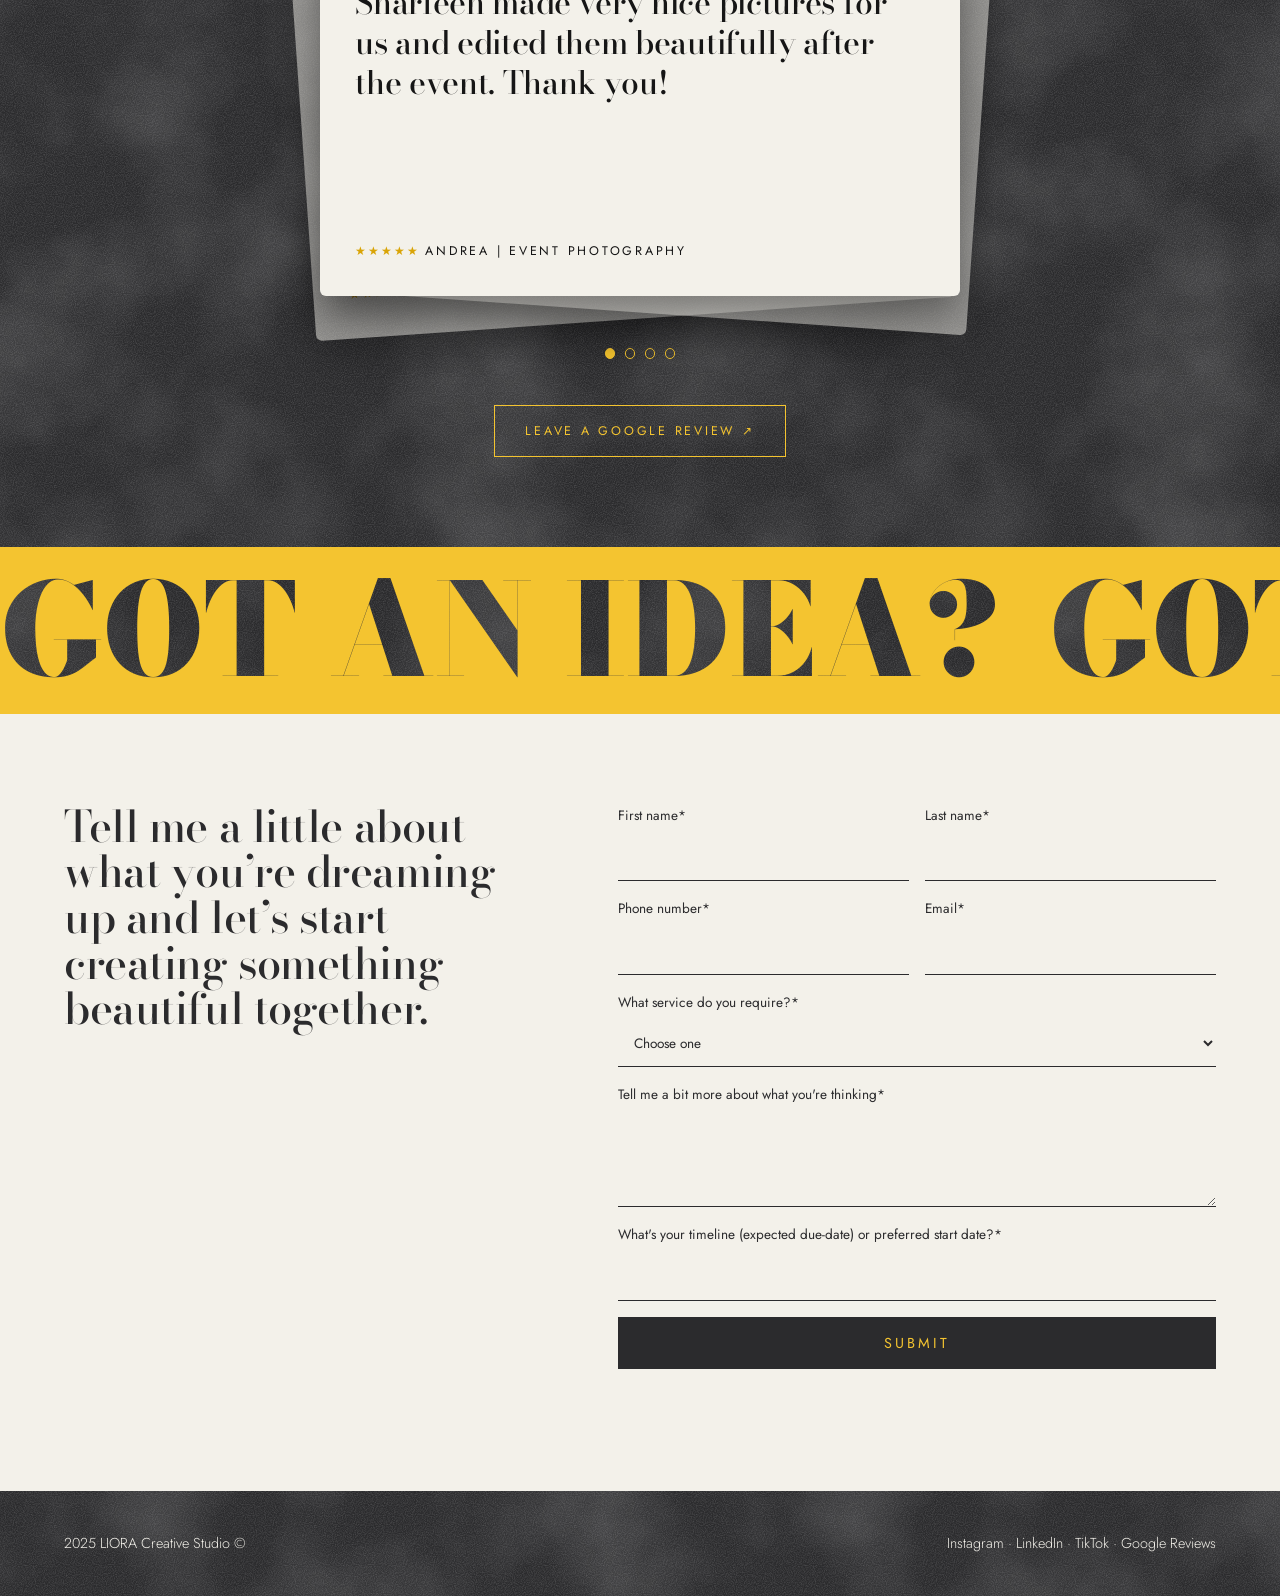
<file: pricing.html>
<!DOCTYPE html>
<html lang="en-GB">
<head>
<meta charset="utf-8">
<meta name="viewport" content="width=device-width, initial-scale=1, viewport-fit=cover">
<title>Pricing | LIORA Creative Studio</title>
<meta name="description" content="Prices and packages for portrait, studio, event and wedding photography, graphic design, video editing and web design from LIORA Creative Studio in Bristol.">
<meta property="og:title" content="Pricing | LIORA Creative Studio">
<meta property="og:description" content="Prices and packages for portrait, studio, event and wedding photography, graphic design, video editing and web design from LIORA Creative Studio in Bristol.">
<meta property="og:type" content="website">
<meta property="og:site_name" content="LIORA Creative Studio">
<meta property="og:url" content="https://lioracreativestudio.com/pricing">
<meta property="og:image" content="https://lioracreativestudio.com/assets/mark.png">
<meta name="theme-color" content="#2B2B2D">
<link rel="icon" type="image/png" href="/assets/favicon-light.png" media="(prefers-color-scheme: light)">
<link rel="icon" type="image/png" href="/assets/favicon-dark.png" media="(prefers-color-scheme: dark)">
<link rel="icon" href="/favicon.ico" sizes="any">
<link rel="apple-touch-icon" href="/assets/apple-touch-icon.png">
<link rel="canonical" href="https://lioracreativestudio.com/pricing">
<link rel="preconnect" href="https://fonts.googleapis.com"><link rel="preconnect" href="https://fonts.gstatic.com" crossorigin>
<link href="https://fonts.googleapis.com/css2?family=Bodoni+Moda:opsz,wght@6..96,400;6..96,500;6..96,700;6..96,900&family=Jost:wght@300;400;500&display=swap" rel="stylesheet">
<link rel="stylesheet" href="/style.css">
<noscript><style>body.lock{overflow:auto}#intro{display:none}#hl{visibility:visible}.hero h1 i{transform:none}.view{display:none}</style></noscript>
<script type="application/ld+json">{"@context": "https://schema.org", "@type": "ProfessionalService", "name": "LIORA Creative Studio", "url": "https://lioracreativestudio.com/", "image": "https://lioracreativestudio.com/assets/mark.png", "logo": "https://lioracreativestudio.com/assets/mark.png", "description": "LIORA Creative Studio offers portrait, event and wedding photography, graphic design, web design, wedding stationery and custom posters. Based in Bristol, working between South-West England and London.", "email": "lioracreativeagency@gmail.com", "address": {"@type": "PostalAddress", "addressLocality": "Bristol", "addressCountry": "GB"}, "areaServed": [{"@type": "City", "name": "Bristol"}, {"@type": "AdministrativeArea", "name": "South West England"}, {"@type": "City", "name": "London"}], "founder": {"@type": "Person", "name": "Sharleen Mahembe"}, "sameAs": ["https://www.instagram.com/liora.ca/", "https://www.linkedin.com/in/sharleen-mahembe-73a87a235/", "https://www.tiktok.com/@liora.ca"], "makesOffer": [{"@type": "Offer", "itemOffered": {"@type": "Service", "name": "Portrait photography"}}, {"@type": "Offer", "itemOffered": {"@type": "Service", "name": "Studio portrait photography"}}, {"@type": "Offer", "itemOffered": {"@type": "Service", "name": "Event photography"}}, {"@type": "Offer", "itemOffered": {"@type": "Service", "name": "Wedding photography"}}, {"@type": "Offer", "itemOffered": {"@type": "Service", "name": "Wedding stationery design"}}, {"@type": "Offer", "itemOffered": {"@type": "Service", "name": "Custom poster design"}}, {"@type": "Offer", "itemOffered": {"@type": "Service", "name": "Printed material design"}}, {"@type": "Offer", "itemOffered": {"@type": "Service", "name": "Web design"}}]}</script>
</head>
<body class="lock">

<header><a href="/" aria-label="LIORA home"><div class="m" id="hl"></div></a>
<button class="mb" type="button" aria-label="Menu" aria-expanded="false"><i></i><i></i><i></i></button>
<nav class="sm"><a href="/">HOME</a><a href="/#about">ABOUT ME</a><a href="/portfolio">PORTFOLIO</a><a href="/services">SERVICES</a><a href="/pricing">PRICING</a><a href="/faqs">FAQs</a><a href="/contact">CONTACT ME</a><a href="/ts-cs">Ts&amp;Cs</a></nav></header>

<main id="home" class="view on">
<section class="hero" id="top">
  <div>
    <p class="hi sm" data-t="hero_hi">HI, MY NAME IS</p>
    <h1><span><i data-t="hero_first">SHARLEEN</i></span><span><i data-t="hero_last">MAHEMBE</i></span></h1>
    <p class="founder" data-t="founder">And I am the founder of LIORA Creative Studio.</p>
    <a class="btn sm" data-t="hero_button" href="/portfolio">CHECK OUT MY WORK</a>
  </div>
  <div class="fr photo"><div class="ph" id="me" style="background:linear-gradient(160deg,var(--yel),#6b5a1c 70%,var(--char))"></div></div>
</section>

<section class="story pad" id="about">
  <h2 data-t="story_heading">The creative light behind every visual story</h2>
  <div>
    <p data-t="story_p1">Directly translating into “my light”, LIORA is my love letter to the creative side of myself that refuses to stay in the dark. I believe that my creativity is my light, and I can’t wait to share that with you!</p>
    <p data-t="story_p2">As a multidisciplinary creative, my work blends photography, design, and storytelling: creating imagery and experiences that reflect real emotion and thoughtful composition.</p>
  </div>
</section>

<section class="sv pad" id="offer">
  <h2 data-t="offer_heading">What can I do for you?</h2>
  <p data-t="offer_intro">Based in Bristol, working between South-West England and London, I offer a range of creative services. Whether you need a fresh set of brand visuals or coverage for a special moment, I’m sure I can help you out. Drop me a message and we can start bringing your ideas to life.</p>
  <a class="row" href="/services"><svg viewBox="0 0 48 48"><path d="M6 15h8l3-5h14l3 5h8v22H6z"/><circle cx="24" cy="25" r="7"/></svg><h3 data-t="offer1_title">PHOTOGRAPHY</h3><p data-t="offer1_desc">Capturing authentic moments and portraits with clarity, creativity, and care.</p></a>
  <a class="row" href="/services"><svg viewBox="0 0 48 48"><path d="M42 6C32 10 24 18 21 26l4 4c8-3 16-11 17-24z"/><path d="M21 26c-5 0-7 3-7 6 0 3-2 5-6 6 8 4 16 1 17-8"/></svg><h3 data-t="offer2_title">GRAPHIC DESIGN</h3><p data-t="offer2_desc">Crafting artistic visuals and thoughtful designs that bring your ideas to life.</p></a>
  <a class="row" href="/services"><svg viewBox="0 0 48 48"><rect x="5" y="9" width="38" height="28" rx="2"/><path d="M5 16h38"/><circle cx="9.5" cy="12.5" r=".8"/><circle cx="12.5" cy="12.5" r=".8"/><path d="M19 23l-4 4 4 4M29 23l4 4-4 4M26 21l-4 12"/><path d="M17 43h14M24 37v6"/></svg><h3 data-t="offer3_title">WEB DESIGN</h3><p data-t="offer3_desc">Designing bespoke websites that look beautiful, load fast and are easy for you to update.</p></a>
</section>

<section class="rv" id="rv"><div class="rvt"><p class="sm" data-t="studio_kicker">INDEPENDENT CREATIVE STUDIO</p><h2>LIORA<br>CREATIVE STUDIO</h2></div></section>
<section class="quote pad">
  <p class="sm" style="color:var(--yel)" data-t="reviews_label">WHAT MY CLIENTS SAY</p>
  <div class="slides" id="slides"></div>
  <div class="dots" id="dots"></div>
  <p class="rvl" data-hide="review_link" style="display:none"><a class="btn sm" data-link="review_link" data-t="review_button" href="#" target="_blank" rel="noopener">LEAVE A GOOGLE REVIEW</a></p>
</section>

<div class="mq" id="mq" aria-hidden="true"><div><span>GOT AN IDEA?</span><span>GOT AN IDEA?</span><span>GOT AN IDEA?</span><span>GOT AN IDEA?</span><span>GOT AN IDEA?</span><span>GOT AN IDEA?</span></div></div>
<section class="contact pad" id="enquire">
  <h2 data-t="form_heading">Tell me a little about what you’re dreaming up and let’s start creating something beautiful together.</h2>
  <form id="f">
    <label>First name*<input name="first_name" autocomplete="given-name" required></label><label>Last name*<input name="last_name" autocomplete="family-name" required></label>
    <label>Phone number*<input type="tel" name="phone" autocomplete="tel" required></label><label>Email*<input type="email" name="email" autocomplete="email" required></label>
    <label class="full">What service do you require?*<select name="service" required><option value="">Choose one</option><option>Photography</option><option>Graphic design</option><option>Web design</option><option>Something else</option></select></label>
    <label class="full">Tell me a bit more about what you're thinking*<textarea name="message" rows="3" required></textarea></label>
    <label class="full">What's your timeline (expected due-date) or preferred start date?*<input name="timeline" required></label>
    <input type="checkbox" name="botcheck" class="hp" tabindex="-1" autocomplete="off" aria-hidden="true"><button class="sub full" id="sub">SUBMIT</button><p class="fnote full sm" id="fn" role="status"></p>
  </form>
</section>
</main>

<main id="pf" class="view pf pad">
  <div class="ic"></div>
  <h1>PORTFOLIO</h1>
  <ul class="cats" id="cats"></ul>
</main>

<main id="ptr" class="view pf gal pad"></main>
<main id="evt" class="view pf gal pad"></main>

<main id="tc" class="view pf pad"></main>
<main id="ct" class="view pf pad"></main>
<main id="svc" class="view pf pad"></main>
<main id="prc" class="view pf pad"></main>
<main id="faq" class="view pf pad"></main>
<main id="dsn" class="view pf gal pad"></main>

<footer><span data-t="footer_text">2025 LIORA Creative Studio ©</span><span><a data-link="instagram" href="https://www.instagram.com/liora.ca/" target="_blank" rel="noopener">Instagram</a> · <a data-link="linkedin" href="https://www.linkedin.com/in/sharleen-mahembe-73a87a235/" target="_blank" rel="noopener">LinkedIn</a><span data-hide="youtube"> · <a data-link="youtube" href="#" target="_blank" rel="noopener">YouTube</a></span> · <a data-link="tiktok" href="https://www.tiktok.com/@liora.ca" target="_blank" rel="noopener">TikTok</a><span data-hide="review_link" style="display:none"> · <a data-link="review_link" href="#" target="_blank" rel="noopener">Google Reviews</a></span></span></footer>

<div id="intro">
  <div class="it" style="left:6%;top:10%;width:15vw;aspect-ratio:3/4;transform:translateY(30px) rotate(-4deg)"></div>
  <div class="it" style="left:78%;top:8%;width:13vw;aspect-ratio:4/5;transform:translateY(30px) rotate(3deg)"></div>
  <div class="it" style="left:12%;top:62%;width:12vw;aspect-ratio:4/5;transform:translateY(30px) rotate(2deg)"></div>
  <div class="it" style="left:80%;top:58%;width:16vw;aspect-ratio:3/4;transform:translateY(30px) rotate(-3deg)"></div>
  <div class="it" style="left:34%;top:4%;width:10vw;aspect-ratio:1;transform:translateY(30px) rotate(5deg)"></div>
  <div class="it" style="left:58%;top:74%;width:11vw;aspect-ratio:1;transform:translateY(30px) rotate(-5deg)"></div>
  <div class="im" id="im"><b></b></div><div class="is" id="is"><b></b></div>
</div>
<div id="lb"><button id="lbx" aria-label="Close">&#10005;</button><button id="lbp" aria-label="Previous">&#8249;</button><div class="lbw"><div id="lbph" class="lbph"></div><p class="sm" id="lbc"></p></div><button id="lbn" aria-label="Next">&#8250;</button></div>
<div id="pj"><button id="pjx" aria-label="Close">&#10005;</button><div class="pi" id="pji"></div></div>
<div class="wipe" id="wipe"></div><div class="light" id="light"></div>


<noscript><p class="nojs">This site uses JavaScript for its galleries and effects. You can still reach me at lioracreativeagency@gmail.com.</p></noscript>
<script src="/app.js"></script>
</body>
</html>
</file>
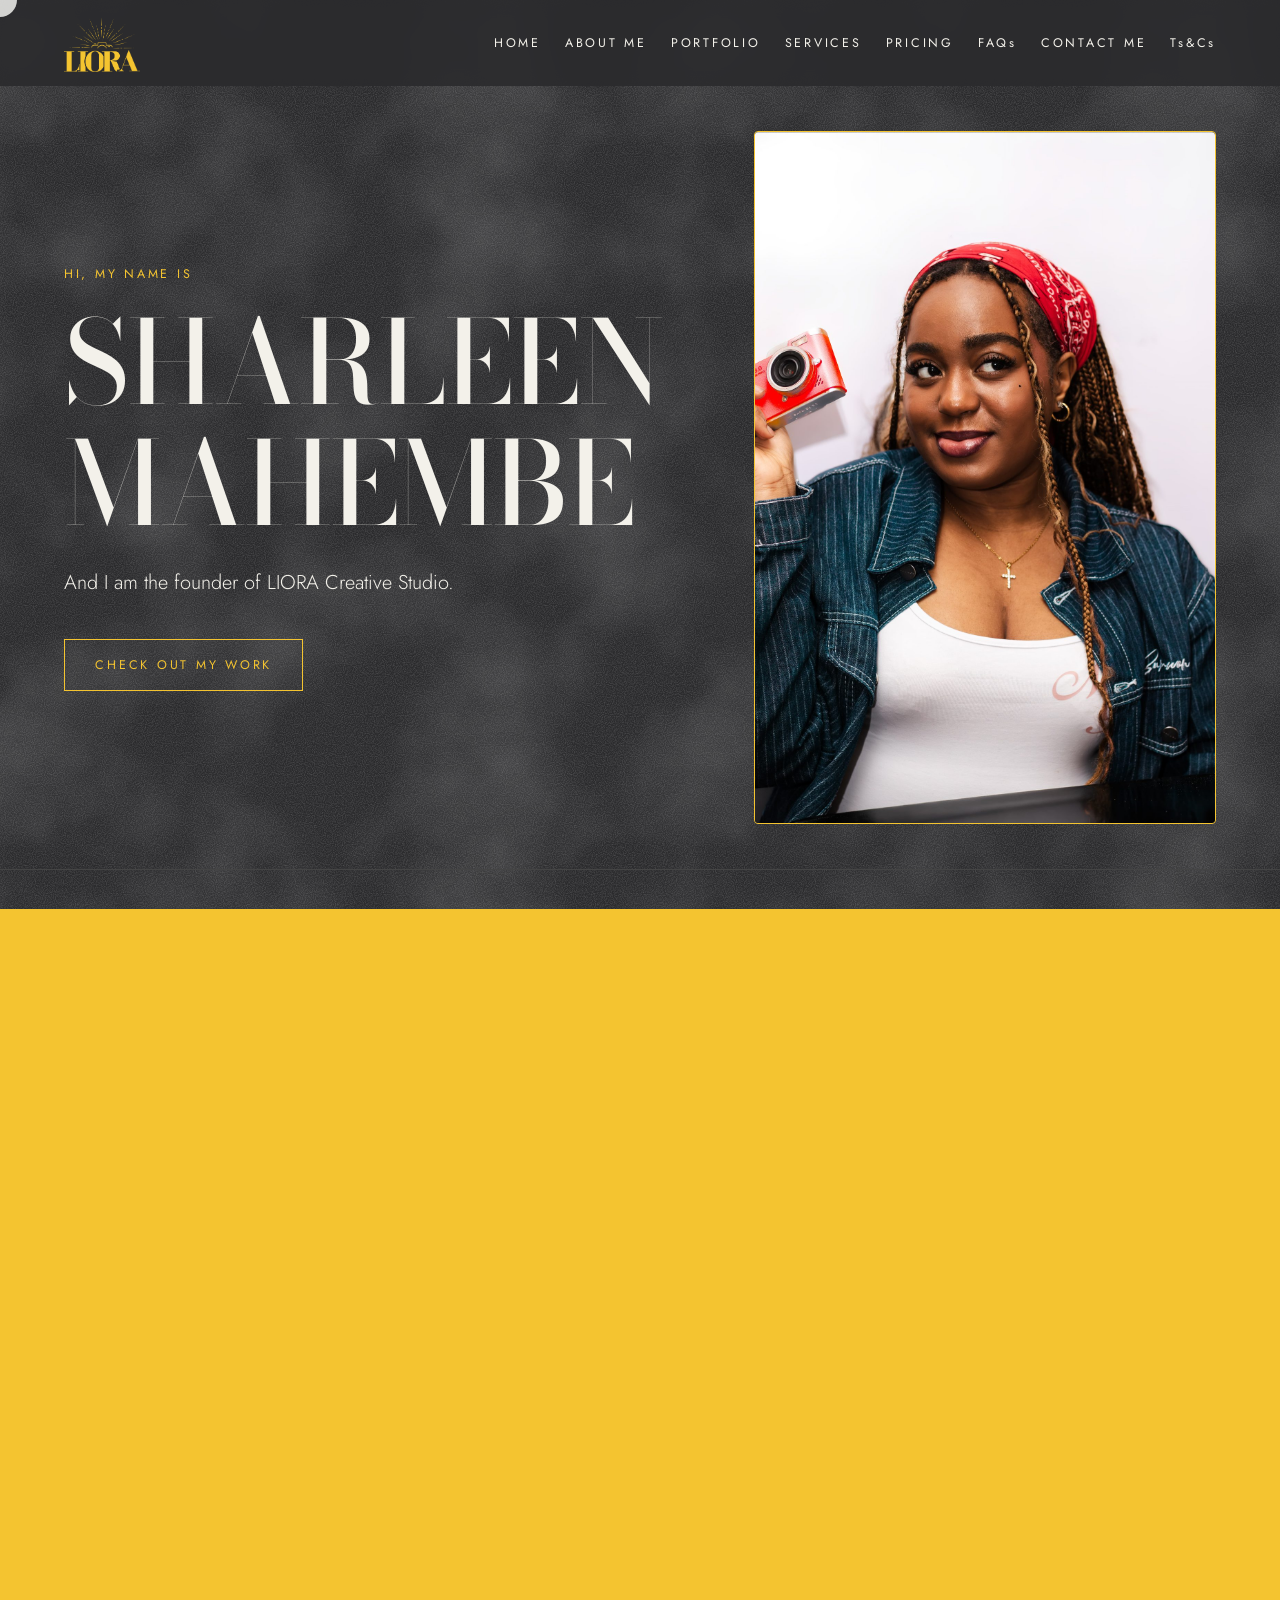
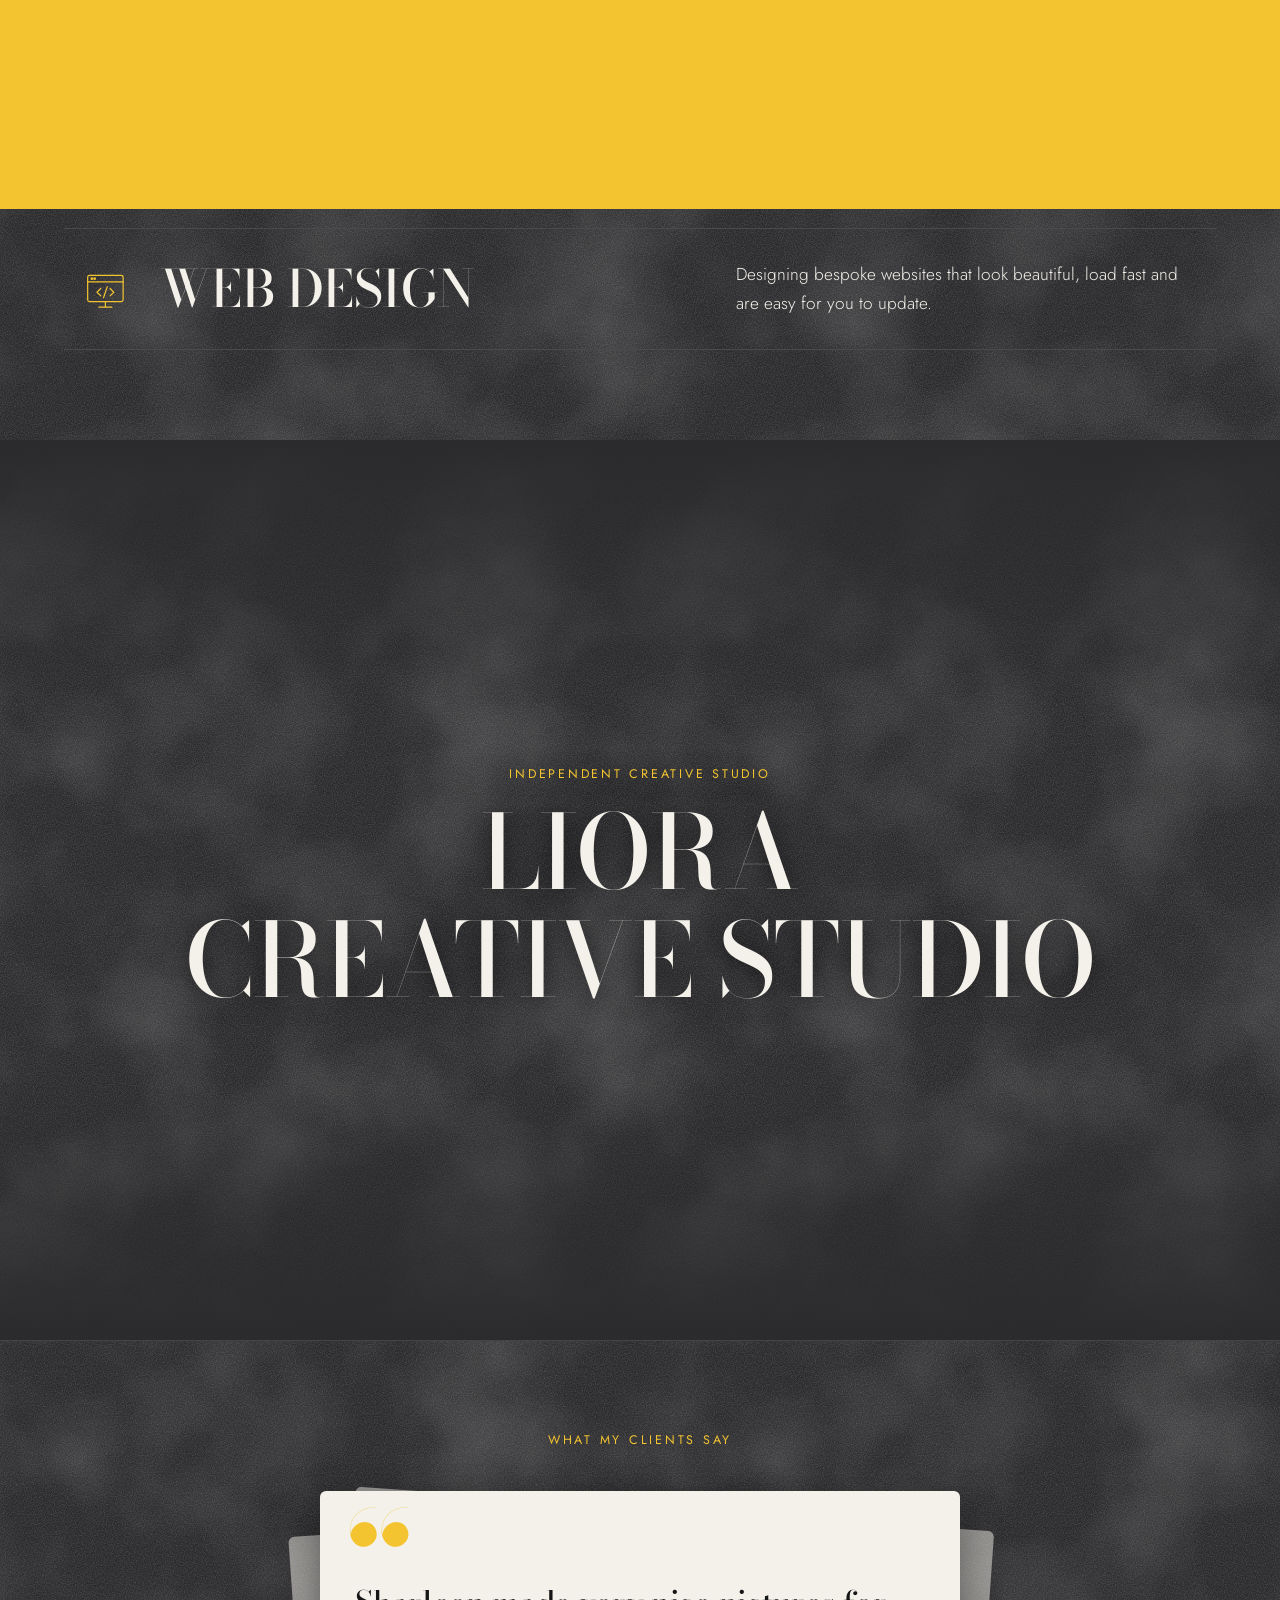
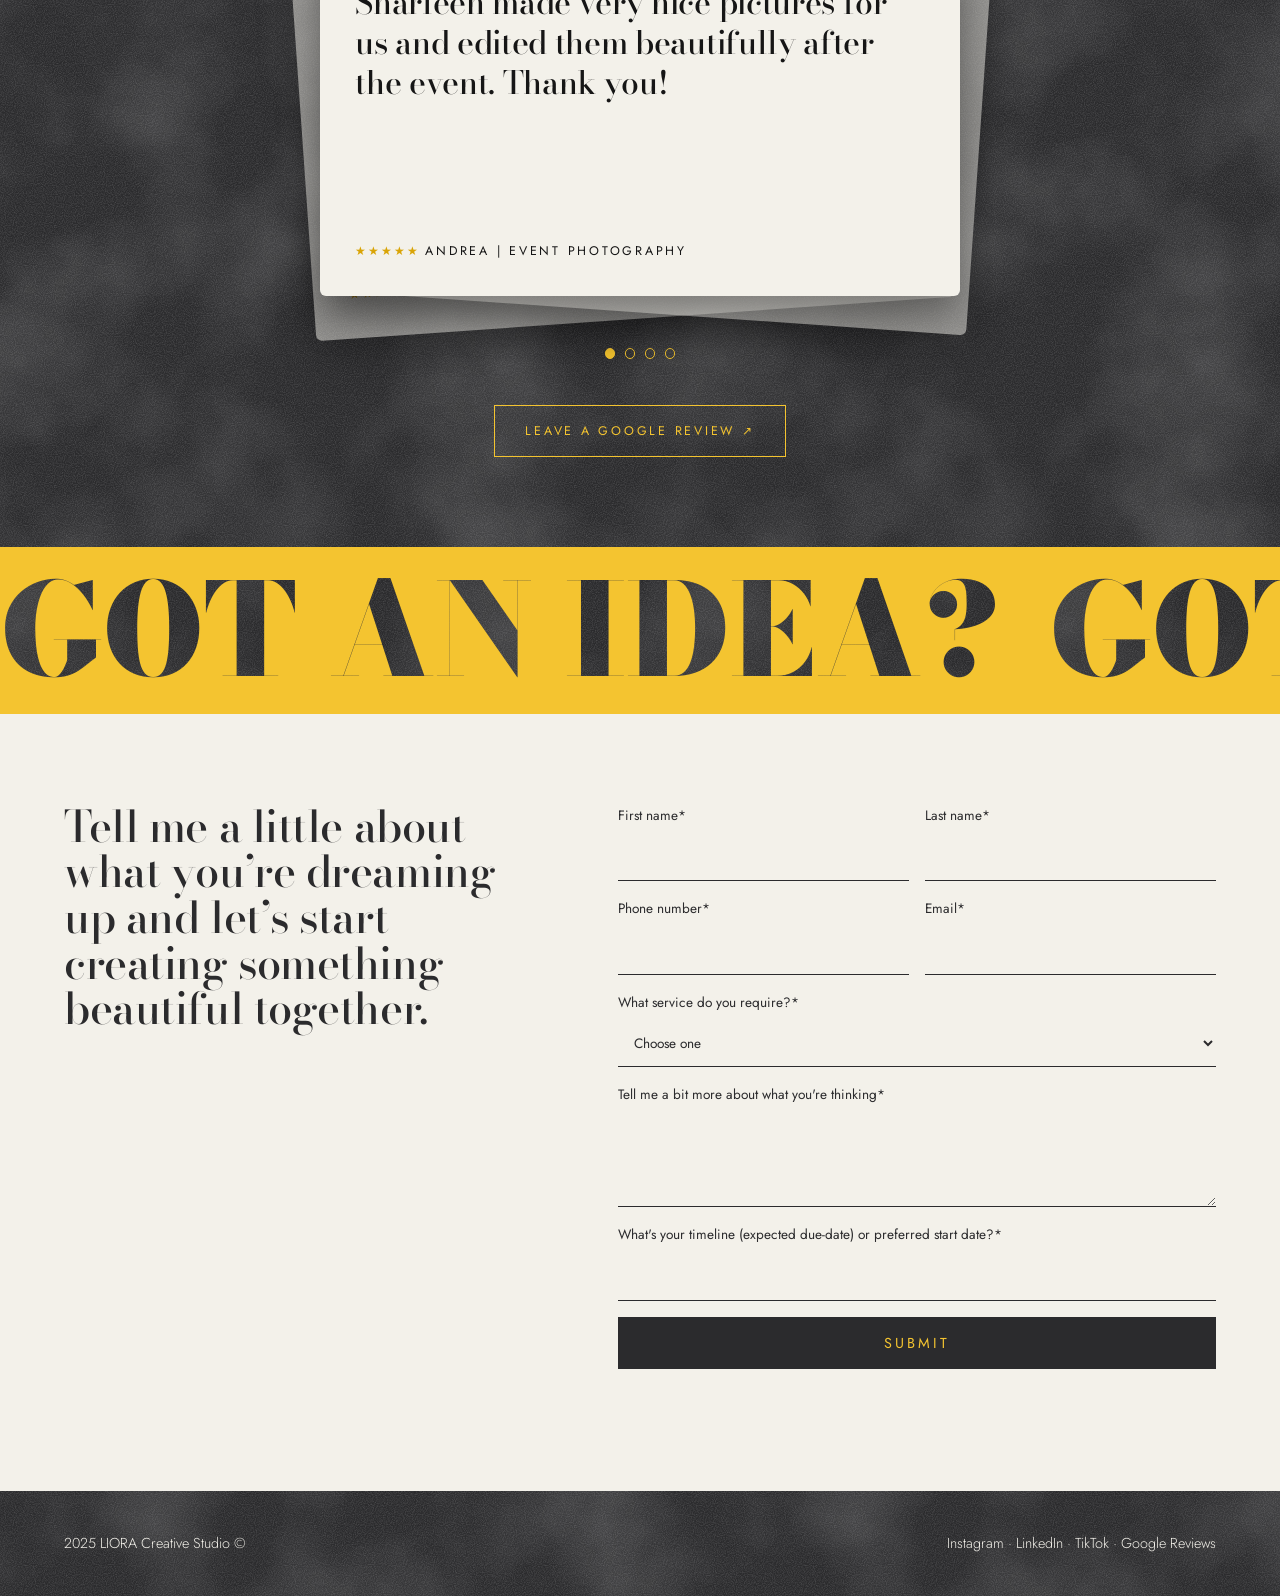
<file: services.html>
<!DOCTYPE html>
<html lang="en-GB">
<head>
<meta charset="utf-8">
<meta name="viewport" content="width=device-width, initial-scale=1, viewport-fit=cover">
<title>Photography &amp; Graphic Design Services in Bristol | LIORA Creative Studio</title>
<meta name="description" content="Services and starting prices: portrait, event and wedding photography, poster and wedding stationery design, printed materials and web design in Bristol.">
<meta property="og:title" content="Photography &amp; Graphic Design Services in Bristol | LIORA Creative Studio">
<meta property="og:description" content="Services and starting prices: portrait, event and wedding photography, poster and wedding stationery design, printed materials and web design in Bristol.">
<meta property="og:type" content="website">
<meta property="og:site_name" content="LIORA Creative Studio">
<meta property="og:url" content="https://lioracreativestudio.com/services">
<meta property="og:image" content="https://lioracreativestudio.com/assets/mark.png">
<meta name="theme-color" content="#2B2B2D">
<link rel="icon" type="image/png" href="/assets/favicon-light.png" media="(prefers-color-scheme: light)">
<link rel="icon" type="image/png" href="/assets/favicon-dark.png" media="(prefers-color-scheme: dark)">
<link rel="icon" href="/favicon.ico" sizes="any">
<link rel="apple-touch-icon" href="/assets/apple-touch-icon.png">
<link rel="canonical" href="https://lioracreativestudio.com/services">
<link rel="preconnect" href="https://fonts.googleapis.com"><link rel="preconnect" href="https://fonts.gstatic.com" crossorigin>
<link href="https://fonts.googleapis.com/css2?family=Bodoni+Moda:opsz,wght@6..96,400;6..96,500;6..96,700;6..96,900&family=Jost:wght@300;400;500&display=swap" rel="stylesheet">
<link rel="stylesheet" href="/style.css">
<noscript><style>body.lock{overflow:auto}#intro{display:none}#hl{visibility:visible}.hero h1 i{transform:none}.view{display:none}</style></noscript>
<script type="application/ld+json">{"@context": "https://schema.org", "@type": "ProfessionalService", "name": "LIORA Creative Studio", "url": "https://lioracreativestudio.com/", "image": "https://lioracreativestudio.com/assets/mark.png", "logo": "https://lioracreativestudio.com/assets/mark.png", "description": "LIORA Creative Studio offers portrait, event and wedding photography, graphic design, web design, wedding stationery and custom posters. Based in Bristol, working between South-West England and London.", "email": "lioracreativeagency@gmail.com", "address": {"@type": "PostalAddress", "addressLocality": "Bristol", "addressCountry": "GB"}, "areaServed": [{"@type": "City", "name": "Bristol"}, {"@type": "AdministrativeArea", "name": "South West England"}, {"@type": "City", "name": "London"}], "founder": {"@type": "Person", "name": "Sharleen Mahembe"}, "sameAs": ["https://www.instagram.com/liora.ca/", "https://www.linkedin.com/in/sharleen-mahembe-73a87a235/", "https://www.tiktok.com/@liora.ca"], "makesOffer": [{"@type": "Offer", "itemOffered": {"@type": "Service", "name": "Portrait photography"}}, {"@type": "Offer", "itemOffered": {"@type": "Service", "name": "Studio portrait photography"}}, {"@type": "Offer", "itemOffered": {"@type": "Service", "name": "Event photography"}}, {"@type": "Offer", "itemOffered": {"@type": "Service", "name": "Wedding photography"}}, {"@type": "Offer", "itemOffered": {"@type": "Service", "name": "Wedding stationery design"}}, {"@type": "Offer", "itemOffered": {"@type": "Service", "name": "Custom poster design"}}, {"@type": "Offer", "itemOffered": {"@type": "Service", "name": "Printed material design"}}, {"@type": "Offer", "itemOffered": {"@type": "Service", "name": "Web design"}}]}</script>
</head>
<body class="lock">

<header><a href="/" aria-label="LIORA home"><div class="m" id="hl"></div></a>
<button class="mb" type="button" aria-label="Menu" aria-expanded="false"><i></i><i></i><i></i></button>
<nav class="sm"><a href="/">HOME</a><a href="/#about">ABOUT ME</a><a href="/portfolio">PORTFOLIO</a><a href="/services">SERVICES</a><a href="/pricing">PRICING</a><a href="/faqs">FAQs</a><a href="/contact">CONTACT ME</a><a href="/ts-cs">Ts&amp;Cs</a></nav></header>

<main id="home" class="view on">
<section class="hero" id="top">
  <div>
    <p class="hi sm" data-t="hero_hi">HI, MY NAME IS</p>
    <h1><span><i data-t="hero_first">SHARLEEN</i></span><span><i data-t="hero_last">MAHEMBE</i></span></h1>
    <p class="founder" data-t="founder">And I am the founder of LIORA Creative Studio.</p>
    <a class="btn sm" data-t="hero_button" href="/portfolio">CHECK OUT MY WORK</a>
  </div>
  <div class="fr photo"><div class="ph" id="me" style="background:linear-gradient(160deg,var(--yel),#6b5a1c 70%,var(--char))"></div></div>
</section>

<section class="story pad" id="about">
  <h2 data-t="story_heading">The creative light behind every visual story</h2>
  <div>
    <p data-t="story_p1">Directly translating into “my light”, LIORA is my love letter to the creative side of myself that refuses to stay in the dark. I believe that my creativity is my light, and I can’t wait to share that with you!</p>
    <p data-t="story_p2">As a multidisciplinary creative, my work blends photography, design, and storytelling: creating imagery and experiences that reflect real emotion and thoughtful composition.</p>
  </div>
</section>

<section class="sv pad" id="offer">
  <h2 data-t="offer_heading">What can I do for you?</h2>
  <p data-t="offer_intro">Based in Bristol, working between South-West England and London, I offer a range of creative services. Whether you need a fresh set of brand visuals or coverage for a special moment, I’m sure I can help you out. Drop me a message and we can start bringing your ideas to life.</p>
  <a class="row" href="/services"><svg viewBox="0 0 48 48"><path d="M6 15h8l3-5h14l3 5h8v22H6z"/><circle cx="24" cy="25" r="7"/></svg><h3 data-t="offer1_title">PHOTOGRAPHY</h3><p data-t="offer1_desc">Capturing authentic moments and portraits with clarity, creativity, and care.</p></a>
  <a class="row" href="/services"><svg viewBox="0 0 48 48"><path d="M42 6C32 10 24 18 21 26l4 4c8-3 16-11 17-24z"/><path d="M21 26c-5 0-7 3-7 6 0 3-2 5-6 6 8 4 16 1 17-8"/></svg><h3 data-t="offer2_title">GRAPHIC DESIGN</h3><p data-t="offer2_desc">Crafting artistic visuals and thoughtful designs that bring your ideas to life.</p></a>
  <a class="row" href="/services"><svg viewBox="0 0 48 48"><rect x="5" y="9" width="38" height="28" rx="2"/><path d="M5 16h38"/><circle cx="9.5" cy="12.5" r=".8"/><circle cx="12.5" cy="12.5" r=".8"/><path d="M19 23l-4 4 4 4M29 23l4 4-4 4M26 21l-4 12"/><path d="M17 43h14M24 37v6"/></svg><h3 data-t="offer3_title">WEB DESIGN</h3><p data-t="offer3_desc">Designing bespoke websites that look beautiful, load fast and are easy for you to update.</p></a>
</section>

<section class="rv" id="rv"><div class="rvt"><p class="sm" data-t="studio_kicker">INDEPENDENT CREATIVE STUDIO</p><h2>LIORA<br>CREATIVE STUDIO</h2></div></section>
<section class="quote pad">
  <p class="sm" style="color:var(--yel)" data-t="reviews_label">WHAT MY CLIENTS SAY</p>
  <div class="slides" id="slides"></div>
  <div class="dots" id="dots"></div>
  <p class="rvl" data-hide="review_link" style="display:none"><a class="btn sm" data-link="review_link" data-t="review_button" href="#" target="_blank" rel="noopener">LEAVE A GOOGLE REVIEW</a></p>
</section>

<div class="mq" id="mq" aria-hidden="true"><div><span>GOT AN IDEA?</span><span>GOT AN IDEA?</span><span>GOT AN IDEA?</span><span>GOT AN IDEA?</span><span>GOT AN IDEA?</span><span>GOT AN IDEA?</span></div></div>
<section class="contact pad" id="enquire">
  <h2 data-t="form_heading">Tell me a little about what you’re dreaming up and let’s start creating something beautiful together.</h2>
  <form id="f">
    <label>First name*<input name="first_name" autocomplete="given-name" required></label><label>Last name*<input name="last_name" autocomplete="family-name" required></label>
    <label>Phone number*<input type="tel" name="phone" autocomplete="tel" required></label><label>Email*<input type="email" name="email" autocomplete="email" required></label>
    <label class="full">What service do you require?*<select name="service" required><option value="">Choose one</option><option>Photography</option><option>Graphic design</option><option>Web design</option><option>Something else</option></select></label>
    <label class="full">Tell me a bit more about what you're thinking*<textarea name="message" rows="3" required></textarea></label>
    <label class="full">What's your timeline (expected due-date) or preferred start date?*<input name="timeline" required></label>
    <input type="checkbox" name="botcheck" class="hp" tabindex="-1" autocomplete="off" aria-hidden="true"><button class="sub full" id="sub">SUBMIT</button><p class="fnote full sm" id="fn" role="status"></p>
  </form>
</section>
</main>

<main id="pf" class="view pf pad">
  <div class="ic"></div>
  <h1>PORTFOLIO</h1>
  <ul class="cats" id="cats"></ul>
</main>

<main id="ptr" class="view pf gal pad"></main>
<main id="evt" class="view pf gal pad"></main>

<main id="tc" class="view pf pad"></main>
<main id="ct" class="view pf pad"></main>
<main id="svc" class="view pf pad"></main>
<main id="prc" class="view pf pad"></main>
<main id="faq" class="view pf pad"></main>
<main id="dsn" class="view pf gal pad"></main>

<footer><span data-t="footer_text">2025 LIORA Creative Studio ©</span><span><a data-link="instagram" href="https://www.instagram.com/liora.ca/" target="_blank" rel="noopener">Instagram</a> · <a data-link="linkedin" href="https://www.linkedin.com/in/sharleen-mahembe-73a87a235/" target="_blank" rel="noopener">LinkedIn</a><span data-hide="youtube"> · <a data-link="youtube" href="#" target="_blank" rel="noopener">YouTube</a></span> · <a data-link="tiktok" href="https://www.tiktok.com/@liora.ca" target="_blank" rel="noopener">TikTok</a><span data-hide="review_link" style="display:none"> · <a data-link="review_link" href="#" target="_blank" rel="noopener">Google Reviews</a></span></span></footer>

<div id="intro">
  <div class="it" style="left:6%;top:10%;width:15vw;aspect-ratio:3/4;transform:translateY(30px) rotate(-4deg)"></div>
  <div class="it" style="left:78%;top:8%;width:13vw;aspect-ratio:4/5;transform:translateY(30px) rotate(3deg)"></div>
  <div class="it" style="left:12%;top:62%;width:12vw;aspect-ratio:4/5;transform:translateY(30px) rotate(2deg)"></div>
  <div class="it" style="left:80%;top:58%;width:16vw;aspect-ratio:3/4;transform:translateY(30px) rotate(-3deg)"></div>
  <div class="it" style="left:34%;top:4%;width:10vw;aspect-ratio:1;transform:translateY(30px) rotate(5deg)"></div>
  <div class="it" style="left:58%;top:74%;width:11vw;aspect-ratio:1;transform:translateY(30px) rotate(-5deg)"></div>
  <div class="im" id="im"><b></b></div><div class="is" id="is"><b></b></div>
</div>
<div id="lb"><button id="lbx" aria-label="Close">&#10005;</button><button id="lbp" aria-label="Previous">&#8249;</button><div class="lbw"><div id="lbph" class="lbph"></div><p class="sm" id="lbc"></p></div><button id="lbn" aria-label="Next">&#8250;</button></div>
<div id="pj"><button id="pjx" aria-label="Close">&#10005;</button><div class="pi" id="pji"></div></div>
<div class="wipe" id="wipe"></div><div class="light" id="light"></div>


<noscript><p class="nojs">This site uses JavaScript for its galleries and effects. You can still reach me at lioracreativeagency@gmail.com.</p></noscript>
<script src="/app.js"></script>
</body>
</html>
</file>
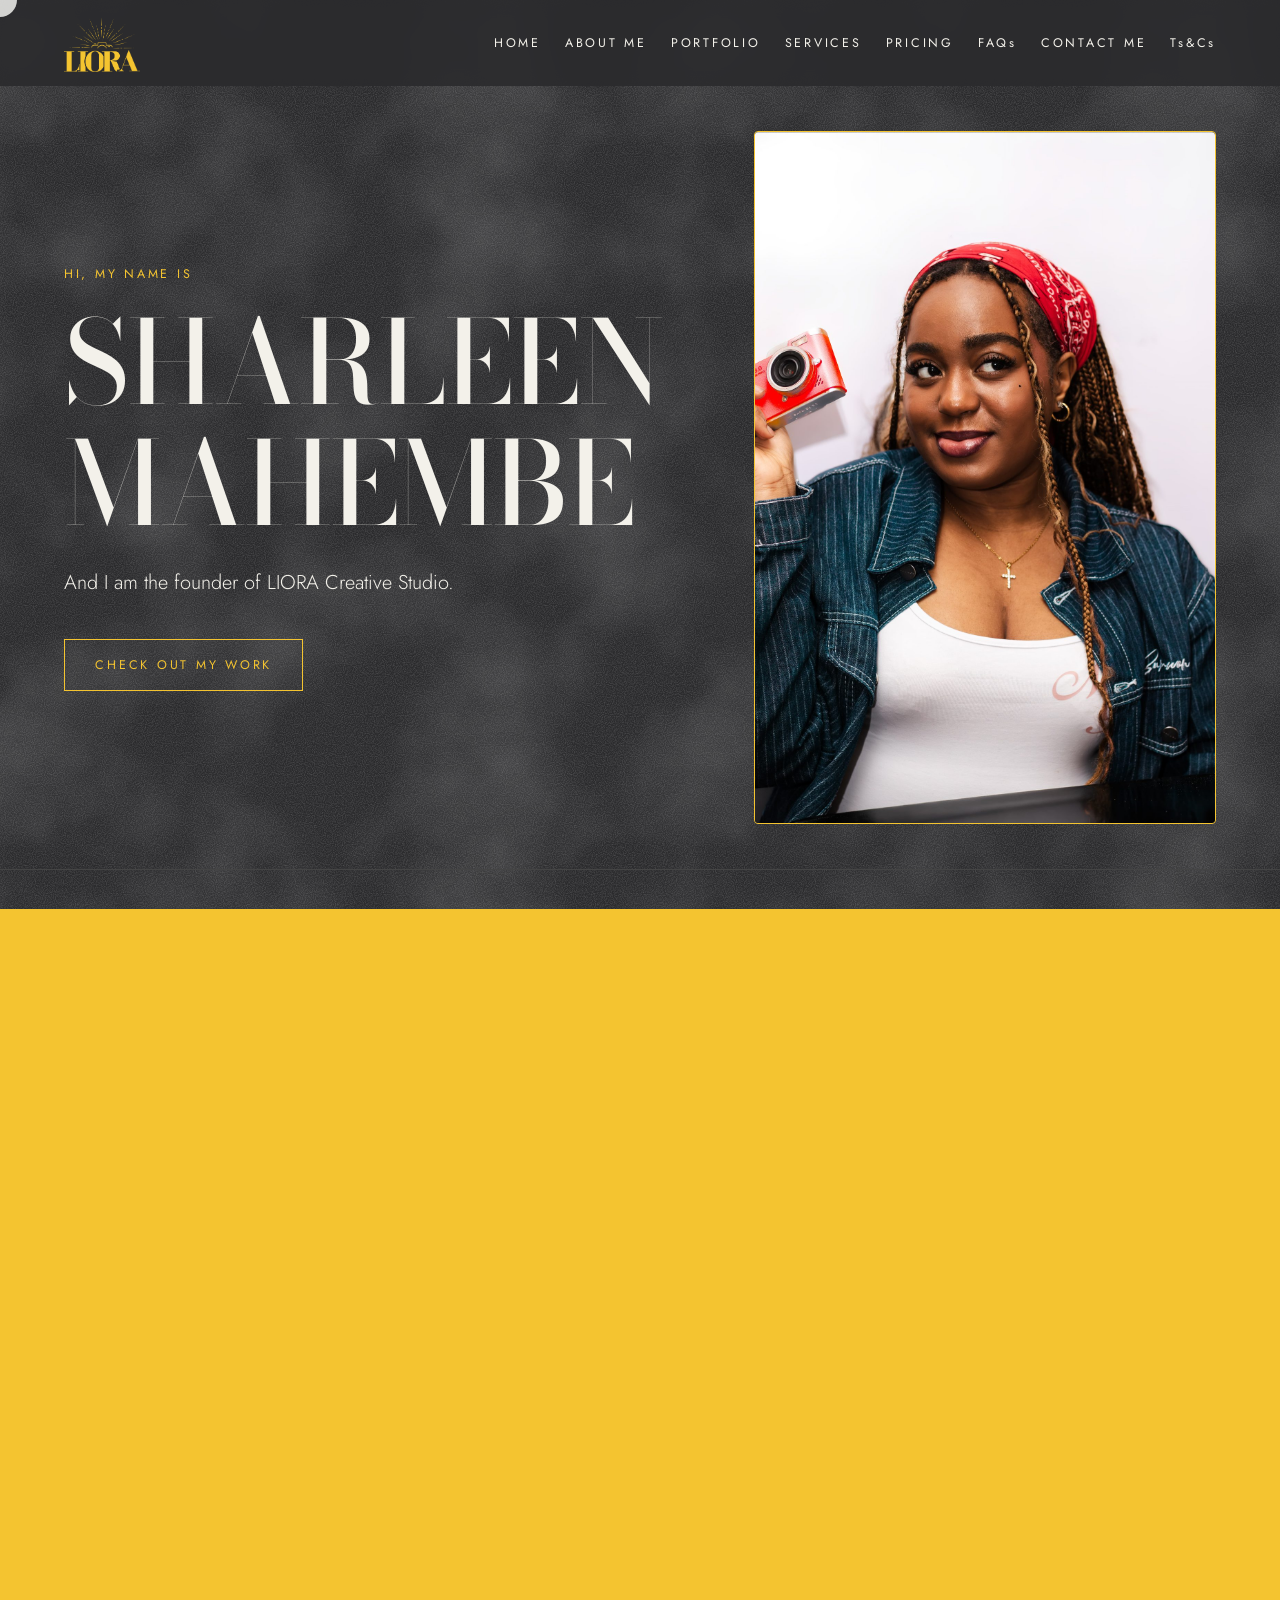
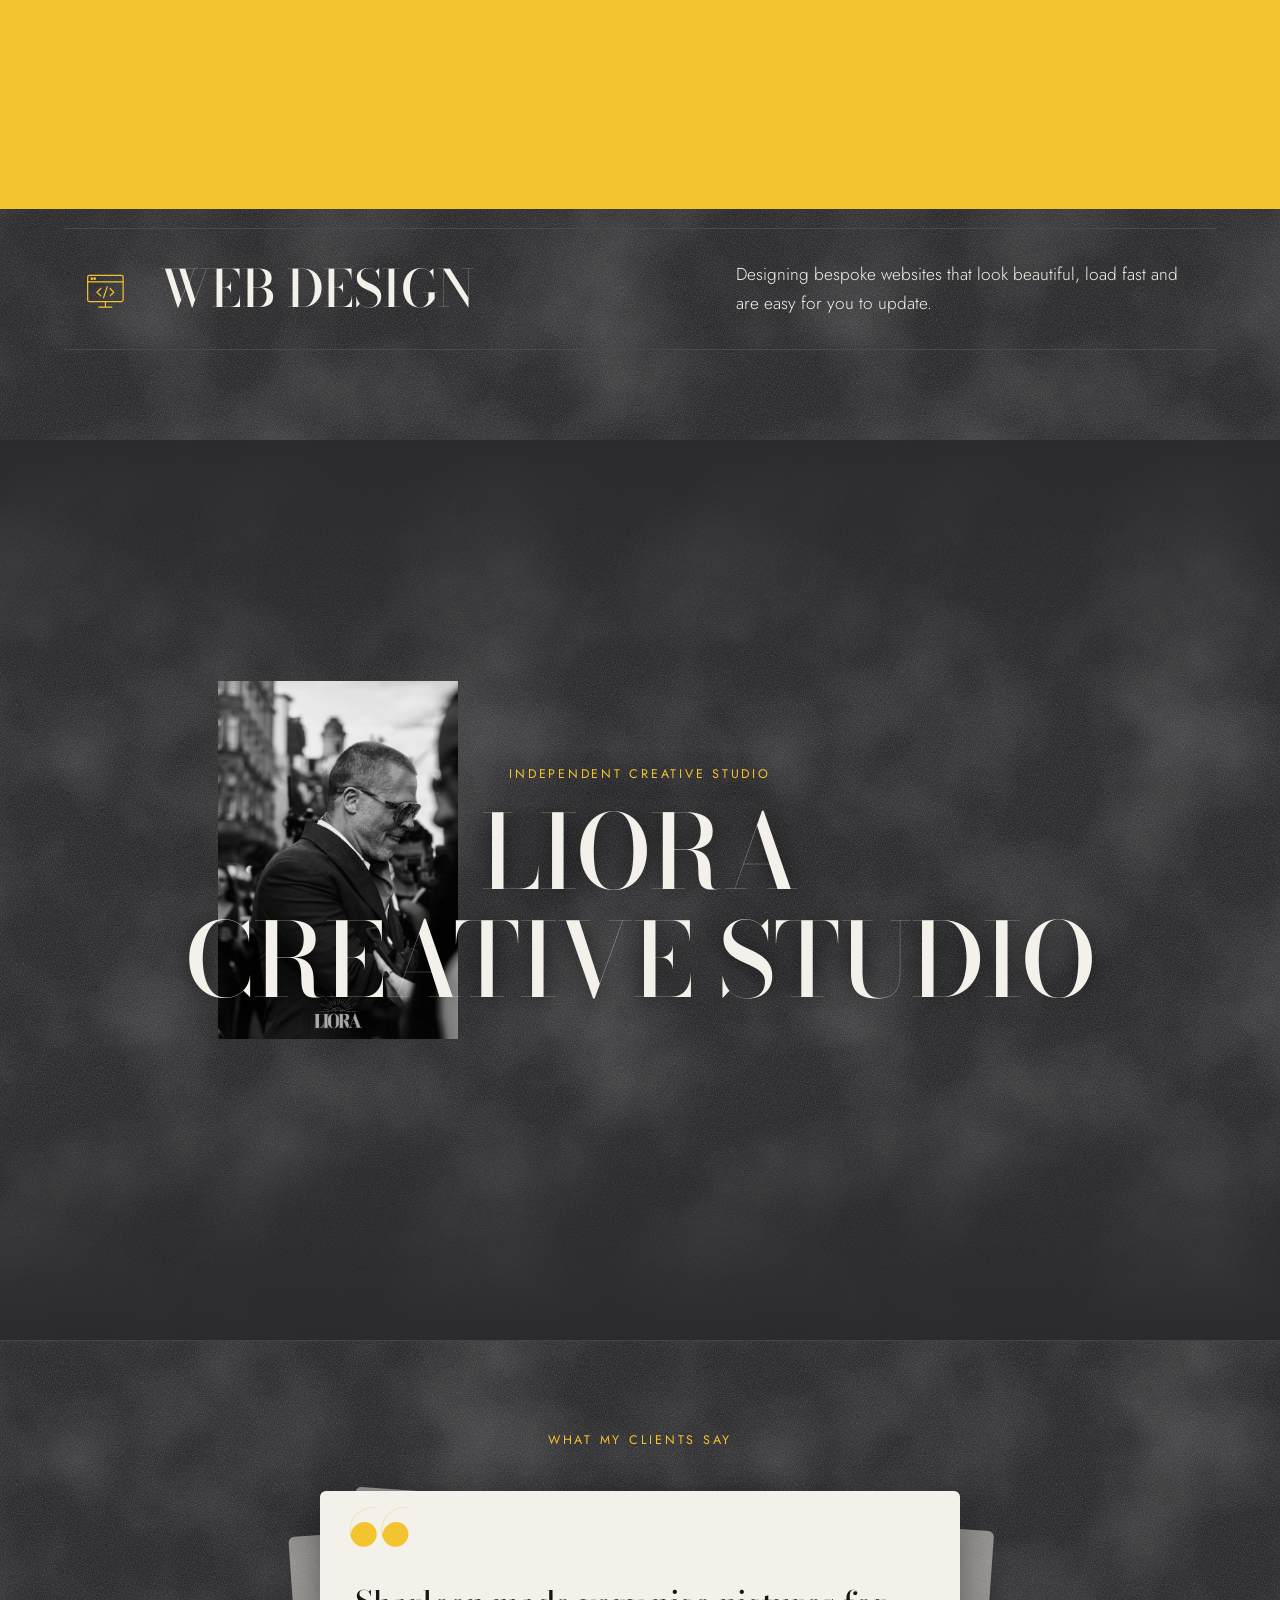
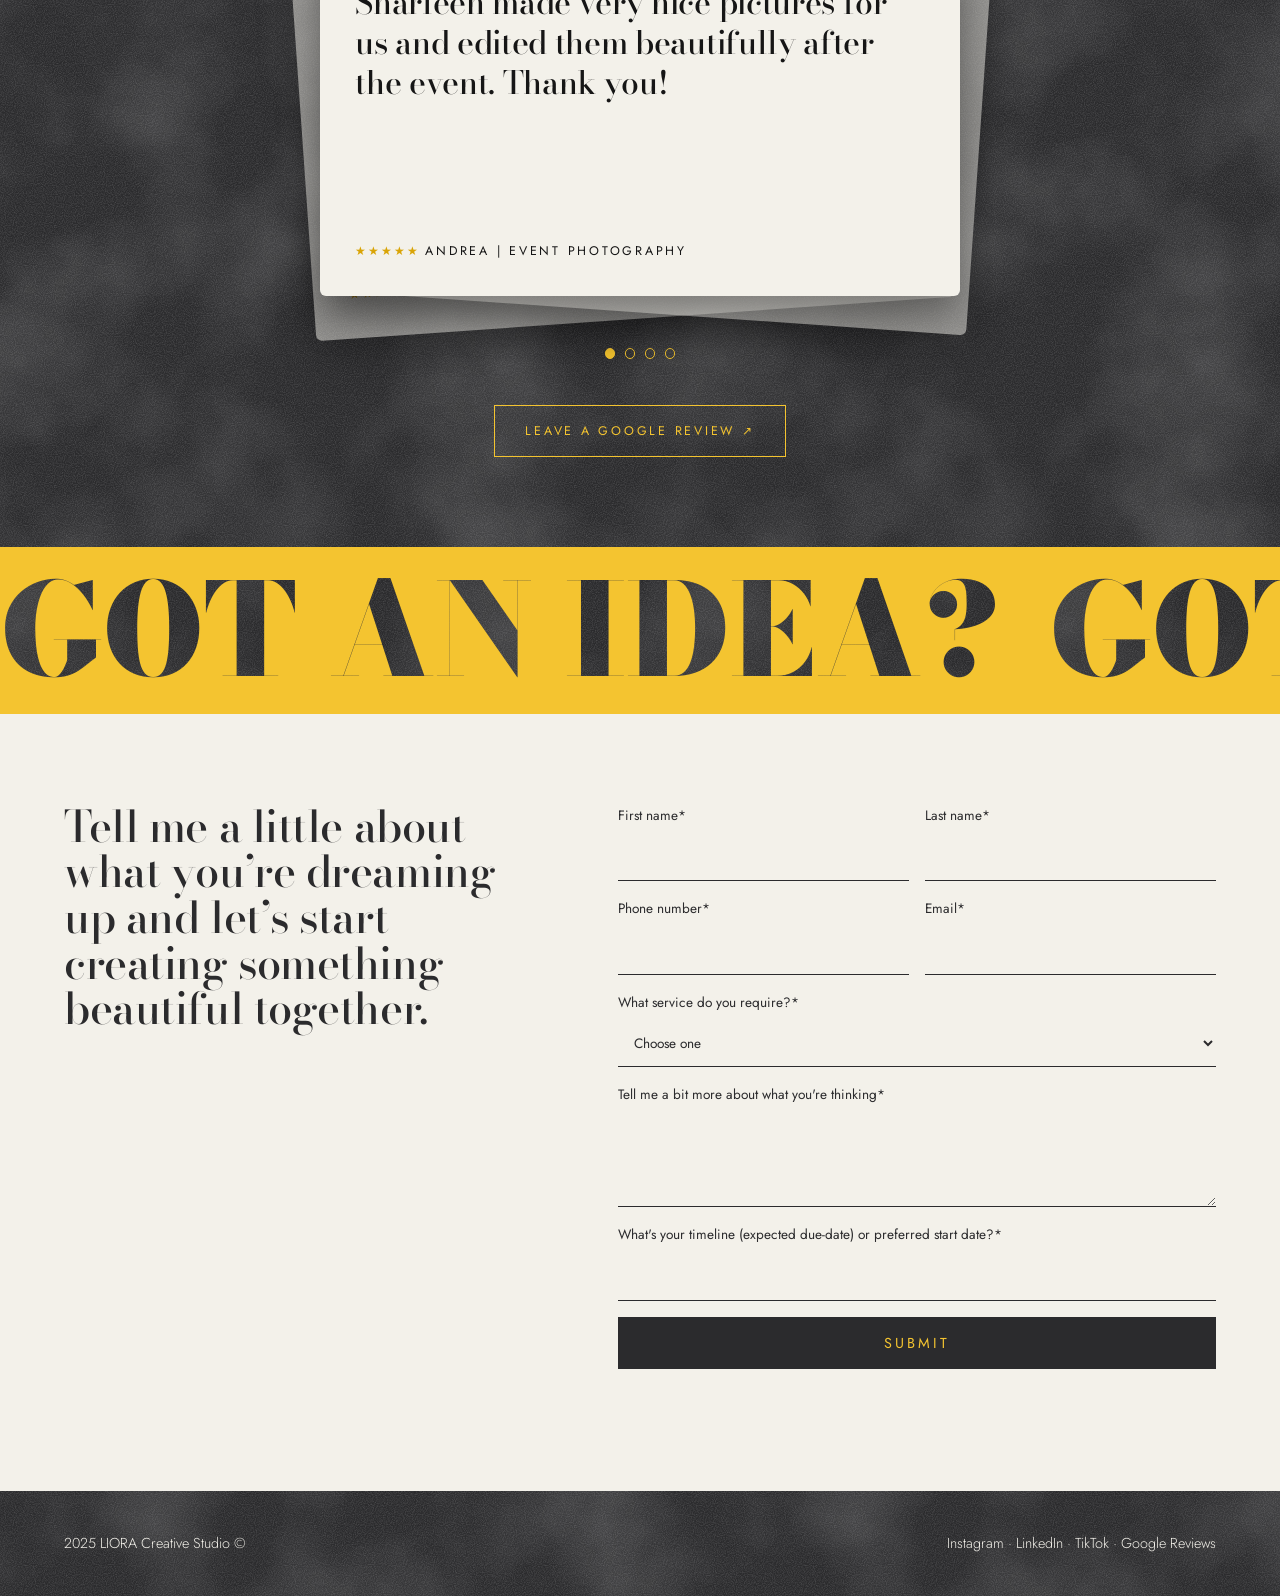
<file: ts-cs.html>
<!DOCTYPE html>
<html lang="en-GB">
<head>
<meta charset="utf-8">
<meta name="viewport" content="width=device-width, initial-scale=1, viewport-fit=cover">
<title>Terms &amp; Conditions | LIORA Creative Studio</title>
<meta name="description" content="Terms and conditions for portrait and event photography, graphic design and web design services from LIORA Creative Studio.">
<meta property="og:title" content="Terms &amp; Conditions | LIORA Creative Studio">
<meta property="og:description" content="Terms and conditions for portrait and event photography, graphic design and web design services from LIORA Creative Studio.">
<meta property="og:type" content="website">
<meta property="og:site_name" content="LIORA Creative Studio">
<meta property="og:url" content="https://lioracreativestudio.com/ts-cs">
<meta property="og:image" content="https://lioracreativestudio.com/assets/mark.png">
<meta name="theme-color" content="#2B2B2D">
<link rel="icon" type="image/png" href="/assets/favicon-light.png" media="(prefers-color-scheme: light)">
<link rel="icon" type="image/png" href="/assets/favicon-dark.png" media="(prefers-color-scheme: dark)">
<link rel="icon" href="/favicon.ico" sizes="any">
<link rel="apple-touch-icon" href="/assets/apple-touch-icon.png">
<link rel="canonical" href="https://lioracreativestudio.com/ts-cs">
<link rel="preconnect" href="https://fonts.googleapis.com"><link rel="preconnect" href="https://fonts.gstatic.com" crossorigin>
<link href="https://fonts.googleapis.com/css2?family=Bodoni+Moda:opsz,wght@6..96,400;6..96,500;6..96,700;6..96,900&family=Jost:wght@300;400;500&display=swap" rel="stylesheet">
<link rel="stylesheet" href="/style.css">
<noscript><style>body.lock{overflow:auto}#intro{display:none}#hl{visibility:visible}.hero h1 i{transform:none}.view{display:none}</style></noscript>
<script type="application/ld+json">{"@context": "https://schema.org", "@type": "ProfessionalService", "name": "LIORA Creative Studio", "url": "https://lioracreativestudio.com/", "image": "https://lioracreativestudio.com/assets/mark.png", "logo": "https://lioracreativestudio.com/assets/mark.png", "description": "LIORA Creative Studio offers portrait, event and wedding photography, graphic design, web design, wedding stationery and custom posters. Based in Bristol, working between South-West England and London.", "email": "lioracreativeagency@gmail.com", "address": {"@type": "PostalAddress", "addressLocality": "Bristol", "addressCountry": "GB"}, "areaServed": [{"@type": "City", "name": "Bristol"}, {"@type": "AdministrativeArea", "name": "South West England"}, {"@type": "City", "name": "London"}], "founder": {"@type": "Person", "name": "Sharleen Mahembe"}, "sameAs": ["https://www.instagram.com/liora.ca/", "https://www.linkedin.com/in/sharleen-mahembe-73a87a235/", "https://www.tiktok.com/@liora.ca"], "makesOffer": [{"@type": "Offer", "itemOffered": {"@type": "Service", "name": "Portrait photography"}}, {"@type": "Offer", "itemOffered": {"@type": "Service", "name": "Studio portrait photography"}}, {"@type": "Offer", "itemOffered": {"@type": "Service", "name": "Event photography"}}, {"@type": "Offer", "itemOffered": {"@type": "Service", "name": "Wedding photography"}}, {"@type": "Offer", "itemOffered": {"@type": "Service", "name": "Wedding stationery design"}}, {"@type": "Offer", "itemOffered": {"@type": "Service", "name": "Custom poster design"}}, {"@type": "Offer", "itemOffered": {"@type": "Service", "name": "Printed material design"}}, {"@type": "Offer", "itemOffered": {"@type": "Service", "name": "Web design"}}]}</script>
</head>
<body class="lock">

<header><a href="/" aria-label="LIORA home"><div class="m" id="hl"></div></a>
<button class="mb" type="button" aria-label="Menu" aria-expanded="false"><i></i><i></i><i></i></button>
<nav class="sm"><a href="/">HOME</a><a href="/#about">ABOUT ME</a><a href="/portfolio">PORTFOLIO</a><a href="/services">SERVICES</a><a href="/pricing">PRICING</a><a href="/faqs">FAQs</a><a href="/contact">CONTACT ME</a><a href="/ts-cs">Ts&amp;Cs</a></nav></header>

<main id="home" class="view on">
<section class="hero" id="top">
  <div>
    <p class="hi sm" data-t="hero_hi">HI, MY NAME IS</p>
    <h1><span><i data-t="hero_first">SHARLEEN</i></span><span><i data-t="hero_last">MAHEMBE</i></span></h1>
    <p class="founder" data-t="founder">And I am the founder of LIORA Creative Studio.</p>
    <a class="btn sm" data-t="hero_button" href="/portfolio">CHECK OUT MY WORK</a>
  </div>
  <div class="fr photo"><div class="ph" id="me" style="background:linear-gradient(160deg,var(--yel),#6b5a1c 70%,var(--char))"></div></div>
</section>

<section class="story pad" id="about">
  <h2 data-t="story_heading">The creative light behind every visual story</h2>
  <div>
    <p data-t="story_p1">Directly translating into “my light”, LIORA is my love letter to the creative side of myself that refuses to stay in the dark. I believe that my creativity is my light, and I can’t wait to share that with you!</p>
    <p data-t="story_p2">As a multidisciplinary creative, my work blends photography, design, and storytelling: creating imagery and experiences that reflect real emotion and thoughtful composition.</p>
  </div>
</section>

<section class="sv pad" id="offer">
  <h2 data-t="offer_heading">What can I do for you?</h2>
  <p data-t="offer_intro">Based in Bristol, working between South-West England and London, I offer a range of creative services. Whether you need a fresh set of brand visuals or coverage for a special moment, I’m sure I can help you out. Drop me a message and we can start bringing your ideas to life.</p>
  <a class="row" href="/services"><svg viewBox="0 0 48 48"><path d="M6 15h8l3-5h14l3 5h8v22H6z"/><circle cx="24" cy="25" r="7"/></svg><h3 data-t="offer1_title">PHOTOGRAPHY</h3><p data-t="offer1_desc">Capturing authentic moments and portraits with clarity, creativity, and care.</p></a>
  <a class="row" href="/services"><svg viewBox="0 0 48 48"><path d="M42 6C32 10 24 18 21 26l4 4c8-3 16-11 17-24z"/><path d="M21 26c-5 0-7 3-7 6 0 3-2 5-6 6 8 4 16 1 17-8"/></svg><h3 data-t="offer2_title">GRAPHIC DESIGN</h3><p data-t="offer2_desc">Crafting artistic visuals and thoughtful designs that bring your ideas to life.</p></a>
  <a class="row" href="/services"><svg viewBox="0 0 48 48"><rect x="5" y="9" width="38" height="28" rx="2"/><path d="M5 16h38"/><circle cx="9.5" cy="12.5" r=".8"/><circle cx="12.5" cy="12.5" r=".8"/><path d="M19 23l-4 4 4 4M29 23l4 4-4 4M26 21l-4 12"/><path d="M17 43h14M24 37v6"/></svg><h3 data-t="offer3_title">WEB DESIGN</h3><p data-t="offer3_desc">Designing bespoke websites that look beautiful, load fast and are easy for you to update.</p></a>
</section>

<section class="rv" id="rv"><div class="rvt"><p class="sm" data-t="studio_kicker">INDEPENDENT CREATIVE STUDIO</p><h2>LIORA<br>CREATIVE STUDIO</h2></div></section>
<section class="quote pad">
  <p class="sm" style="color:var(--yel)" data-t="reviews_label">WHAT MY CLIENTS SAY</p>
  <div class="slides" id="slides"></div>
  <div class="dots" id="dots"></div>
  <p class="rvl" data-hide="review_link" style="display:none"><a class="btn sm" data-link="review_link" data-t="review_button" href="#" target="_blank" rel="noopener">LEAVE A GOOGLE REVIEW</a></p>
</section>

<div class="mq" id="mq" aria-hidden="true"><div><span>GOT AN IDEA?</span><span>GOT AN IDEA?</span><span>GOT AN IDEA?</span><span>GOT AN IDEA?</span><span>GOT AN IDEA?</span><span>GOT AN IDEA?</span></div></div>
<section class="contact pad" id="enquire">
  <h2 data-t="form_heading">Tell me a little about what you’re dreaming up and let’s start creating something beautiful together.</h2>
  <form id="f">
    <label>First name*<input name="first_name" autocomplete="given-name" required></label><label>Last name*<input name="last_name" autocomplete="family-name" required></label>
    <label>Phone number*<input type="tel" name="phone" autocomplete="tel" required></label><label>Email*<input type="email" name="email" autocomplete="email" required></label>
    <label class="full">What service do you require?*<select name="service" required><option value="">Choose one</option><option>Photography</option><option>Graphic design</option><option>Web design</option><option>Something else</option></select></label>
    <label class="full">Tell me a bit more about what you're thinking*<textarea name="message" rows="3" required></textarea></label>
    <label class="full">What's your timeline (expected due-date) or preferred start date?*<input name="timeline" required></label>
    <input type="checkbox" name="botcheck" class="hp" tabindex="-1" autocomplete="off" aria-hidden="true"><button class="sub full" id="sub">SUBMIT</button><p class="fnote full sm" id="fn" role="status"></p>
  </form>
</section>
</main>

<main id="pf" class="view pf pad">
  <div class="ic"></div>
  <h1>PORTFOLIO</h1>
  <ul class="cats" id="cats"></ul>
</main>

<main id="ptr" class="view pf gal pad"></main>
<main id="evt" class="view pf gal pad"></main>

<main id="tc" class="view pf pad"></main>
<main id="ct" class="view pf pad"></main>
<main id="svc" class="view pf pad"></main>
<main id="prc" class="view pf pad"></main>
<main id="faq" class="view pf pad"></main>
<main id="dsn" class="view pf gal pad"></main>

<footer><span data-t="footer_text">2025 LIORA Creative Studio ©</span><span><a data-link="instagram" href="https://www.instagram.com/liora.ca/" target="_blank" rel="noopener">Instagram</a> · <a data-link="linkedin" href="https://www.linkedin.com/in/sharleen-mahembe-73a87a235/" target="_blank" rel="noopener">LinkedIn</a><span data-hide="youtube"> · <a data-link="youtube" href="#" target="_blank" rel="noopener">YouTube</a></span> · <a data-link="tiktok" href="https://www.tiktok.com/@liora.ca" target="_blank" rel="noopener">TikTok</a><span data-hide="review_link" style="display:none"> · <a data-link="review_link" href="#" target="_blank" rel="noopener">Google Reviews</a></span></span></footer>

<div id="intro">
  <div class="it" style="left:6%;top:10%;width:15vw;aspect-ratio:3/4;transform:translateY(30px) rotate(-4deg)"></div>
  <div class="it" style="left:78%;top:8%;width:13vw;aspect-ratio:4/5;transform:translateY(30px) rotate(3deg)"></div>
  <div class="it" style="left:12%;top:62%;width:12vw;aspect-ratio:4/5;transform:translateY(30px) rotate(2deg)"></div>
  <div class="it" style="left:80%;top:58%;width:16vw;aspect-ratio:3/4;transform:translateY(30px) rotate(-3deg)"></div>
  <div class="it" style="left:34%;top:4%;width:10vw;aspect-ratio:1;transform:translateY(30px) rotate(5deg)"></div>
  <div class="it" style="left:58%;top:74%;width:11vw;aspect-ratio:1;transform:translateY(30px) rotate(-5deg)"></div>
  <div class="im" id="im"><b></b></div><div class="is" id="is"><b></b></div>
</div>
<div id="lb"><button id="lbx" aria-label="Close">&#10005;</button><button id="lbp" aria-label="Previous">&#8249;</button><div class="lbw"><div id="lbph" class="lbph"></div><p class="sm" id="lbc"></p></div><button id="lbn" aria-label="Next">&#8250;</button></div>
<div id="pj"><button id="pjx" aria-label="Close">&#10005;</button><div class="pi" id="pji"></div></div>
<div class="wipe" id="wipe"></div><div class="light" id="light"></div>


<noscript><p class="nojs">This site uses JavaScript for its galleries and effects. You can still reach me at lioracreativeagency@gmail.com.</p></noscript>
<script src="/app.js"></script>
</body>
</html>
</file>
<file: style.css>
/* Swap these two hex values for your exact charcoal and yellow */
:root{--char:#2B2B2D;--yel:#F4C430;--paper:#F3F1EA;--mute:#F3F1EA;--mark:url(/assets/mark.png);--sub:url(/assets/sub.png);--icon:url(/assets/icon.png);box-sizing:border-box;padding-top:env(safe-area-inset-top,0px);padding-bottom:env(safe-area-inset-bottom,0px)}
html{scroll-padding-top:5rem;scroll-behavior:smooth}
*{box-sizing:border-box;margin:0}
body{background:url("data:image/svg+xml,%3Csvg xmlns='http://www.w3.org/2000/svg' width='260' height='260'%3E%3Cfilter id='n' x='0' y='0' width='100%25' height='100%25'%3E%3CfeTurbulence type='fractalNoise' baseFrequency='.9' numOctaves='2' stitchTiles='stitch'/%3E%3CfeColorMatrix values='0 0 0 0 1 0 0 0 0 1 0 0 0 0 1 1.6 0 0 0 -.58'/%3E%3C/filter%3E%3Crect width='100%25' height='100%25' filter='url(%23n)' opacity='.17'/%3E%3C/svg%3E"),url("data:image/svg+xml,%3Csvg xmlns='http://www.w3.org/2000/svg' width='700' height='700'%3E%3Cfilter id='m' x='0' y='0' width='100%25' height='100%25'%3E%3CfeTurbulence type='fractalNoise' baseFrequency='.007' numOctaves='4' seed='4' stitchTiles='stitch'/%3E%3CfeColorMatrix values='0 0 0 0 1 0 0 0 0 1 0 0 0 0 1 1.3 0 0 0 -.5'/%3E%3C/filter%3E%3Crect width='100%25' height='100%25' filter='url(%23m)' opacity='.2'/%3E%3C/svg%3E"),var(--char);color:var(--paper);font:300 1.08rem/1.7 "Jost",system-ui,sans-serif;overflow-x:hidden;transition:background .6s}
body.lock{overflow:hidden}
a{color:inherit;text-decoration:none}
h1,h2,h3,blockquote,.disp{font-family:"Bodoni Moda",Georgia,serif;font-weight:500;line-height:1.05;letter-spacing:-.01em}
.sm{font:400 .78rem "Jost",sans-serif;letter-spacing:.22em}
header{position:sticky;top:0;z-index:5;display:flex;justify-content:space-between;align-items:center;gap:1rem;padding:.9rem 5vw;background:rgba(43,43,45,.9);backdrop-filter:blur(8px)}
.m{background:var(--yel);-webkit-mask:var(--mark) center/contain no-repeat;mask:var(--mark) center/contain no-repeat;aspect-ratio:900/680}
#hl{width:76px;visibility:hidden}
nav{display:flex;flex-wrap:wrap;gap:.3rem 1.5rem}
nav a{position:relative}
nav a::after{content:"";position:absolute;left:0;right:100%;bottom:-5px;height:1px;background:var(--yel);transition:right .35s}
nav a:hover::after{right:0}
.view{display:none}.view.on{display:block}
.pad{padding:10vh 5vw}
.hero{display:grid;grid-template-columns:1.15fr .85fr;gap:5vw;align-items:center;min-height:84vh;padding:5vh 5vw}
.hi{color:var(--yel);margin-bottom:1.2rem}
.hero h1{font-size:clamp(3.2rem,9vw,8rem);margin-bottom:1.4rem}
.hero h1 span{display:block;overflow:hidden}
.hero h1 i{display:block;font-style:normal;transform:translateY(105%)}
.go .hero h1 i{animation:rise 1.1s cubic-bezier(.2,.7,.2,1) forwards}
.go .hero h1 span:nth-child(2) i{animation-delay:.12s}
@keyframes rise{to{transform:none}}
.founder{font-size:1.25rem;margin-bottom:1rem}
.btn{display:inline-block;margin-top:1.4rem;padding:1rem 1.9rem;border:1px solid var(--yel);color:var(--yel);transition:background .3s,color .3s,transform .3s}
.btn:hover{background:var(--yel);color:var(--char);transform:translateY(-3px)}
.fr{position:relative;border:1px solid var(--yel);border-radius:4px;overflow:hidden;display:block}
.fr .ph{position:absolute;inset:0;background-size:cover;background-position:center;clip-path:inset(0 round 3px);transition:clip-path .55s cubic-bezier(.2,.7,.2,1)}
.fr:hover .ph{clip-path:inset(12px round 2px)}
.fr>.pic{display:block;width:100%;height:auto;clip-path:inset(0 round 3px);transition:clip-path .55s cubic-bezier(.2,.7,.2,1)}.fr:hover>.pic{clip-path:inset(12px round 2px)}.fr.real{aspect-ratio:auto}
.photo{aspect-ratio:4/5}.photo.real{aspect-ratio:auto;justify-self:end;max-width:100%}.photo.real>.pic{max-height:80vh;width:auto;max-width:100%}
.story{display:grid;grid-template-columns:1fr 1fr;gap:5vw;border-top:1px solid #444}
.story p{max-width:56ch;margin-bottom:1rem}
.story h2{font-size:clamp(2rem,4.4vw,3.6rem);color:var(--yel)}
.sv h2{font-size:clamp(2.2rem,5vw,4rem);margin-bottom:1rem}
.sv>p{max-width:60ch;margin-bottom:2.4rem;color:var(--mute)}
.row{position:relative;display:grid;grid-template-columns:3.4rem 1.2fr 1fr;align-items:center;gap:1.4rem;padding:1.9rem 1.2rem;border-top:1px solid #4a4a4c;overflow:hidden;transition:color .4s;isolation:isolate}
.row:last-child{border-bottom:1px solid #4a4a4c}
.row::before{content:"";position:absolute;inset:0;background:var(--yel);transform:translateY(101%);transition:transform .5s cubic-bezier(.2,.7,.2,1);z-index:-1}
.row:hover{color:var(--char)}.row:hover::before{transform:none}
.row svg{width:2.8rem;height:2.8rem;fill:none;stroke:var(--yel);stroke-width:1.3;stroke-linecap:round;stroke-linejoin:round;transition:stroke .4s}
.row:hover svg{stroke:var(--char)}
.row h3{font-size:clamp(1.8rem,4.4vw,3.2rem)}
.quote{border-top:1px solid #444;text-align:center}
.slides{display:grid;max-width:34ch;margin:1.6rem auto}
.slides figure{grid-area:1/1;opacity:0;transition:opacity .9s}
.slides figure.on{opacity:1}
.slides blockquote{font-size:clamp(1.5rem,3.2vw,2.6rem);margin-bottom:1.2rem}
.dots{display:flex;gap:.6rem;justify-content:center;margin-top:1.4rem}
.quote .dots{margin-top:3.3rem}
.rvl{text-align:center;margin:2.9rem 0 0}.rvl .btn{margin-top:0}.rvl .btn::after{content:" \2197\FE0E"}
.dots button{width:.65rem;height:.65rem;padding:0;border-radius:50%;border:1px solid var(--yel);background:none;cursor:pointer}
.dots button.on{background:var(--yel)}
.rv{position:relative;height:100vh;min-height:520px;display:grid;place-items:center;text-align:center;overflow:hidden}
.rv::before,.rv::after{content:"";position:absolute;left:0;right:0;height:28%;z-index:3;pointer-events:none}
.rv::before{top:0;background:linear-gradient(var(--char),transparent)}.rv::after{bottom:0;background:linear-gradient(transparent,var(--char))}
.rvt{position:relative;z-index:2;pointer-events:none;text-shadow:0 2px 24px rgba(0,0,0,.55)}.rvt p{color:var(--yel);margin-bottom:1rem}
.rvt h2{font-size:clamp(2.6rem,8vw,7rem)}
.rp{position:absolute;z-index:1;background-size:cover;filter:grayscale(1) blur(10px);opacity:0;transform:scale(.8);transition:opacity .5s,filter .6s,transform .8s;pointer-events:none}
.rp.on{opacity:.92;filter:grayscale(1) blur(0);transform:none}.rp.off{opacity:0;filter:grayscale(1) blur(8px);transition-duration:.6s}
.slides{position:relative;max-width:640px;margin:2.6rem auto 0;height:clamp(310px,44vw,390px)}
.slides figure{position:absolute;inset:0;overflow:hidden;background:var(--paper);color:#161616;border-radius:6px;padding:2.2rem;text-align:left;display:flex;flex-direction:column;justify-content:space-between;transition:transform .9s cubic-bezier(.2,.7,.2,1),opacity .6s;box-shadow:0 18px 40px rgba(0,0,0,.4)}
.slides figure::before{content:"\201C";position:absolute;top:.5rem;left:1.6rem;font:900 6.5rem/1 "Bodoni Moda",serif;color:var(--yel)}
.slides blockquote{font-size:clamp(1.3rem,2.6vw,2rem);line-height:1.25;margin-top:3.6rem}
.slides span::before{content:"\2605\2605\2605\2605\2605  ";color:#d9a406;letter-spacing:.15em}
.gal h1{font-size:clamp(2rem,5.5vw,4.6rem);text-align:left}.gal .ic{margin-left:0}
button.fr{padding:0;background:none;cursor:pointer;width:100%;font:inherit;color:inherit}
.fr.g .ph{clip-path:inset(100% 0 0 0);transition:clip-path .9s cubic-bezier(.2,.7,.2,1)}
.fr.g .pic{clip-path:inset(100% 0 0 0);transition:clip-path .9s cubic-bezier(.2,.7,.2,1)}.fr.g.in .pic{clip-path:inset(0 round 3px)}.fr.g.in:hover .pic{clip-path:inset(12px round 2px);transition-duration:.55s}
.fr.g.in .ph{clip-path:inset(0 round 3px)}
.fr.g.in:hover .ph,.fr.g.in:focus-visible .ph{clip-path:inset(12px round 2px);transition-duration:.55s}
#lb{position:fixed;inset:0;z-index:10;background:rgba(24,24,26,.97);display:none;grid-template-columns:auto 1fr auto;align-items:center;gap:1rem;padding:2rem}
#lb.on{display:grid;animation:lbin .4s}
@keyframes lbin{from{opacity:0}}
.lbw{display:grid;justify-items:center;gap:1rem}
.lbph{height:min(78vh,calc(72vw/var(--ar,.8)));aspect-ratio:var(--ar,.8);max-width:100%;border:1px solid var(--yel);border-radius:3px;background-size:cover}
#lb button{background:none;border:1px solid var(--yel);color:var(--yel);width:3rem;height:3rem;border-radius:50%;font-size:1.4rem;cursor:pointer;transition:background .3s,color .3s}
#lb button:hover{background:var(--yel);color:var(--char)}
#lbx{position:absolute;top:1.2rem;right:1.2rem}
@media (max-width:800px){#lb{grid-template-columns:1fr}#lbp,#lbn{position:absolute;bottom:1.2rem}#lbp{left:1rem}#lbn{right:1rem}}
.gi{display:grid;grid-template-columns:1.1fr .9fr;gap:5vw;align-items:center;margin:.4rem 0 9vh}.gi p{margin-bottom:1rem;max-width:58ch}.gi>div>p:last-child{margin-bottom:0}.gi.one{display:block;max-width:60ch}
.gi .tag{font:500 clamp(1.8rem,3.4vw,2.8rem)/1.2 "Bodoni Moda",serif;color:var(--yel);margin:0;max-width:18ch;justify-self:center;text-align:left}
.hs{position:relative}
.hsv{position:sticky;top:0;height:100vh;overflow:hidden}
.hst{position:relative;display:flex;align-items:center;height:100%;gap:2.6vw;padding:0 10vw;will-change:transform}
.hst::after{display:none}.hst .fr.real>.pic{height:100%;width:auto;max-width:none}
.hst .fr{display:block;flex:0 0 auto;width:auto;will-change:transform,opacity}
.hsb{position:absolute;left:5vw;right:5vw;bottom:2.2rem;display:flex;gap:1.2rem;align-items:center}
.hsb i{flex:1;height:1px;background:rgba(255,255,255,.25)}
.hsb b{display:block;height:1px;background:var(--yel);transform:scaleX(0);transform-origin:left}
.tg{display:flex;gap:.6rem;justify-content:flex-end;align-items:center;margin-bottom:.8rem;font-size:.7rem}
.tg button{background:none;border:0;color:#fff;font:inherit;letter-spacing:inherit;cursor:pointer;padding:.2rem 0;opacity:.55}.tg button.on{opacity:1;border-bottom:1px solid var(--yel)}
.gmode .hs{height:auto!important}.gmode .hsv{position:static;height:auto;overflow:visible}
.gmode .hst{display:flex;flex-wrap:wrap;align-items:flex-start;gap:1.2rem;height:auto;padding:0!important;transform:none!important}
.gmode .hst::after,.gmode .hsb{display:none}
.gmode .hst .fr{flex:none;width:var(--w,30%);height:var(--h,auto)!important;aspect-ratio:var(--ar,.75)!important;margin:0!important;transform:none!important;opacity:1!important}
.gmode .hst .fr.real>.pic{width:100%;height:100%;object-fit:cover}.gmode .hst .fr .ph{width:100%;height:100%}
.sec{margin:9vh 0 0}.sec h2{font-size:clamp(1.8rem,3.6vw,3rem);margin-bottom:.4rem}.sec>p{max-width:56ch;margin-bottom:2rem}
.tabs{display:flex;gap:1.6rem;margin:2rem 0 0}.tabs button{background:none;border:0;color:#fff;font:inherit;letter-spacing:inherit;cursor:pointer;padding:.3rem 0;opacity:.6}.tabs button:hover{opacity:1;border-bottom:1px solid var(--yel)}
.cards{display:grid;grid-template-columns:repeat(3,1fr);gap:1.4rem;align-items:start}
.card{display:block;text-align:left;background:none;border:0;padding:0;color:inherit;font:inherit;cursor:pointer}
.card .fr{display:block;aspect-ratio:4/5}.card .fr.real{aspect-ratio:auto}.card:hover .ph{clip-path:inset(12px round 2px)}
.card h3{font-size:1.5rem;margin:.8rem 0 .1rem}.card small{display:block;opacity:.85}
.pw{position:relative;isolation:isolate;height:clamp(520px,88vh,800px);border:1px solid rgba(255,255,255,.18);border-radius:4px;overflow:hidden}
.pw>.sm{position:absolute;left:1.2rem;top:1rem;opacity:.7;pointer-events:none}
.po{position:absolute;touch-action:none;cursor:grab;box-shadow:0 14px 30px rgba(0,0,0,.45);transform:rotate(var(--r));transition:transform .3s,box-shadow .3s}
.po:hover{transform:rotate(var(--r)) scale(1.05);box-shadow:0 22px 44px rgba(0,0,0,.55)}.po:active{cursor:grabbing}
.po div{position:absolute;inset:0;background-size:cover;pointer-events:none}.po .pic{display:block;width:100%;height:auto;pointer-events:none}
.ext{display:block;columns:4 220px;column-gap:1rem}
.ext .fr{width:100%;margin-bottom:1rem;break-inside:avoid}
#pj{position:fixed;inset:0;z-index:9;background:var(--char);overflow:auto;display:none;clip-path:inset(0)}#pj.on{display:block}
#pjx{position:fixed;top:1.2rem;right:1.2rem;z-index:2;background:var(--char);border:1px solid var(--yel);color:var(--yel);width:3rem;height:3rem;border-radius:50%;cursor:pointer;font-size:1.1rem}
.pi{max-width:1100px;margin:0 auto;padding:5rem 5vw 10vh}.pi h2{font-size:clamp(2.4rem,6vw,5rem);margin-bottom:1.6rem;color:#fff}.pi h3{font-size:1.8rem;margin:5vh 0 1rem}
.pm{display:grid;grid-template-columns:1fr 1.1fr;gap:4vw;align-items:center;margin-bottom:5vh}
.pm ul{list-style:none;padding:0}.pm li{padding:.55rem 0;border-bottom:1px solid #4a4a4c}.pm b{font-weight:400;color:var(--yel);display:inline-block;min-width:6.5rem}
.pim{display:flex;flex-wrap:wrap;gap:1rem;align-items:stretch}.pim::after{content:"";flex:1e9 1 0}
.pim>*{flex:calc(var(--ar,.75)*100) 1 calc(var(--ar,.75)*360px);min-width:0;aspect-ratio:var(--ar,.75);border-radius:3px}
.pim .pic{display:block;width:100%;height:100%;object-fit:cover;border-radius:3px}
.pim .pic.w,.pim div.w{flex:1 1 100%;aspect-ratio:16/9;--ar:1.7778}
.pim div{background-size:cover}
.pim .pss{display:block;overflow:hidden;--ar:.75;aspect-ratio:3/4;background:none;position:relative}
.pss img{position:absolute;inset:0;width:100%;height:100%;object-fit:cover;border-radius:3px;opacity:0;transition:opacity .45s}.pss img.on{opacity:1}
@media(max-width:640px){.pim>*{flex-basis:calc(var(--ar,.75)*150px)}}
.poly{position:relative;width:min(320px,80%);aspect-ratio:4/5;background:#fff;padding:14px 14px 56px;box-shadow:0 18px 40px rgba(0,0,0,.5);transform:rotate(-3deg);margin:0 auto}
.poly i{position:absolute;left:14px;right:14px;top:14px;bottom:56px;opacity:0;transition:opacity .35s;background-size:cover}.poly i.on{opacity:1}
.poly span{position:absolute;left:0;right:0;bottom:16px;text-align:center;color:#222;font:400 .8rem "Jost"}
.notes{display:grid;grid-template-columns:repeat(5,1fr);gap:1rem;padding:1.5rem 0;margin-bottom:3vh}
.note{aspect-ratio:3/4;background:var(--yel);color:#161616;border-radius:2px;padding:.8rem;font:500 .8rem "Jost";transform:rotate(var(--r));box-shadow:0 10px 22px rgba(0,0,0,.4);transition:transform .45s cubic-bezier(.2,.7,.2,1);position:relative;background-size:cover}
.notes{align-items:start}.note.real{padding:0;aspect-ratio:auto;background:none;border:0;cursor:zoom-in;line-height:0}.note img{display:block;width:100%;height:auto;border-radius:2px}.note.real:hover{transform:scale(1.06) rotate(0)}.note:not(.real){aspect-ratio:9/16}
.note:not(.real):hover{transform:scale(1.15) rotate(0);z-index:3}
.dp p{margin-bottom:1rem;max-width:60ch}.dp p:last-child{margin-bottom:0}.th .dp p{max-width:60ch}.th{display:grid;grid-template-columns:1fr minmax(240px,330px);gap:4vw;align-items:center;margin-bottom:9vh}.th p{max-width:60ch}.th h2{margin-bottom:1rem}
.mapc{background:var(--paper);padding:12px 12px 16px;box-shadow:0 18px 40px rgba(0,0,0,.5);transform:rotate(2.5deg);justify-self:center;width:100%;max-width:330px}
.mapc .mw{position:relative;aspect-ratio:4/3;overflow:hidden;background:#1d1d1f}.mapc svg.mgr,.mapc .mimg{position:absolute;inset:0;width:100%;height:100%}
.mapc .pin{position:absolute;left:50%;top:50%;width:34px;transform:translate(-50%,-92%);filter:drop-shadow(0 4px 4px rgba(0,0,0,.5));animation:pinb 2.4s ease-in-out infinite}
.mapc .pulse{position:absolute;left:50%;top:50%;width:14px;height:14px;margin:-7px 0 0 -7px;border-radius:50%;background:rgba(244,196,48,.55);animation:pulse 2.4s ease-out infinite}
.mapc p{color:#222;margin:.8rem 0 0;text-align:center;font-size:.72rem;max-width:none}
@keyframes pinb{50%{transform:translate(-50%,-102%)}}@keyframes pulse{to{transform:scale(5);opacity:0}}
.mo{display:grid;grid-template-columns:repeat(4,1fr);grid-auto-rows:170px;gap:1rem}
.mo>div{position:relative;overflow:hidden;border-radius:3px;background-size:cover;background-position:center}.mo>div:nth-child(1){grid-column:span 2;grid-row:span 2}.mo>div:nth-child(4){grid-row:span 2}.mo video{position:absolute;inset:0;width:100%;height:100%;object-fit:cover}
.stub{position:absolute;right:-.6rem;bottom:-.8rem;background:#f3f1ea;color:#161616;padding:.5rem .8rem;transform:rotate(5deg);box-shadow:0 8px 18px rgba(0,0,0,.5);font:500 .7rem "Jost";letter-spacing:.14em;border-left:2px dashed #999}
.leaf{position:absolute;left:-.6rem;top:-.6rem;width:38%;aspect-ratio:3/4;background:#f3f1ea;background-size:cover;transform:rotate(-6deg);box-shadow:0 8px 18px rgba(0,0,0,.5)}
.rev{display:grid;grid-template-columns:1fr 1fr;gap:1rem}.rev blockquote{background:var(--paper);color:#161616;padding:1.6rem;border-radius:4px;font-size:1.3rem}.rev span{display:block;margin-top:.8rem;font:400 .75rem Jost;letter-spacing:.2em}
@media (max-width:800px){.th{grid-template-columns:1fr}.gi{grid-template-columns:1fr}.gi .tag{justify-self:start}.cards,.rev,.pm{grid-template-columns:1fr}.notes{grid-template-columns:repeat(2,1fr)}.ext{columns:2}.mo{grid-template-columns:repeat(2,1fr)}.note:hover{transform:scale(1.3)}.gmode .hst{columns:2}}
.sv2{display:flex;gap:.6rem;height:min(74vh,620px);margin-top:3rem}
.sp{position:relative;flex:1;overflow:hidden;border:1px solid rgba(255,255,255,.22);border-radius:4px;cursor:pointer;transition:flex .75s cubic-bezier(.2,.7,.2,1)}
.sp.on{flex:5.2}
.sp .bgi{position:absolute;inset:0;background-size:cover;background-position:center;transition:transform 1.2s}.sp.on .bgi{transform:scale(1.06)}
.sp .ov{position:absolute;inset:0;background:rgba(18,18,20,.9);opacity:.35;transition:opacity .5s}.sp.on .ov{opacity:1}
.sp .no{position:absolute;top:1rem;left:0;right:0;text-align:center;color:var(--yel)}
.sp .vt{position:absolute;left:0;right:0;bottom:1.4rem;display:flex;justify-content:center;transition:opacity .35s}
.sp .vt span{writing-mode:vertical-rl;transform:rotate(180deg);font:500 1.5rem "Bodoni Moda",serif;white-space:nowrap}
.sp.on .vt{opacity:0}
.sp .in{position:absolute;left:0;bottom:0;width:min(440px,76vw);padding:2.2rem;opacity:0;transform:translateY(14px);transition:opacity .35s,transform .5s}
.sp.on .in{opacity:1;transform:none;transition-delay:.3s}
.sp .in .no{position:static;text-align:left;margin-bottom:.6rem}
.sp h3{font-size:clamp(1.8rem,3vw,2.6rem);margin-bottom:.8rem;color:#fff}.sp p{margin-bottom:1.4rem}
.sp .btn{margin:0}
.guide{margin-top:12vh;text-align:center}.guide h2{font-size:clamp(2rem,5vw,4rem);margin-bottom:1rem}.guide p{max-width:56ch;margin:0 auto 1.8rem}
@media (max-width:800px){.sv2{flex-direction:column;height:auto}.sp{flex:none;height:92px;transition:height .6s}.sp.on{height:400px}.sp .vt{top:1.3rem;bottom:auto;justify-content:flex-start;padding-left:1.2rem}.sp .vt span{writing-mode:horizontal-tb;transform:none}.sp>.no{display:none}.sp .in{width:100%}}
.tri .lead{font:500 clamp(1.5rem,2.8vw,2.3rem)/1.2 "Bodoni Moda",serif;margin-bottom:1.4rem}.tri .tag2{font:500 clamp(1.3rem,2.4vw,2rem)/1.25 "Bodoni Moda",serif;color:var(--yel);margin-top:1.8rem}
.ch{text-align:center;max-width:62ch;margin:0 auto}.ch p{margin-bottom:2rem}
.em{display:flex;flex-direction:column;gap:1rem;justify-content:center;align-items:center;text-align:center;position:relative;left:50%;transform:translateX(-50%);width:max-content;max-width:94vw}.em a.big{white-space:nowrap}
.em a.big{font:500 clamp(1.05rem,4.6vw,3.1rem)/1.1 "Bodoni Moda",serif;color:#fff;border-bottom:1px solid var(--yel);transition:color .3s}.em a.big:hover{color:var(--yel)}
.em button{background:none;border:1px solid var(--yel);color:var(--yel);padding:.6rem 1.1rem;font:inherit;letter-spacing:.2em;cursor:pointer;transition:background .3s,color .3s}.em button:hover{background:var(--yel);color:var(--char)}
.lk{display:flex;gap:2rem;justify-content:center;margin:2.4rem 0 0;flex-wrap:wrap}
.lk a{position:relative;padding-bottom:4px}.lk a::after{content:"";position:absolute;left:0;right:100%;bottom:0;height:1px;background:var(--yel);transition:right .35s}.lk a:hover::after{right:0}
.so{margin-top:10vh}.so header{position:static;background:none;backdrop-filter:none;padding:0 0 1rem;display:flex;justify-content:space-between;align-items:baseline}
.so h2{font-size:clamp(1.6rem,3.2vw,2.6rem)}.so header a{color:var(--yel)}
.tl{display:grid;grid-template-columns:repeat(3,1fr);gap:1rem}
.tile .ph{overflow:hidden}.tile video,.tile .car{position:absolute;inset:0;width:100%;height:100%;object-fit:cover}
.car{display:flex;overflow-x:auto;scroll-snap-type:x mandatory;scrollbar-width:none}.car::-webkit-scrollbar{display:none}.car div{flex:0 0 100%;scroll-snap-align:center;background-size:cover}
.tile .dots{position:absolute;left:0;right:0;bottom:.6rem;margin:0;z-index:2;pointer-events:none}.tile .dots i{width:.45rem;height:.45rem;border-radius:50%;border:1px solid #fff;display:block}.tile .dots i.on{background:#fff}
.tile .go{position:absolute;right:.6rem;top:.6rem;z-index:2;width:2rem;height:2rem;border-radius:50%;background:rgba(20,20,22,.7);display:grid;place-items:center;color:var(--yel)}
.tile .tp{position:absolute;left:.7rem;top:.7rem;z-index:2;font-size:.65rem;color:#fff;text-shadow:0 1px 6px #000}
.tcw{max-width:900px;margin:3rem auto 0}.tcl{text-align:center;margin-top:-1rem}
details.sv3{border-top:1px solid #4a4a4c}details.sv3:last-of-type{border-bottom:1px solid #4a4a4c}
details>summary{list-style:none;cursor:pointer}details>summary::-webkit-details-marker{display:none}
.sv3>summary{display:grid;grid-template-columns:3rem 1fr 2rem;align-items:center;gap:1rem;padding:1.7rem .6rem;transition:color .3s}
.sv3>summary:hover,.sv3[open]>summary{color:var(--yel)}
.sv3>summary h2{font-size:clamp(1.5rem,3.4vw,2.5rem)}
.sv3>summary::after,.cl>summary::after{content:"+";font:300 1.6rem Jost;text-align:right;transition:transform .35s}
.sv3[open]>summary::after,.cl[open]>summary::after{transform:rotate(45deg)}
.tcb{padding:0 .6rem 1.8rem 3.6rem}details[open]>.tcb{animation:lbin .45s}
.cl{border-top:1px solid rgba(255,255,255,.16)}
.cl>summary{display:flex;justify-content:space-between;align-items:center;gap:1rem;padding:.95rem 0;font:400 .85rem Jost;letter-spacing:.14em;transition:color .3s}.cl>summary:hover,.cl[open]>summary{color:var(--yel)}
.cl>div{padding:0 0 1.2rem}.cl h4{font:500 .95rem Jost;color:var(--yel);margin:1.1rem 0 .3rem;letter-spacing:.04em}.cl h4:first-child{margin-top:.2rem}
.cl p{margin-bottom:.6rem;max-width:68ch}.cl ul{margin:0 0 .8rem 1.1rem;max-width:68ch}.cl li{margin-bottom:.35rem}.cl li::marker{color:var(--yel)}
@media (max-width:800px){.sv3>summary{grid-template-columns:2rem 1fr 1.5rem}.tcb{padding-left:.6rem}}
.mq{background:var(--yel);color:#111;overflow:hidden;padding:1.2rem 0}
.mq div{display:flex;width:max-content;animation:slide 18s linear infinite;font:900 clamp(3rem,10vw,8rem)/1 "Bodoni Moda",serif;white-space:nowrap}
.mq span{padding-right:3rem}
@keyframes slide{to{transform:translateX(-50%)}}
@supports ((-webkit-background-clip:text) or (background-clip:text)){.mq span{background:url("data:image/svg+xml,%3Csvg xmlns='http://www.w3.org/2000/svg' width='260' height='260'%3E%3Cfilter id='n' x='0' y='0' width='100%25' height='100%25'%3E%3CfeTurbulence type='fractalNoise' baseFrequency='.9' numOctaves='2' stitchTiles='stitch'/%3E%3CfeColorMatrix values='0 0 0 0 1 0 0 0 0 1 0 0 0 0 1 1.6 0 0 0 -.58'/%3E%3C/filter%3E%3Crect width='100%25' height='100%25' filter='url(%23n)' opacity='.17'/%3E%3C/svg%3E"),url("data:image/svg+xml,%3Csvg xmlns='http://www.w3.org/2000/svg' width='700' height='700'%3E%3Cfilter id='m' x='0' y='0' width='100%25' height='100%25'%3E%3CfeTurbulence type='fractalNoise' baseFrequency='.007' numOctaves='4' seed='4' stitchTiles='stitch'/%3E%3CfeColorMatrix values='0 0 0 0 1 0 0 0 0 1 0 0 0 0 1 1.3 0 0 0 -.5'/%3E%3C/filter%3E%3Crect width='100%25' height='100%25' filter='url(%23m)' opacity='.2'/%3E%3C/svg%3E"),var(--char);-webkit-background-clip:text;background-clip:text;-webkit-text-fill-color:transparent}}
.contact{background:var(--paper);color:var(--char);display:grid;grid-template-columns:.9fr 1.1fr;gap:5vw}
.contact h2{font-size:clamp(1.8rem,3.4vw,2.8rem)}
form{display:grid;grid-template-columns:1fr 1fr;gap:1rem}
form .full{grid-column:1/-1}
label{display:grid;gap:.3rem;font-size:.85rem;font-weight:400}
input,select,textarea{font:inherit;padding:.8rem;border:0;border-bottom:1px solid var(--char);background:transparent;color:var(--char);border-radius:0}
input:focus,select:focus,textarea:focus{outline:none;background:#fff;border-color:var(--yel)}
button.sub{font:400 .9rem "Jost";letter-spacing:.2em;padding:1rem;border:0;background:var(--char);color:var(--yel);cursor:pointer;transition:background .3s,color .3s}
button.sub:hover{background:var(--yel);color:var(--char)}
footer{padding:2.5rem 5vw;display:flex;justify-content:space-between;flex-wrap:wrap;gap:1rem;font-size:.9rem;color:var(--mute)}
.pf .ic{width:clamp(120px,14vw,190px);aspect-ratio:700/308;background:var(--yel);-webkit-mask:var(--icon) center/contain no-repeat;mask:var(--icon) center/contain no-repeat;margin:0 auto .8rem}
.pf h1{font-weight:700;font-size:clamp(2.6rem,7vw,6rem);letter-spacing:.03em;margin-bottom:2.4rem;color:#fff;text-align:center}
.cats{position:relative;list-style:none;padding:0;text-align:left}.cats a{transform-origin:left center}
.cats a{display:block;font:500 clamp(2.4rem,8vw,7rem)/1.1 "Bodoni Moda",serif;transition:transform .5s cubic-bezier(.2,.7,.2,1),opacity .4s}
.cats:hover a{opacity:.3}.cats a:hover{opacity:1;transform:scale(1.03)}
.reveal{position:absolute;right:0;top:0;width:min(40vw,520px);aspect-ratio:3/2;pointer-events:none;z-index:-1}
.reveal div{position:absolute;inset:0;border-radius:4px;opacity:0;transform:scale(.94) rotate(1.5deg);transition:opacity .5s,transform .7s cubic-bezier(.2,.7,.2,1)}
.reveal div.on{opacity:1;transform:none}
body.hov{background:var(--yel);color:var(--char)}
.wipe{position:fixed;inset:0;background:var(--yel);z-index:8;transform:translateY(101%);pointer-events:none;transition:transform .5s cubic-bezier(.7,0,.2,1)}
.wipe.in{transform:none}.wipe.out{transform:translateY(-101%)}
.light{position:fixed;left:0;top:0;width:34px;height:34px;margin:-17px 0 0 -17px;border-radius:50%;background:#fff;mix-blend-mode:difference;pointer-events:none;z-index:10;transition:width .3s,height .3s,margin .3s;display:none}
.light.big{width:90px;height:90px;margin:-45px 0 0 -45px}
@media (hover:hover) and (pointer:fine){.light{display:block}}
/* intro */
#intro{position:fixed;inset:0;z-index:9;background:var(--char);transition:background .9s}
#intro.fly{background:transparent;pointer-events:none}
.it{position:absolute;border:1px solid rgba(244,196,48,.5);border-radius:3px;opacity:0;transition:opacity 1s,transform 1.4s cubic-bezier(.2,.7,.2,1);background-size:cover}
.it.on{opacity:.55;transform:none!important}
#intro.fly .it{opacity:0;transition-duration:.7s}
.im,.is{position:absolute;transition:left 1.1s cubic-bezier(.7,0,.2,1),top 1.1s cubic-bezier(.7,0,.2,1),width 1.1s cubic-bezier(.7,0,.2,1),opacity .5s}
.im{aspect-ratio:900/680}.is{aspect-ratio:900/34}
.im b,.is b{position:absolute;inset:0;-webkit-mask:var(--mark) center/contain no-repeat;mask:var(--mark) center/contain no-repeat;background:rgba(255,255,255,.2)}
.is b{-webkit-mask-image:var(--sub);mask-image:var(--sub)}
.im b::after,.is b::after{content:"";position:absolute;inset:0;background:var(--yel);clip-path:inset(calc(100% - var(--p,0)*1%) 0 0 0)}
#intro.fly .is{opacity:0}
@media (max-width:800px){.hero,.story,.contact{grid-template-columns:1fr}.hero{min-height:0}.reveal{opacity:.6;width:40vw}form{grid-template-columns:1fr}.row{grid-template-columns:2.8rem 1fr}.row p{grid-column:1/-1}}
@media (prefers-reduced-motion:reduce){*{animation:none!important;transition:none!important;scroll-behavior:auto!important}.hero h1 i{transform:none}}
a:focus-visible,button:focus-visible{outline:2px solid var(--yel);outline-offset:4px}

.fnote{grid-column:1/-1;font-size:.85rem;min-height:1.2em}
.nojs{padding:3rem 5vw;max-width:60ch}
.hp{position:absolute;left:-9999px;opacity:0;pointer-events:none}
.so header a[href="#"]{display:none}

.lbph.real{height:auto;aspect-ratio:auto;border:0;background:none}.lbph.real img{display:block;max-height:78vh;max-width:calc(100vw - 12rem);width:auto;height:auto;border:1px solid var(--yel);border-radius:3px}
@media (max-width:800px){.lbph.real img{max-width:calc(100vw - 4rem)}}

.pim .pic,.pim .pss{cursor:zoom-in}
#pz{position:fixed;inset:0;z-index:12;background:rgba(24,24,26,.97);display:none;align-items:center;justify-content:center;padding:3rem 4.5rem}
#pz.on{display:flex}#pz img{max-width:100%;max-height:100%;object-fit:contain;border-radius:3px}
#pz button{position:absolute;background:none;border:1px solid var(--yel);color:var(--yel);width:3rem;height:3rem;border-radius:50%;font-size:1.4rem;cursor:pointer}
#pz button:hover{background:var(--yel);color:var(--char)}
#pzx{top:1.2rem;right:1.2rem}#pzp{left:1rem}#pzn{right:1rem}
@media(max-width:640px){#pz{padding:4rem 1rem}#pzp,#pzn{top:auto;bottom:1rem}}

.car .cv{position:relative;background:#000}.car .cv video{position:absolute;inset:0;width:100%;height:100%;object-fit:cover}

/* phones only (desktop is unchanged) */
.mb{display:none}
@media (max-width:800px){
 body>header{padding:.7rem 5vw;flex-wrap:wrap}
 #hl{width:64px}
 .mb{display:flex;flex-direction:column;justify-content:center;gap:5px;width:2.6rem;height:2.6rem;margin-left:auto;background:none;border:1px solid var(--yel);border-radius:50%;padding:0 .75rem;cursor:pointer}
 .mb i{display:block;height:1.5px;background:var(--yel);transition:transform .3s,opacity .3s}
 body>header.open .mb i:nth-child(1){transform:translateY(6.5px) rotate(45deg)}body>header.open .mb i:nth-child(2){opacity:0}body>header.open .mb i:nth-child(3){transform:translateY(-6.5px) rotate(-45deg)}
 body>header nav{display:none;flex-basis:100%;flex-direction:column;gap:0;padding:.4rem 0 .2rem;margin-top:.5rem;border-top:1px solid #4a4a4c}
 body>header.open nav{display:flex}
 body>header nav a{padding:.85rem 0;border-bottom:1px solid #3a3a3c}header nav a:last-child{border-bottom:0}
 body>header nav a::after{display:none}
 .pad{padding:7vh 5vw}
 /* home hero: button under the photo */
 .hero{display:flex;flex-direction:column;gap:1.4rem;padding:3vh 5vw 5vh}
 .hero>div:first-child{display:contents}
 .hero .hi{order:1;margin:0}.hero h1{order:2;margin-bottom:0}.hero .founder{order:3}
 .hero .photo{order:4;flex:none;width:100%}.hero .btn{order:5;align-self:flex-start;margin-top:.2rem}
 /* smaller review cards */
 .slides{height:250px;margin-top:1.6rem;max-width:88vw}
 .slides figure{padding:1.2rem 1.2rem 1rem}
 .slides figure::before{font-size:4.2rem;top:.3rem;left:1.1rem}
 .slides blockquote{font-size:1rem;line-height:1.28;margin-top:2.4rem}
 .slides span{font-size:.62rem}
 /* trips: no map */
 .mapc,.th .mapc{display:none}
 /* services panels: open one shows its text in flow */
 .sp.on{height:auto;min-height:340px;display:flex;align-items:flex-end}
 .sp .in{position:relative;width:100%}
 /* portrait / event strip: each photo fits the screen */
 main:not(.gmode) .hst .fr{height:auto!important;margin-top:0!important}
 main:not(.gmode) .hst .fr.real>.pic{height:auto;width:auto;max-width:84vw;max-height:70vh;object-fit:contain}
 main:not(.gmode) .hst .fr:not(.real){width:72vw}
 /* instagram: two across, bigger */
 .so:first-of-type .tl{grid-template-columns:repeat(2,1fr)}
 .so:first-of-type .tl>.tile:last-child:nth-child(odd){grid-column:1/-1;width:calc(50% - .5rem);justify-self:center}
 .mo{gap:.8rem;grid-auto-rows:calc((90vw - .8rem)/2/1.55);grid-auto-flow:dense}
 .reveal{display:none}
 .tabs{flex-wrap:wrap;gap:.4rem 1.3rem}
 .cats li.cc{position:relative;overflow:hidden;border-radius:4px;margin-bottom:.8rem;min-height:clamp(88px,calc((100svh - 330px)/4),150px);display:flex;align-items:flex-end;background-position:var(--fx,50%) var(--fy,50%)!important}
 .sp .bgi{background-position:var(--fx,50%) var(--fy,50%)!important}
 .cats li.cc::before{content:"";position:absolute;inset:0;background:linear-gradient(90deg,rgba(24,24,26,.85),rgba(24,24,26,.35))}
 .cats li.cc a{position:relative;z-index:1;width:100%;padding:1.1rem 1.2rem;font-size:clamp(1.7rem,7vw,2.4rem);display:flex;justify-content:space-between;align-items:center;gap:1rem}
 .cats li.cc a::after{content:"\2192\FE0E";font:300 1.5rem Jost,sans-serif;color:var(--yel)}
 .cats:hover a,.cats a:hover{opacity:1;transform:none}
}

/* booking process (services page) */
.bk{margin:14vh auto 0;max-width:1200px}
.bk>p{text-align:center}
.bk h2{text-align:center;font-size:clamp(2rem,5vw,4rem);margin:.6rem 0 3.5rem}
.bk ol{list-style:none;padding:0;display:grid;grid-template-columns:repeat(5,1fr);gap:2rem;counter-reset:none}
.bk li{border-top:1px solid #4a4a4c;padding-top:1.4rem;transition:border-color .3s}
.bk li:hover{border-color:var(--yel)}
.bk .bn{display:block;font:500 clamp(2.2rem,3.4vw,3rem)/1 "Bodoni Moda",serif;color:var(--yel);margin-bottom:.9rem}
.bk h3{font-size:1.45rem;margin-bottom:.6rem}
.bk li p{font-size:.98rem;opacity:.85}
.gbt{display:flex;flex-wrap:wrap;gap:1rem;justify-content:center}
.btn.ghost{border-color:#6a6a6e;color:var(--paper);background:none;cursor:pointer}
.btn.ghost:hover{border-color:var(--yel);background:var(--yel);color:var(--char)}
button.btn{font:400 .78rem "Jost",sans-serif;letter-spacing:.22em}
/* pricing page */
.pintro{max-width:60ch;margin:-1rem auto 0;text-align:center;opacity:.9}
.pnav{position:sticky;top:4.6rem;z-index:3;display:flex;flex-wrap:wrap;justify-content:center;gap:.6rem;margin:3rem auto 0;padding:.8rem 0;background:rgba(43,43,45,.92);backdrop-filter:blur(8px)}
.pnav a{padding:.5rem .9rem;border:1px solid #5d5d61;border-radius:999px;transition:border-color .3s,color .3s}
.pnav a:hover{border-color:var(--yel);color:var(--yel)}
.ps{max-width:1200px;margin:12vh auto 0;scroll-margin-top:9rem}
.ps>header{display:grid;grid-template-columns:3rem 1fr auto;align-items:baseline;gap:1rem;border-bottom:1px solid #4a4a4c;padding:0 0 1.2rem;margin-bottom:1.8rem;position:static;background:none;backdrop-filter:none}
.ps>header h2{font-size:clamp(2rem,4.4vw,3.6rem)}
.pf2{white-space:nowrap}.pf2 b{color:var(--yel);font:500 1.5rem "Bodoni Moda",serif;letter-spacing:0;margin-left:.4rem}
.pin{max-width:68ch;margin-bottom:1rem;opacity:.9}
.pg{font-size:1.6rem;margin:2.6rem 0 1rem;color:var(--yel)}
.pks{display:grid;grid-template-columns:repeat(auto-fit,minmax(250px,1fr));gap:1.2rem;margin-top:1.8rem}
.pg+.pks{margin-top:0}
.pk{border:1px solid #4a4a4c;padding:1.6rem 1.5rem 1.5rem;background:rgba(255,255,255,.02);transition:border-color .35s,transform .35s;display:flex;flex-direction:column}
.pk:hover{border-color:var(--yel);transform:translateY(-4px)}
.pn{color:var(--yel)}
.pp{font:500 clamp(2rem,3vw,2.6rem)/1.1 "Bodoni Moda",serif;margin:.7rem 0 .5rem}
.pp small{font:300 .9rem Jost;opacity:.7;margin-right:.2rem}
.pb{font-size:.95rem;opacity:.75;margin-bottom:1rem}
.pk ul{list-style:none;padding:0;margin-top:auto}
.pk li{padding:.55rem 0;border-top:1px solid #3a3a3c;font-size:.95rem}
.pex{display:grid;grid-template-columns:repeat(auto-fit,minmax(260px,1fr));gap:2.4rem;margin:3rem 0 2.4rem}
.pex .sm{color:var(--yel);margin-bottom:.8rem}
.pex ul{padding-left:1.1rem}
.pex li{margin-bottom:.45rem;font-size:.97rem}
.pex li::marker{color:var(--yel)}
.pex b{font-weight:500}
/* FAQs */
.fqf{display:flex;flex-wrap:wrap;justify-content:center;gap:.6rem;margin:3rem auto 0}
.fqf button{background:none;border:1px solid #5d5d61;border-radius:999px;color:var(--paper);font:inherit;letter-spacing:inherit;padding:.55rem 1rem;cursor:pointer;transition:all .3s}
.fqf button:hover,.fqf button.on{border-color:var(--yel);color:var(--yel)}
.fqw{max-width:900px;margin:2rem auto 0}
.fqc h2{font-size:clamp(1.6rem,3vw,2.4rem);margin:4rem 0 1rem;color:var(--yel)}
.fq{border-top:1px solid #4a4a4c}
.fqc .fq:last-child{border-bottom:1px solid #4a4a4c}
.fq summary{list-style:none;cursor:pointer;display:grid;grid-template-columns:1fr 1.5rem;gap:1rem;padding:1.2rem .3rem;font:500 1.25rem/1.3 "Bodoni Moda",serif;transition:color .3s}
.fq summary::-webkit-details-marker{display:none}
.fq summary::after{content:"+";font:300 1.5rem/1 Jost;text-align:right;transition:transform .35s}
.fq[open] summary{color:var(--yel)}.fq[open] summary::after{transform:rotate(45deg)}
.fq>div{padding:0 .3rem 1.4rem;max-width:70ch;animation:lbin .45s}
.fq>div p+p{margin-top:.8rem}
@media (max-width:900px){.bk ol{grid-template-columns:1fr 1fr}.ps>header{grid-template-columns:2.2rem 1fr}.pf2{grid-column:2}}
@media (max-width:560px){.bk ol{grid-template-columns:1fr}.pnav{top:4rem;flex-wrap:nowrap;overflow-x:auto;justify-content:flex-start;padding:.7rem 0}.pnav a{flex:none}}
@media print{
 body{background:#fff!important;color:#111!important}
 body>header,footer,.pnav,.gbt,.ps>.btn,#intro,.wipe,.light,.mq,#lb,#pj,.ic{display:none!important}
 .view{display:none!important}#prc{display:block!important;padding:0 1.2cm}
 .pf h1,.ps>header h2,.pp,.pk li,.pex li,.pin,.pb{color:#111!important}
 .pn,.pex .sm,.pg,.pf2 b,.ps>header span{color:#8a6d00!important}
 .pk{break-inside:avoid;border-color:#ccc;transform:none!important}
 .ps{margin-top:2.5rem;break-before:auto}
 .guide{display:none}
}

/* reviews: cards grow to fit their text */
.slides{display:grid;height:auto!important;min-height:0}
.slides figure{position:relative!important;inset:auto!important;grid-area:1/1;min-height:clamp(310px,44vw,390px);overflow:visible}
@media (max-width:800px){.slides figure{min-height:250px}}
/* pricing: motion + hover */
.rvx{opacity:0;transform:translateY(34px);transition:opacity .8s cubic-bezier(.2,.7,.2,1) var(--d,0ms),transform .8s cubic-bezier(.2,.7,.2,1) var(--d,0ms)}
.rvx.in{opacity:1;transform:none}
.pk.rvx.in{transition:opacity .8s cubic-bezier(.2,.7,.2,1) var(--d,0ms),transform .35s ease-out,background .35s,color .35s,border-color .35s}
.pk:hover{background:var(--yel);color:var(--char);border-color:var(--yel);box-shadow:0 22px 50px rgba(0,0,0,.35)}
.pk:hover .pn{color:var(--char)}
.pk:hover li{border-color:rgba(43,43,45,.22)}
.pk:hover .pb{opacity:.8}
.pk:hover .pp small{opacity:.75}
.pp b{font-weight:500}
.pnav a.on{background:var(--yel);border-color:var(--yel);color:var(--char)}
.pbn{position:relative;height:clamp(170px,24vw,320px);overflow:hidden;margin-bottom:2.2rem;background:#1d1d1f}
.pbn>i,.pbn>video{position:absolute;inset:-12% 0;width:100%;height:124%;background:center/cover no-repeat;object-fit:cover;transform:scale(1.18);transition:transform .2s linear}
.pbn::after{content:"";position:absolute;inset:0;background:linear-gradient(180deg,rgba(43,43,45,0) 30%,rgba(43,43,45,.85)),linear-gradient(90deg,rgba(43,43,45,.55),rgba(43,43,45,0) 60%)}
.pbn span{position:absolute;left:1.4rem;bottom:1.1rem;z-index:1;color:var(--yel)}
.pbn.rvx{transform:none;clip-path:inset(0 0 100% 0);transition:opacity .2s,clip-path 1.1s cubic-bezier(.7,0,.2,1)}
.pbn.rvx.in{clip-path:inset(0)}
.ps>header h2{position:relative;display:inline-block}
.ps>header h2::after{content:"";position:absolute;left:0;bottom:-.15em;height:2px;width:100%;background:var(--yel);transform:scaleX(0);transform-origin:left;transition:transform 1s cubic-bezier(.7,0,.2,1) .3s}
.ps>header.in h2::after{transform:scaleX(1)}
.pex li{transition:transform .3s}
.pex li:hover{transform:translateX(6px)}
.mq.thin{margin:3.5rem -5vw 0;padding:.9rem 0}
.mq.thin div{font-size:clamp(1.6rem,3.6vw,2.8rem);animation-duration:40s}
.mq.thin span{padding-right:0}
@media (prefers-reduced-motion:reduce){.rvx{opacity:1;transform:none;clip-path:none!important}.mq.thin div{animation:none}}
@media print{.mq.thin,.pbn{display:none!important}.rvx{opacity:1!important;transform:none!important}}
.slides figure.long blockquote{font-size:clamp(1.1rem,1.9vw,1.5rem)}
@media (max-width:800px){.slides figure.long blockquote{font-size:.95rem}}
</file>
